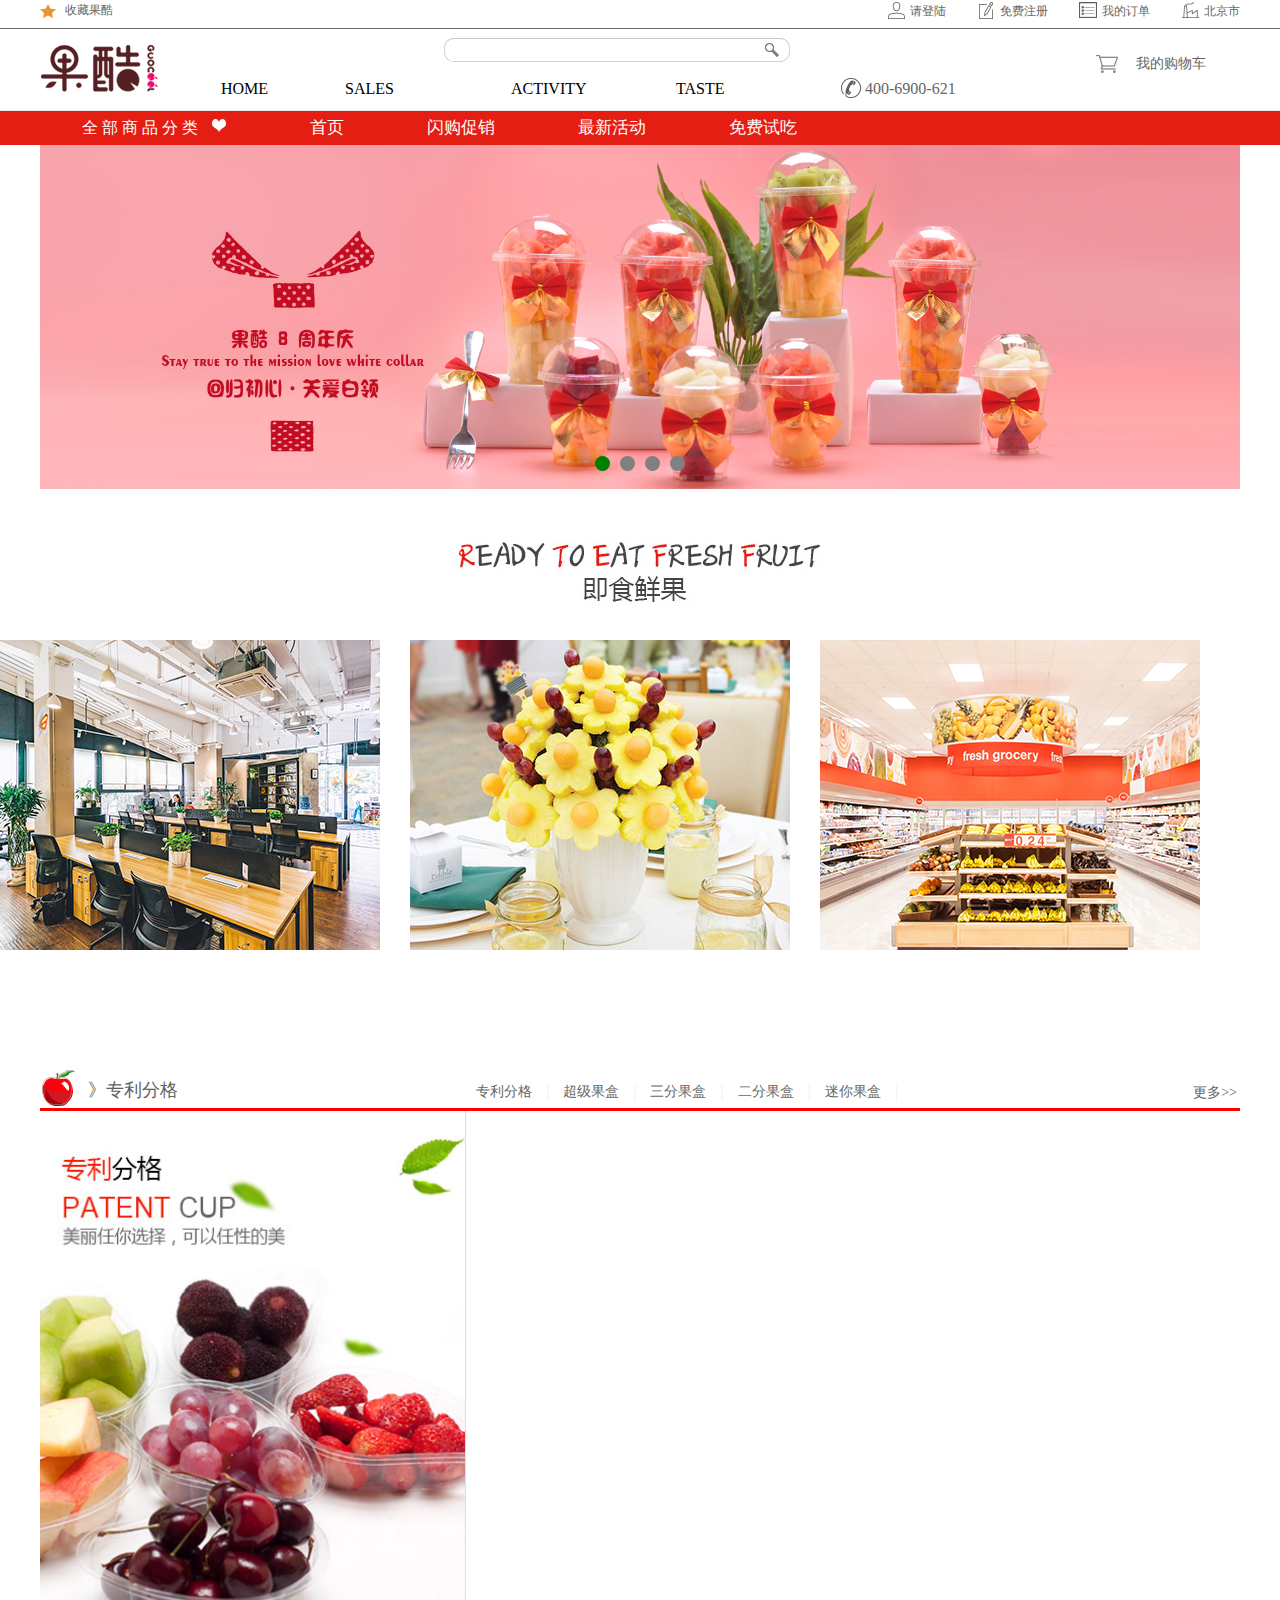
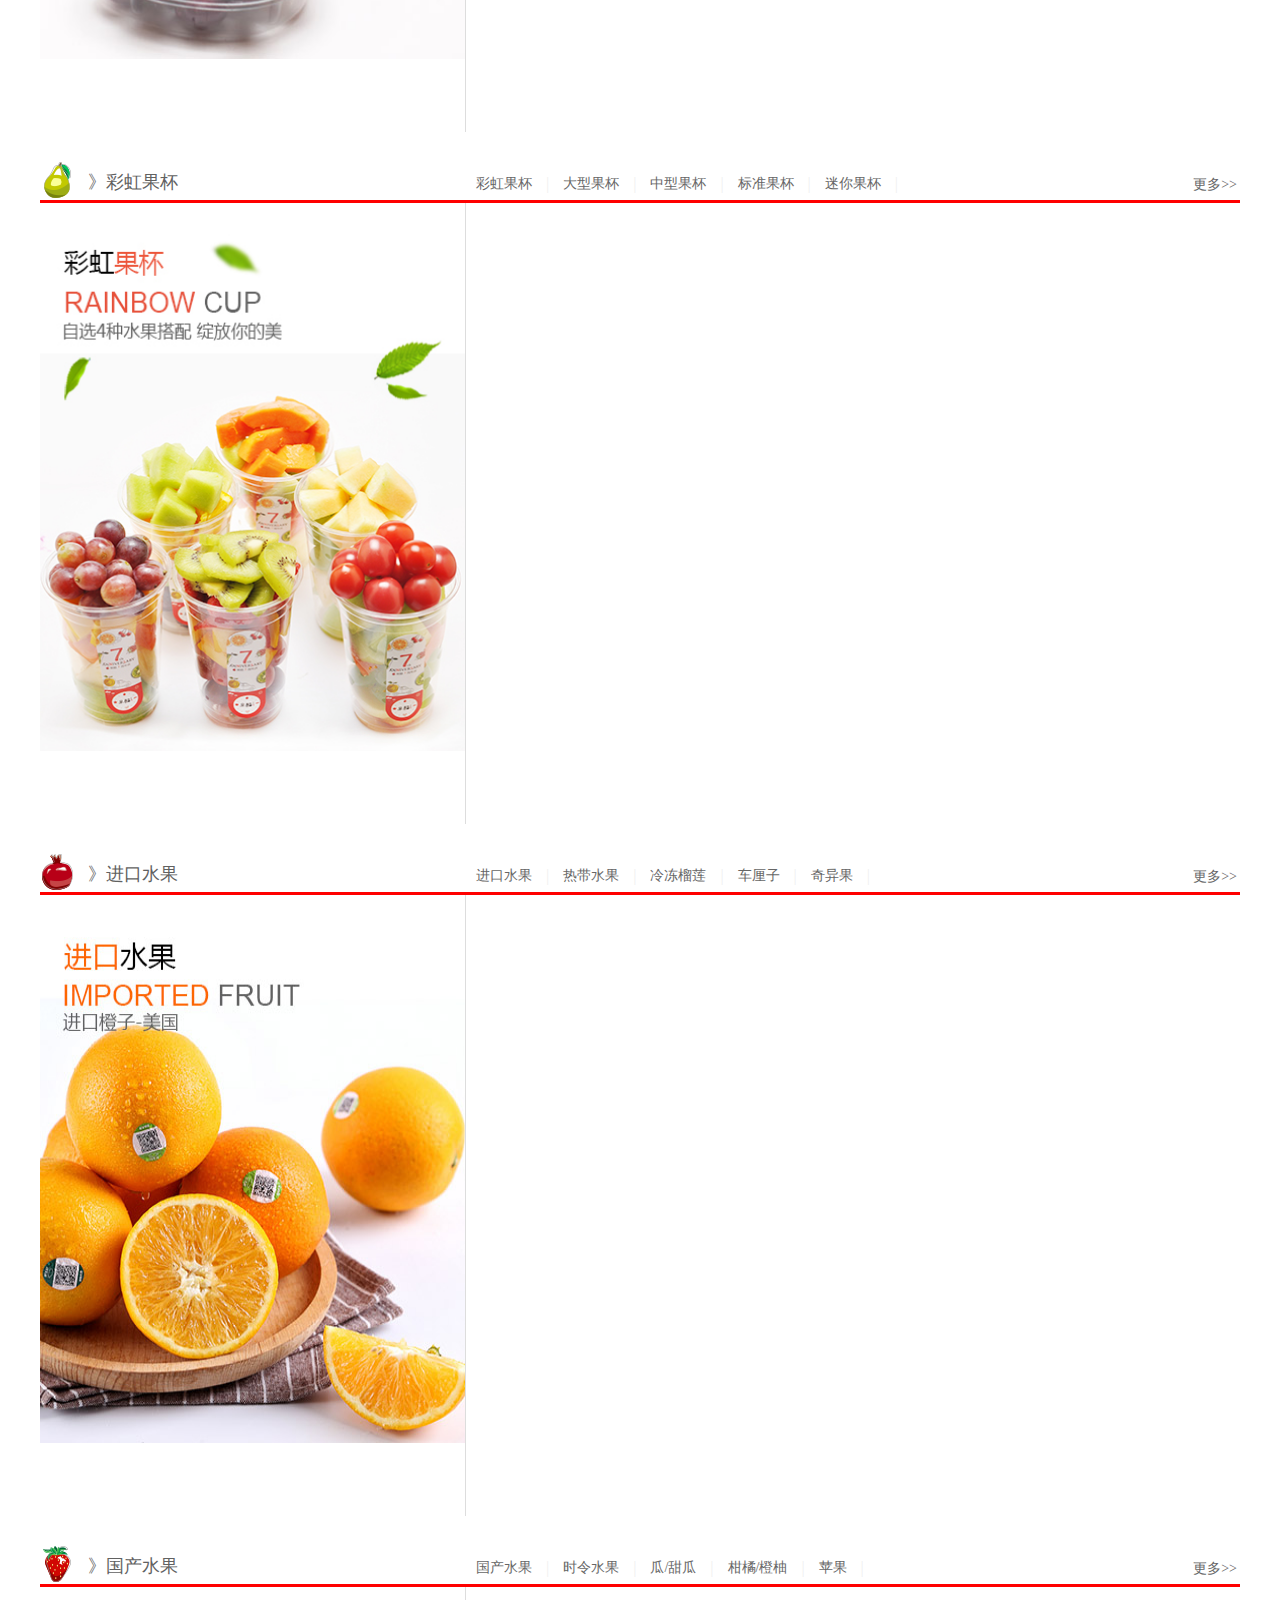
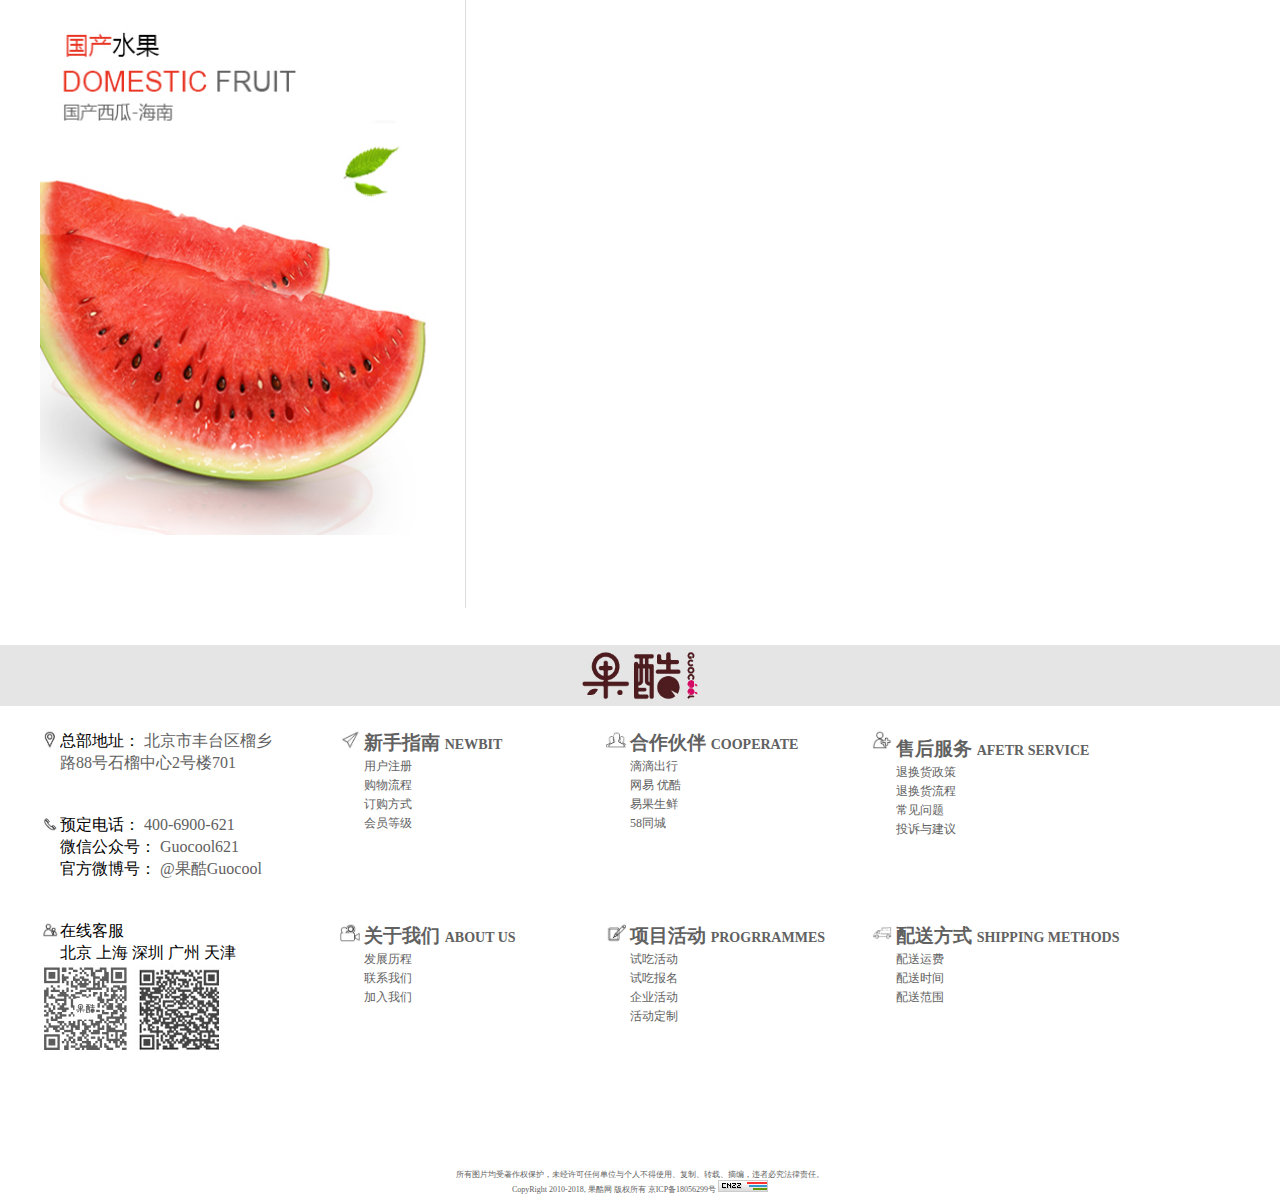
<file: public/index.html>
<!doctype html>
<html lang="en">
<head>
	<meta charset="UTF-8">
	<meta name="Generator" content="EditPlus®">
	<meta name="Author" content="">
	<meta name="Keywords" content="">
	<meta name="Description" content="">
	<title>Document</title>
	<link rel="stylesheet" href="css/index.css">
	<link rel="stylesheet" href="css/gk.login.css">
</head>
<body>	
  <header id="header"></header>
 <!--轮播 -->
	<main id="main">
		<div id="banner">
			<ul id="ul-img" style="width:6000px;margin-left:0;">
				<li>
					<a href="javascript:;"><img  src="img/1.banner.jpg" alt=""></a>
				</li>
				<li>
					<a href="javascript:;"><img  src="img/2.banner.jpg" alt=""></a>
				</li>
				<li>
					<a href="javascript:;"><img  src="img/3.banner.jpg" alt=""></a>
				</li>
				<li>
					<a href="javascript:;"><img  src="img/4.banner.jpg" alt=""></a>
				</li>
				<li>
					<a href="javascript:;"><img  src="img/1.banner.jpg" alt=""></a>
				</li>
			</ul>
			<ul id="ul-index">
				<li class="active"></li>
				<li></li>
				<li></li>
				<li></li>
			</ul>
		</div>
	</main>
<!-- 登录 -->
	<div id="login">
			<div id="login-tit">
				<a href="javascript:;">账号密码登录</a>
				<span>|</span>
				<a id="login-tit-a" href="javascript:;"></a>
				<a href="javascript:;">手机验证码登录</a>
			</div>
			<ul>
				<li id="login-tit-li">用户名</li>
				<li>
					<input class="input1" id="uname" type="text">
					<div class="vali_info">用户名不正确</div>
				</li>
				<li id="login-tit-li">密码</li>
		    <li>
					<input class="input2" id="upwd" type="passwords">
					<div class="vali_info">密码不正确</div>
				</li>
				<li>
					<a id="a1" href="javascript:;">忘记密码?</a>
					<a id="a2" href="reg.html">点击注册</a>
				</li>
				<li>
					<input id="login-input" type="button" value="登&nbsp;&nbsp;陆" onclick="login()">
				</li>
			</ul>
	</div>
    <!-- 		图片 -->
	<div style="text-align:center;">
			<img src="img/index_ad.jpg" alt="">
	</div>
    <!-- 		广告 -->
	<div style="width:100%;height:400px;">
		<ul id="guang">
			<li>
				<a href="">
						<img id="guang1-in1"  src="img/index_ad1.jpg" alt="">
						<p>
							<b>企业日配福利</b><br>
							提供高性价比水果及下午茶配送服务<br>
							<span style="color:#666;">
									Provide cost-effective fruit and afternoon tea delivery service
							</span>
						</p>
				</a>
			</li>
			<li>
				<a href="">
					<img id="guang1-in2"  src="img/index_ad2.jpg" alt="">
					<p>
						<b>茶歇活动礼品</b><br>
						活动摆台，会议茶歇，节日礼品一站式服务<br>
						<span style="color:#666;">
										Activity setting, conference tea break, holiday gift one-stop service
						</span>
					</p>
				</a>
			</li>
			<li>
				<a href="javascript:;">
					<img id="guang1-in3"  src="img/index_ad3.jpg" alt="">
					<p>
						<b>新零售合作</b><br>
						提供即食鲜果类完整产品解决方案<br>
						<span style="color:#666;">
										Provide complete product solutions for the most professional and available fresh fruits
						</span>
					</p>
				</a>
			</li>
		</ul>
	</div>
    <!--主内容部分content1 -->
  <div id="all">
		<div id="all-lis1" class="tabs">
			<div class="top clear">
				<span class="s-pic">
					<img src="img/icon_goods_1.png" alt="">
				</span>
				<span class="s-txt">》专利分格</span>
				<ul class="t-ul clear" id="tab">
					<li id="zlfg"><a class="get-ul-a" href="javascript:;" data-toggle="tab" data-target="content1">专利分格</a></li>
					<li>|</li>
					<li id="sper"><a class="get-ul-a" href="javascript:;" data-toggle="tab" data-target="content2">超级果盒</a></li>
					<li>|</li>
					<li id="three"><a class="get-ul-a" href="javascript:;" data-toggle="tab" data-target="content3">三分果盒</a></li>
					<li>|</li>
					<li id="two"><a class="get-ul-a" href="javascript:;" data-toggle="tab" data-target="content4">二分果盒</a></li>
					<li>|</li>
					<li id="mini"><a class="get-ul-a" href="javascript:;" data-toggle="tab" data-target="content5">迷你果盒</a></li>
					<li>|</li>
					<li class="li-more"><a href="">更多>></a></li>
				</ul>
			</div>
			<div class="bottom clear" id="container">
				<div class="b-left">
					<img src="img/recommend_img1.jpg" alt="">
					<div class="hid">
						<div class="hid-top">
						</div>
						<a href="gk.products.html">查看详情</a> 
					</div>
				</div>
				<div class="b-right" id="content1">
					<div>
						<div>
							<ul class="gt-ul clear" id="ul1">
								<!-- <div class="produ-box">
									<div class="produ-box-content">
										<a class="produ-img" href="#">
											<img src="img/sg4.jpg" alt="">
											<div></div>
										</a>
										<span class="produ-info">二分果盒：特级精选</span>
										<span class="produ-price-info">￥19.00</span>
										<span class="produ-buy-now"></span>
											<div>
												<p>
													<a class="buy-now-button" href="#">立即查询</a>
												</p>
											</div>
									</div>
								</div>
								<div class="produ-box">
									<div class="produ-box-content">
										<a class="produ-img" href="">
											<img src="img/sg4.jpg" alt="">
											<div></div>
										</a>
										<span class="produ-info">二分果盒：特级精选</span>
										<span class="produ-price-info">￥19.00</span>
										<span class="produ-buy-now"></span>
											<div>
												<p>
													<a class="buy-now-button" href="">立即查询</a>
												</p>
											</div>
									</div>
								</div>
								<div class="produ-box">
									<div class="produ-box-content">
										<a class="produ-img" href="#">
											<img src="img/sg4.jpg" alt="">
											<div></div>
										</a>
										<span class="produ-info">二分果盒：特级精选</span>
										<span class="produ-price-info">￥19.00</span>
										<span class="produ-buy-now"></span>
											<div>
												<p>
													<a class="buy-now-button" href="#">立即查询</a>
												</p>
											</div>
									</div>
								</div>
								<div class="produ-box">
									<div class="produ-box-content">
										<a class="produ-img" href="#">
											<img src="img/sg4.jpg" alt="">
												<div></div>
										</a>
										<span class="produ-info">二分果盒：特级精选</span>
										<span class="produ-price-info">￥19.00</span>
										<span class="produ-buy-now"></span>
											<div>
												<p>
												    <a class="buy-now-button" href="#">立即查询</a>
												</p>
											</div>
									</div>
								</div>
								<div class="produ-box">
									<div class="produ-box-content">
										<a class="produ-img" href="#">
											<img src="img/sg4.jpg" alt="">
											<div></div>
										</a>
										<span class="produ-info">二分果盒：特级精选</span>
										<span class="produ-price-info">￥19.00</span>
										<span class="produ-buy-now"></span>
											<div>
												<p>
													<a class="buy-now-button" href="#">立即查询</a>
												</p>
											</div>
									</div>
								</div>
								<div class="produ-box">
									<div class="produ-box-content">
										<a class="produ-img" href="#">
											<img src="img/sg4.jpg" alt="">
											<div></div>
										</a>
										<span class="produ-info">二分果盒：特级精选</span>
										<span class="produ-price-info">￥19.00</span>
										<span class="produ-buy-now"></span>
								            <div>
										        <p>
												    <a class="buy-now-button" href="#">立即查询</a>
												</p>
											</div>
									</div>
								</div> -->
							</ul>
						</div>
					</div>
				</div>
				<div class="b-right" id="content2">
					<div>
						<div>
							<ul class="gt-ul clear" id=ul2>
								<!-- <div class="produ-box">
									<div class="produ-box-content">
										<a class="produ-img" href="#">
											<img src="img/sg4.jpg" alt="">
											<div></div>
										</a>
										<span class="produ-info">二分果盒：特级精选</span>
										<span class="produ-price-info">￥29.00</span>
										<span class="produ-buy-now"></span>
											<div>
												<p>
													<a class="buy-now-button" href="#">立即查询</a>
												</p>
											</div>
									</div>
								</div>
								<div class="produ-box">
									<div class="produ-box-content">
										<a class="produ-img" href="#">
											<img src="img/sg4.jpg" alt="">
											<div></div>
										</a>
										<span class="produ-info">二分果盒：特级精选</span>
										<span class="produ-price-info">￥29.00</span>
										<span class="produ-buy-now"></span>
											<div>
												<p>
													<a class="buy-now-button" href="#">立即查询</a>
												</p>
											</div>
									</div>
								</div>
								<div class="produ-box">
									<div class="produ-box-content">
										<a class="produ-img" href="#">
											<img src="img/sg4.jpg" alt="">
											<div></div>
										</a>
										<span class="produ-info">二分果盒：特级精选</span>
										<span class="produ-price-info">￥29.00</span>
										<span class="produ-buy-now"></span>
											<div>
												<p>
													<a class="buy-now-button" href="#">立即查询</a>
												</p>
											</div>
									</div>
								</div>
								<div class="produ-box">
									<div class="produ-box-content">
										<a class="produ-img" href="#">
											<img src="img/sg4.jpg" alt="">
											<div></div>
										</a>
									    <span class="produ-info">二分果盒：特级精选</span>
										<span class="produ-price-info">￥29.00</span>
										<span class="produ-buy-now"></span>
											<div>
												<p>
													<a class="buy-now-button" href="#">立即查询</a>
												</p>
											</div>
									</div>
								</div>
								<div class="produ-box">
									<div class="produ-box-content">
										<a class="produ-img" href="#">
											<img src="img/sg4.jpg" alt="">
											<div></div>
										</a>
										<span class="produ-info">二分果盒：特级精选</span>
										<span class="produ-price-info">￥29.00</span>
										<span class="produ-buy-now"></span>
											<div>
												<p>
													<a class="buy-now-button" href="#">立即查询</a>
												</p>
											</div>
									</div>
								</div>
							    <div class="produ-box">
									<div class="produ-box-content">
                                        <a class="produ-img" href="#">
											<img src="img/sg4.jpg" alt="">
											<div></div>
										</a>
										<span class="produ-info">二分果盒：特级精选</span>
										<span class="produ-price-info">￥29.00</span>
										<span class="produ-buy-now"></span>
								            <div>
											    <p>
													<a class="buy-now-button" href="#">立即查询</a>
												</p>
											</div>
									</div>
								</div> -->
							</ul>
						</div>
					</div>
				</div>
				<div class="b-right" id="content3">
					<div>
						<div>
							<ul class="gt-ul clear" id="ul3">
								<!-- <div class="produ-box">
									<div class="produ-box-content">
										<a class="produ-img" href="#">
											<img src="img/sg4.jpg" alt="">
											<div></div>
										</a>
										<span class="produ-info">二分果盒：特级精选</span>
										<span class="produ-price-info">￥19.00</span>
										<span class="produ-buy-now"></span>
											<div>
												<p>
													<a class="buy-now-button" href="#">立即查询</a>
												</p>
											</div>
									</div>
								</div>
								<div class="produ-box">
									<div class="produ-box-content">
										<a class="produ-img" href="#">
											<img src="img/sg4.jpg" alt="">
											<div></div>
										</a>
										<span class="produ-info">二分果盒：特级精选</span>
										<span class="produ-price-info">￥19.00</span>
										<span class="produ-buy-now"></span>
									        <div>
											    <p>
												    <a class="buy-now-button" href="#">立即查询</a>
												</p>
											</div>
									</div>
								</div>
								<div class="produ-box">
									<div class="produ-box-content">
										<a class="produ-img" href="#">
											<img src="img/sg4.jpg" alt="">
											<div></div>
										</a>
									    <span class="produ-info">二分果盒：特级精选</span>
										<span class="produ-price-info">￥19.00</span>
										<span class="produ-buy-now"></span>
											<div>
												<p>
													<a class="buy-now-button" href="#">立即查询</a>
												</p>
											</div>
									</div>
								</div>
								<div class="produ-box">
									<div class="produ-box-content">
										<a class="produ-img" href="#">
											<img src="img/sg4.jpg" alt="">
											<div></div>
										</a>
										<span class="produ-info">二分果盒：特级精选</span>
										<span class="produ-price-info">￥19.00</span>
										<span class="produ-buy-now"></span>
											<div>
												<p>
													<a class="buy-now-button" href="#">立即查询</a>
												</p>
											</div>
									</div>
							    </div>
								<div class="produ-box">
									<div class="produ-box-content">
										<a class="produ-img" href="#">
											<img src="img/sg4.jpg" alt="">
									        <div></div>
										</a>
										<span class="produ-info">二分果盒：特级精选</span>
										<span class="produ-price-info">￥19.00</span>
										<span class="produ-buy-now"></span>
											<div>
												<p>
													<a class="buy-now-button" href="#">立即查询</a>
												</p>
											</div>
									</div>
								</div>
								<div class="produ-box">
									<div class="produ-box-content">
										<a class="produ-img" href="#">
											<img src="img/sg4.jpg" alt="">
											<div></div>
										</a>
                                        <span class="produ-info">二分果盒：特级精选</span>
										<span class="produ-price-info">￥19.00</span>
										<span class="produ-buy-now"></span>
											<div>
												<p>
													<a class="buy-now-button" href="#">立即查询</a>
												</p>
											</div>
									</div>
								</div> -->
							</ul>
						</div>
					</div>
				</div>
				<div class="b-right" id="content4">
				  <div>
						<div>
							<ul class="gt-ul clear" id="ul4">
								<!-- <div class="produ-box">
									<div class="produ-box-content">
										<a class="produ-img" href="#">
											<img src="img/sg4.jpg" alt="">
											<div></div>
										</a>
										<span class="produ-info">二分果盒：特级精选</span>
										<span class="produ-price-info">￥19.00</span>
										<span class="produ-buy-now"></span>
											<div>
												<p>
													<a class="buy-now-button" href="#">立即查询</a>
												</p>
											</div>
									</div>
								</div>
								<div class="produ-box">
									<div class="produ-box-content">
										<a class="produ-img" href="#">
											<img src="img/sg4.jpg" alt="">
											<div></div>
										</a>
										<span class="produ-info">二分果盒：特级精选</span>
										<span class="produ-price-info">￥19.00</span>
										<span class="produ-buy-now"></span>
								            <div>
												<p>
													<a class="buy-now-button" href="#">立即查询</a>
												</p>
											</div>
									</div>
								</div>
                                <div class="produ-box">
									<div class="produ-box-content">
										<a class="produ-img" href="#">
											<img src="img/sg4.jpg" alt="">
											<div></div>
										</a>
										<span class="produ-info">二分果盒：特级精选</span>
										<span class="produ-price-info">￥19.00</span>
										<span class="produ-buy-now"></span>
											<div>
												<p>
													<a class="buy-now-button" href="#">立即查询</a>
												</p>
											</div>
									</div>
								</div>
								<div class="produ-box">
									<div class="produ-box-content">
										<a class="produ-img" href="#">
											<img src="img/sg4.jpg" alt="">
											<div></div>
										</a>
										<span class="produ-info">二分果盒：特级精选</span>
										<span class="produ-price-info">￥19.00</span>
										<span class="produ-buy-now"></span>
									        <div>
												<p>
													<a class="buy-now-button" href="#">立即查询</a>
												</p>
											</div>
									</div>
								</div>
								<div class="produ-box">
									<div class="produ-box-content">
										<a class="produ-img" href="#">
											<img src="img/sg4.jpg" alt="">
											<div></div>
									    </a>
										<span class="produ-info">二分果盒：特级精选</span>
										<span class="produ-price-info">￥19.00</span>
										<span class="produ-buy-now"></span>
											<div>
												<p>
													<a class="buy-now-button" href="#">立即查询</a>
												</p>
											</div>
									</div>
								</div>
								<div class="produ-box">
									<div class="produ-box-content">
										<a class="produ-img" href="#">
											<img src="img/sg4.jpg" alt="">
											<div></div>
										</a>
										<span class="produ-info">二分果盒：特级精选</span>
										<span class="produ-price-info">￥19.00</span>
										<span class="produ-buy-now"></span>
											<div>
												<p>
													<a class="buy-now-button" href="#">立即查询</a>
												</p>
											</div>
									</div>
								</div> -->
							</ul>
						</div>
					</div>
				</div>
				<div class="b-right" id="content5">
					<div>
						<div>
							<ul class="gt-ul clear" id="ul5">
								<!-- <div class="produ-box">
									<div class="produ-box-content">
										<a class="produ-img" href="#">
											<img src="img/sg4.jpg" alt="">
											<div></div>
										</a>
										<span class="produ-info">二分果盒：特级精选</span>
										<span class="produ-price-info">￥19.00</span>
										<span class="produ-buy-now"></span>
									        <div>
										        <p>
											        <a class="buy-now-button" href="#">立即查询</a>
										        </p>
									        </div>
								    </div>
						        </div>
								<div class="produ-box">
									<div class="produ-box-content">
										<a class="produ-img" href="#">
											<img src="img/sg4.jpg" alt="">
											<div></div>
										</a>
										<span class="produ-info">二分果盒：特级精选</span>
										<span class="produ-price-info">￥19.00</span>
										<span class="produ-buy-now"></span>
											<div>
												<p>
													<a class="buy-now-button" href="#">立即查询</a>
												</p>
											</div>
									</div>
								</div>
								<div class="produ-box">
									<div class="produ-box-content">
										<a class="produ-img" href="#">
											<img src="img/sg4.jpg" alt="">
											<div></div>
										</a>
										<span class="produ-info">二分果盒：特级精选</span>
										<span class="produ-price-info">￥19.00</span>
										<span class="produ-buy-now"></span>
											<div>
												<p>
													<a class="buy-now-button" href="#">立即查询</a>
												</p>
											</div>
									</div>
								</div>
								<div class="produ-box">
									<div class="produ-box-content">
									    <a class="produ-img" href="#">
											<img src="img/sg4.jpg" alt="">
											<div></div>
										</a>
										<span class="produ-info">二分果盒：特级精选</span>
										<span class="produ-price-info">￥19.00</span>
										<span class="produ-buy-now"></span>
									        <div>
											    <p>
													<a class="buy-now-button" href="#">立即查询</a>
												</p>
											</div>
									</div>
							    </div>
								<div class="produ-box">
									<div class="produ-box-content">
										<a class="produ-img" href="#">
											<img src="img/sg4.jpg" alt="">
											<div></div>
										</a>
										<span class="produ-info">二分果盒：特级精选</span>
										<span class="produ-price-info">￥19.00</span>
										<span class="produ-buy-now"></span>
											<div>
												<p>
													<a class="buy-now-button" href="#">立即查询</a>
												</p>
											</div>
									</div>
							    </div>
								<div class="produ-box">
									<div class="produ-box-content">
										<a class="produ-img" href="#">
											<img src="img/sg4.jpg" alt="">
											<div></div>
										</a>
										<span class="produ-info">二分果盒：特级精选</span>
										<span class="produ-price-info">￥19.00</span>
										<span class="produ-buy-now"></span>
											<div>
												<p>
													<a class="buy-now-button" href="#">立即查询</a>
												</p>
											</div>
									</div>
								</div> -->
							</ul>
						</div>
					</div>
				</div>
			</div>
		</div>
	</div>
    <!-- 主内容部分content2 -->
  <div id="all">
		<div id="all-lis1" class="tabs">
			<div class="top clear">
				<span class="s-pic">
					<img src="img/icon_goods_2.png" alt="">
				</span>
				<span class="s-txt">》彩虹果杯</span>
				<ul class="t-ul clear" id="tab1">
					<li id="zlfg"><a class="get-ul-a" href="javascript:;" data-toggle="tab1" data-target="content6">彩虹果杯</a></li>
					<li>|</li>
					<li id="sper"><a class="get-ul-a" href="javascript:;" data-toggle="tab1" data-target="content7">大型果杯</a></li>
					<li>|</li>
					<li id="three"><a class="get-ul-a" href="javascript:;" data-toggle="tab1" data-target="content8">中型果杯</a></li>
					<li>|</li>
					<li id="two"><a class="get-ul-a" href="javascript:;" data-toggle="tab1" data-target="content9">标准果杯</a></li>
					<li>|</li>
					<li id="mini"><a class="get-ul-a" href="javascript:;" data-toggle="tab1" data-target="content10">迷你果杯</a></li>
					<li>|</li>
					<li class="li-more"><a href="">更多>></a></li>
				</ul>
			</div>
			<div class="bottom clear" id="container">
				<div class="b-left">
					<img src="img/recommend_img2.jpg" alt="">
					<div class="hid">
						<div class="hid-top">
						</div>
						<a href="gk.products.html">查看详情</a> 
					</div>
				</div>
				<div class="b-right" id="content6">
					<div>
						<div>
							<ul class="gt-ul clear" id="ul6">
								<!-- <div class="produ-box">
									<div class="produ-box-content">
										<a class="produ-img" href="#">
											<img src="img/sg4.jpg" alt="">
											<div></div>
										</a>
										<span class="produ-info">二分果盒：特级精选</span>
										<span class="produ-price-info">￥19.00</span>
										<span class="produ-buy-now"></span>
											<div>
												<p>
													<a class="buy-now-button" href="#">立即查询</a>
												</p>
											</div>
									</div>
								</div>
								<div class="produ-box">
									<div class="produ-box-content">
										<a class="produ-img" href="#">
											<img src="img/sg4.jpg" alt="">
											<div></div>
										</a>
										<span class="produ-info">二分果盒：特级精选</span>
										<span class="produ-price-info">￥19.00</span>
										<span class="produ-buy-now"></span>
											<div>
												<p>
													<a class="buy-now-button" href="#">立即查询</a>
												</p>
											</div>
									</div>
								</div>
								<div class="produ-box">
									<div class="produ-box-content">
										<a class="produ-img" href="#">
											<img src="img/sg4.jpg" alt="">
											<div></div>
										</a>
										<span class="produ-info">二分果盒：特级精选</span>
										<span class="produ-price-info">￥19.00</span>
										<span class="produ-buy-now"></span>
											<div>
												<p>
													<a class="buy-now-button" href="#">立即查询</a>
												</p>
											</div>
									</div>
								</div>
								<div class="produ-box">
									<div class="produ-box-content">
										<a class="produ-img" href="#">
											<img src="img/sg4.jpg" alt="">
												<div></div>
										</a>
										<span class="produ-info">二分果盒：特级精选</span>
										<span class="produ-price-info">￥19.00</span>
										<span class="produ-buy-now"></span>
											<div>
												<p>
												    <a class="buy-now-button" href="#">立即查询</a>
												</p>
											</div>
									</div>
								</div>
								<div class="produ-box">
									<div class="produ-box-content">
										<a class="produ-img" href="#">
											<img src="img/sg4.jpg" alt="">
											<div></div>
										</a>
										<span class="produ-info">二分果盒：特级精选</span>
										<span class="produ-price-info">￥19.00</span>
										<span class="produ-buy-now"></span>
											<div>
												<p>
													<a class="buy-now-button" href="#">立即查询</a>
												</p>
											</div>
									</div>
								</div>
								<div class="produ-box">
									<div class="produ-box-content">
										<a class="produ-img" href="#">
											<img src="img/sg4.jpg" alt="">
											<div></div>
										</a>
										<span class="produ-info">二分果盒：特级精选</span>
										<span class="produ-price-info">￥19.00</span>
										<span class="produ-buy-now"></span>
								            <div>
										        <p>
												    <a class="buy-now-button" href="#">立即查询</a>
												</p>
											</div>
									</div>
								</div> -->
							</ul>
						</div>
					</div>
				</div>
				<div class="b-right"  id="content7">
					<div>
						<div>
							<ul class="gt-ul clear" id="ul7">
								<!-- <div class="produ-box">
									<div class="produ-box-content">
										<a class="produ-img" href="#">
											<img src="img/sg4.jpg" alt="">
											<div></div>
										</a>
										<span class="produ-info">二分果盒：特级精选</span>
										<span class="produ-price-info">￥29.00</span>
										<span class="produ-buy-now"></span>
											<div>
												<p>
													<a class="buy-now-button" href="#">立即查询</a>
												</p>
											</div>
									</div>
								</div>
								<div class="produ-box">
									<div class="produ-box-content">
										<a class="produ-img" href="#">
											<img src="img/sg4.jpg" alt="">
											<div></div>
										</a>
										<span class="produ-info">二分果盒：特级精选</span>
										<span class="produ-price-info">￥29.00</span>
										<span class="produ-buy-now"></span>
											<div>
												<p>
													<a class="buy-now-button" href="#">立即查询</a>
												</p>
											</div>
									</div>
								</div>
								<div class="produ-box">
									<div class="produ-box-content">
										<a class="produ-img" href="#">
											<img src="img/sg4.jpg" alt="">
											<div></div>
										</a>
										<span class="produ-info">二分果盒：特级精选</span>
										<span class="produ-price-info">￥29.00</span>
										<span class="produ-buy-now"></span>
											<div>
												<p>
													<a class="buy-now-button" href="#">立即查询</a>
												</p>
											</div>
									</div>
								</div>
								<div class="produ-box">
									<div class="produ-box-content">
										<a class="produ-img" href="#">
											<img src="img/sg4.jpg" alt="">
											<div></div>
										</a>
									    <span class="produ-info">二分果盒：特级精选</span>
										<span class="produ-price-info">￥29.00</span>
										<span class="produ-buy-now"></span>
											<div>
												<p>
													<a class="buy-now-button" href="#">立即查询</a>
												</p>
											</div>
									</div>
								</div>
								<div class="produ-box">
									<div class="produ-box-content">
										<a class="produ-img" href="#">
											<img src="img/sg4.jpg" alt="">
											<div></div>
										</a>
										<span class="produ-info">二分果盒：特级精选</span>
										<span class="produ-price-info">￥29.00</span>
										<span class="produ-buy-now"></span>
											<div>
												<p>
													<a class="buy-now-button" href="#">立即查询</a>
												</p>
											</div>
									</div>
								</div>
							    <div class="produ-box">
									<div class="produ-box-content">
                                        <a class="produ-img" href="#">
											<img src="img/sg4.jpg" alt="">
											<div></div>
										</a>
										<span class="produ-info">二分果盒：特级精选</span>
										<span class="produ-price-info">￥29.00</span>
										<span class="produ-buy-now"></span>
								            <div>
											    <p>
													<a class="buy-now-button" href="#">立即查询</a>
												</p>
											</div>
									</div>
								</div> -->
							</ul>
						</div>
					</div>
				</div>
				<div class="b-right"  id="content8">
					<div>
						<div>
							<ul class="gt-ul clear" id="ul8">
								<!-- <div class="produ-box">
									<div class="produ-box-content">
										<a class="produ-img" href="#">
											<img src="img/sg4.jpg" alt="">
											<div></div>
										</a>
										<span class="produ-info">二分果盒：特级精选</span>
										<span class="produ-price-info">￥19.00</span>
										<span class="produ-buy-now"></span>
											<div>
												<p>
													<a class="buy-now-button" href="#">立即查询</a>
												</p>
											</div>
									</div>
								</div>
								<div class="produ-box">
									<div class="produ-box-content">
										<a class="produ-img" href="#">
											<img src="img/sg4.jpg" alt="">
											<div></div>
										</a>
										<span class="produ-info">二分果盒：特级精选</span>
										<span class="produ-price-info">￥19.00</span>
										<span class="produ-buy-now"></span>
									        <div>
											    <p>
												    <a class="buy-now-button" href="#">立即查询</a>
												</p>
											</div>
									</div>
								</div>
								<div class="produ-box">
									<div class="produ-box-content">
										<a class="produ-img" href="#">
											<img src="img/sg4.jpg" alt="">
											<div></div>
										</a>
									    <span class="produ-info">二分果盒：特级精选</span>
										<span class="produ-price-info">￥19.00</span>
										<span class="produ-buy-now"></span>
											<div>
												<p>
													<a class="buy-now-button" href="#">立即查询</a>
												</p>
											</div>
									</div>
								</div>
								<div class="produ-box">
									<div class="produ-box-content">
										<a class="produ-img" href="#">
											<img src="img/sg4.jpg" alt="">
											<div></div>
										</a>
										<span class="produ-info">二分果盒：特级精选</span>
										<span class="produ-price-info">￥19.00</span>
										<span class="produ-buy-now"></span>
											<div>
												<p>
													<a class="buy-now-button" href="#">立即查询</a>
												</p>
											</div>
									</div>
							    </div>
								<div class="produ-box">
									<div class="produ-box-content">
										<a class="produ-img" href="#">
											<img src="img/sg4.jpg" alt="">
									        <div></div>
										</a>
										<span class="produ-info">二分果盒：特级精选</span>
										<span class="produ-price-info">￥19.00</span>
										<span class="produ-buy-now"></span>
											<div>
												<p>
													<a class="buy-now-button" href="#">立即查询</a>
												</p>
											</div>
									</div>
								</div>
								<div class="produ-box">
									<div class="produ-box-content">
										<a class="produ-img" href="#">
											<img src="img/sg4.jpg" alt="">
											<div></div>
										</a>
                                        <span class="produ-info">二分果盒：特级精选</span>
										<span class="produ-price-info">￥19.00</span>
										<span class="produ-buy-now"></span>
											<div>
												<p>
													<a class="buy-now-button" href="#">立即查询</a>
												</p>
											</div>
									</div>
								</div> -->
							</ul>
						</div>
					</div>
				</div>
				<div class="b-right"  id="content9">
				    <div>
						<div>
							<ul class="gt-ul clear" id="ul9">
								<!-- <div class="produ-box">
									<div class="produ-box-content">
										<a class="produ-img" href="#">
											<img src="img/sg4.jpg" alt="">
											<div></div>
										</a>
										<span class="produ-info">二分果盒：特级精选</span>
										<span class="produ-price-info">￥19.00</span>
										<span class="produ-buy-now"></span>
											<div>
												<p>
													<a class="buy-now-button" href="#">立即查询</a>
												</p>
											</div>
									</div>
								</div>
								<div class="produ-box">
									<div class="produ-box-content">
										<a class="produ-img" href="#">
											<img src="img/sg4.jpg" alt="">
											<div></div>
										</a>
										<span class="produ-info">二分果盒：特级精选</span>
										<span class="produ-price-info">￥19.00</span>
										<span class="produ-buy-now"></span>
								            <div>
												<p>
													<a class="buy-now-button" href="#">立即查询</a>
												</p>
											</div>
									</div>
								</div>
                                <div class="produ-box">
									<div class="produ-box-content">
										<a class="produ-img" href="#">
											<img src="img/sg4.jpg" alt="">
											<div></div>
										</a>
										<span class="produ-info">二分果盒：特级精选</span>
										<span class="produ-price-info">￥19.00</span>
										<span class="produ-buy-now"></span>
											<div>
												<p>
													<a class="buy-now-button" href="#">立即查询</a>
												</p>
											</div>
									</div>
								</div>
								<div class="produ-box">
									<div class="produ-box-content">
										<a class="produ-img" href="#">
											<img src="img/sg4.jpg" alt="">
											<div></div>
										</a>
										<span class="produ-info">二分果盒：特级精选</span>
										<span class="produ-price-info">￥19.00</span>
										<span class="produ-buy-now"></span>
									        <div>
												<p>
													<a class="buy-now-button" href="#">立即查询</a>
												</p>
											</div>
									</div>
								</div>
								<div class="produ-box">
									<div class="produ-box-content">
										<a class="produ-img" href="#">
											<img src="img/sg4.jpg" alt="">
											<div></div>
									    </a>
										<span class="produ-info">二分果盒：特级精选</span>
										<span class="produ-price-info">￥19.00</span>
										<span class="produ-buy-now"></span>
											<div>
												<p>
													<a class="buy-now-button" href="#">立即查询</a>
												</p>
											</div>
									</div>
								</div>
								<div class="produ-box">
									<div class="produ-box-content">
										<a class="produ-img" href="#">
											<img src="img/sg4.jpg" alt="">
											<div></div>
										</a>
										<span class="produ-info">二分果盒：特级精选</span>
										<span class="produ-price-info">￥19.00</span>
										<span class="produ-buy-now"></span>
											<div>
												<p>
													<a class="buy-now-button" href="#">立即查询</a>
												</p>
											</div>
									</div>
								</div> -->
							</ul>
						</div>
					</div>
				</div>
				<div class="b-right"  id="content10">
					<div>
						<div>
							<ul class="gt-ul clear" id="ul10">
								<!-- <div class="produ-box">
									<div class="produ-box-content">
										<a class="produ-img" href="#">
											<img src="img/sg4.jpg" alt="">
											<div></div>
										</a>
										<span class="produ-info">二分果盒：特级精选</span>
										<span class="produ-price-info">￥19.00</span>
										<span class="produ-buy-now"></span>
									        <div>
										        <p>
											        <a class="buy-now-button" href="#">立即查询</a>
										        </p>
									        </div>
								    </div>
						        </div>
								<div class="produ-box">
									<div class="produ-box-content">
										<a class="produ-img" href="#">
											<img src="img/sg4.jpg" alt="">
											<div></div>
										</a>
										<span class="produ-info">二分果盒：特级精选</span>
										<span class="produ-price-info">￥19.00</span>
										<span class="produ-buy-now"></span>
											<div>
												<p>
													<a class="buy-now-button" href="#">立即查询</a>
												</p>
											</div>
									</div>
								</div>
								<div class="produ-box">
									<div class="produ-box-content">
										<a class="produ-img" href="#">
											<img src="img/sg4.jpg" alt="">
											<div></div>
										</a>
										<span class="produ-info">二分果盒：特级精选</span>
										<span class="produ-price-info">￥19.00</span>
										<span class="produ-buy-now"></span>
											<div>
												<p>
													<a class="buy-now-button" href="#">立即查询</a>
												</p>
											</div>
									</div>
								</div>
								<div class="produ-box">
									<div class="produ-box-content">
									    <a class="produ-img" href="#">
											<img src="img/sg4.jpg" alt="">
											<div></div>
										</a>
										<span class="produ-info">二分果盒：特级精选</span>
										<span class="produ-price-info">￥19.00</span>
										<span class="produ-buy-now"></span>
									        <div>
											    <p>
													<a class="buy-now-button" href="#">立即查询</a>
												</p>
											</div>
									</div>
							    </div>
								<div class="produ-box">
									<div class="produ-box-content">
										<a class="produ-img" href="#">
											<img src="img/sg4.jpg" alt="">
											<div></div>
										</a>
										<span class="produ-info">二分果盒：特级精选</span>
										<span class="produ-price-info">￥19.00</span>
										<span class="produ-buy-now"></span>
											<div>
												<p>
													<a class="buy-now-button" href="#">立即查询</a>
												</p>
											</div>
									</div>
							    </div>
								<div class="produ-box">
									<div class="produ-box-content">
										<a class="produ-img" href="#">
											<img src="img/sg4.jpg" alt="">
											<div></div>
										</a>
										<span class="produ-info">二分果盒：特级精选</span>
										<span class="produ-price-info">￥19.00</span>
										<span class="produ-buy-now"></span>
											<div>
												<p>
													<a class="buy-now-button" href="#">立即查询</a>
												</p>
											</div>
									</div>
								</div> -->
							</ul>
						</div>
					</div>
				</div>
			</div>
		</div>
	</div>
    <!-- 主内容部分content3 -->
  <div id="all">
		<div id="all-lis1" class="tabs">
			<div class="top clear">
				<span class="s-pic">
					<img src="img/icon_goods_6.png" alt="">
				</span>
				<span class="s-txt">》进口水果</span>
				<ul class="t-ul clear" id="tab2">
					<li id="zlfg"><a class="get-ul-a" href="javascript:;" data-toggle="tab2" data-target="content11">进口水果</a></li>
					<li>|</li>
					<li id="sper"><a class="get-ul-a" href="javascript:;" data-toggle="tab2" data-target="content12">热带水果</a></li>
					<li>|</li>
					<li id="three"><a class="get-ul-a" href="javascript:;" data-toggle="tab2" data-target="content13">冷冻榴莲</a></li>
					<li>|</li>
					<li id="two"><a class="get-ul-a" href="javascript:;" data-toggle="tab2" data-target="content14">车厘子</a></li>
					<li>|</li>
					<li id="mini"><a class="get-ul-a" href="javascript:;" data-toggle="tab2" data-target="content15">奇异果</a></li>
					<li>|</li>
					<li class="li-more"><a href="">更多>></a></li>
				</ul>
			</div>
			<div class="bottom clear" id="container">
				<div class="b-left">
					<img src="img/recommend_img6.jpg" alt="">
					<div class="hid">
						<div class="hid-top">
						</div>
						<a href="gk.products.html">查看详情</a> 
					</div>
				</div>
				<div class="b-right" id="content11">
					<div>
						<div>
							<ul class="gt-ul clear" id="ul11">
								<!-- <div class="produ-box">
									<div class="produ-box-content">
										<a class="produ-img" href="#">
											<img src="img/sg4.jpg" alt="">
											<div></div>
										</a>
										<span class="produ-info">二分果盒：特级精选</span>
										<span class="produ-price-info">￥19.00</span>
										<span class="produ-buy-now"></span>
											<div>
												<p>
													<a class="buy-now-button" href="#">立即查询</a>
												</p>
											</div>
									</div>
								</div>
								<div class="produ-box">
									<div class="produ-box-content">
										<a class="produ-img" href="#">
											<img src="img/sg4.jpg" alt="">
											<div></div>
										</a>
										<span class="produ-info">二分果盒：特级精选</span>
										<span class="produ-price-info">￥19.00</span>
										<span class="produ-buy-now"></span>
											<div>
												<p>
													<a class="buy-now-button" href="#">立即查询</a>
												</p>
											</div>
									</div>
								</div>
								<div class="produ-box">
									<div class="produ-box-content">
										<a class="produ-img" href="#">
											<img src="img/sg4.jpg" alt="">
											<div></div>
										</a>
										<span class="produ-info">二分果盒：特级精选</span>
										<span class="produ-price-info">￥19.00</span>
										<span class="produ-buy-now"></span>
											<div>
												<p>
													<a class="buy-now-button" href="#">立即查询</a>
												</p>
											</div>
									</div>
								</div>
								<div class="produ-box">
									<div class="produ-box-content">
										<a class="produ-img" href="#">
											<img src="img/sg4.jpg" alt="">
												<div></div>
										</a>
										<span class="produ-info">二分果盒：特级精选</span>
										<span class="produ-price-info">￥19.00</span>
										<span class="produ-buy-now"></span>
											<div>
												<p>
												    <a class="buy-now-button" href="#">立即查询</a>
												</p>
											</div>
									</div>
								</div>
								<div class="produ-box">
									<div class="produ-box-content">
										<a class="produ-img" href="#">
											<img src="img/sg4.jpg" alt="">
											<div></div>
										</a>
										<span class="produ-info">二分果盒：特级精选</span>
										<span class="produ-price-info">￥19.00</span>
										<span class="produ-buy-now"></span>
											<div>
												<p>
													<a class="buy-now-button" href="#">立即查询</a>
												</p>
											</div>
									</div>
								</div>
								<div class="produ-box">
									<div class="produ-box-content">
										<a class="produ-img" href="#">
											<img src="img/sg4.jpg" alt="">
											<div></div>
										</a>
										<span class="produ-info">二分果盒：特级精选</span>
										<span class="produ-price-info">￥19.00</span>
										<span class="produ-buy-now"></span>
								            <div>
										        <p>
												    <a class="buy-now-button" href="#">立即查询</a>
												</p>
											</div>
									</div>
								</div> -->
							</ul>
						</div>
					</div>
				</div>
				<div class="b-right"  id="content12">
					<div>
						<div>
							<ul class="gt-ul clear" id="ul12">
								<!-- <div class="produ-box">
									<div class="produ-box-content">
										<a class="produ-img" href="#">
											<img src="img/sg4.jpg" alt="">
											<div></div>
										</a>
										<span class="produ-info">二分果盒：特级精选</span>
										<span class="produ-price-info">￥29.00</span>
										<span class="produ-buy-now"></span>
											<div>
												<p>
													<a class="buy-now-button" href="#">立即查询</a>
												</p>
											</div>
									</div>
								</div>
								<div class="produ-box">
									<div class="produ-box-content">
										<a class="produ-img" href="#">
											<img src="img/sg4.jpg" alt="">
											<div></div>
										</a>
										<span class="produ-info">二分果盒：特级精选</span>
										<span class="produ-price-info">￥29.00</span>
										<span class="produ-buy-now"></span>
											<div>
												<p>
													<a class="buy-now-button" href="#">立即查询</a>
												</p>
											</div>
									</div>
								</div>
								<div class="produ-box">
									<div class="produ-box-content">
										<a class="produ-img" href="#">
											<img src="img/sg4.jpg" alt="">
											<div></div>
										</a>
										<span class="produ-info">二分果盒：特级精选</span>
										<span class="produ-price-info">￥29.00</span>
										<span class="produ-buy-now"></span>
											<div>
												<p>
													<a class="buy-now-button" href="#">立即查询</a>
												</p>
											</div>
									</div>
								</div>
								<div class="produ-box">
									<div class="produ-box-content">
										<a class="produ-img" href="#">
											<img src="img/sg4.jpg" alt="">
											<div></div>
										</a>
									    <span class="produ-info">二分果盒：特级精选</span>
										<span class="produ-price-info">￥29.00</span>
										<span class="produ-buy-now"></span>
											<div>
												<p>
													<a class="buy-now-button" href="#">立即查询</a>
												</p>
											</div>
									</div>
								</div>
								<div class="produ-box">
									<div class="produ-box-content">
										<a class="produ-img" href="#">
											<img src="img/sg4.jpg" alt="">
											<div></div>
										</a>
										<span class="produ-info">二分果盒：特级精选</span>
										<span class="produ-price-info">￥29.00</span>
										<span class="produ-buy-now"></span>
											<div>
												<p>
													<a class="buy-now-button" href="#">立即查询</a>
												</p>
											</div>
									</div>
								</div>
							    <div class="produ-box">
									<div class="produ-box-content">
                                        <a class="produ-img" href="#">
											<img src="img/sg4.jpg" alt="">
											<div></div>
										</a>
										<span class="produ-info">二分果盒：特级精选</span>
										<span class="produ-price-info">￥29.00</span>
										<span class="produ-buy-now"></span>
								            <div>
											    <p>
													<a class="buy-now-button" href="#">立即查询</a>
												</p>
											</div>
									</div>
								</div> -->
							</ul>
						</div>
					</div>
				</div>
				<div class="b-right"  id="content13">
					<div>
						<div>
							<ul class="gt-ul clear" id="ul13">
								<!-- <div class="produ-box">
									<div class="produ-box-content">
										<a class="produ-img" href="#">
											<img src="img/sg4.jpg" alt="">
											<div></div>
										</a>
										<span class="produ-info">二分果盒：特级精选</span>
										<span class="produ-price-info">￥19.00</span>
										<span class="produ-buy-now"></span>
											<div>
												<p>
													<a class="buy-now-button" href="#">立即查询</a>
												</p>
											</div>
									</div>
								</div>
								<div class="produ-box">
									<div class="produ-box-content">
										<a class="produ-img" href="#">
											<img src="img/sg4.jpg" alt="">
											<div></div>
										</a>
										<span class="produ-info">二分果盒：特级精选</span>
										<span class="produ-price-info">￥19.00</span>
										<span class="produ-buy-now"></span>
									        <div>
											    <p>
												    <a class="buy-now-button" href="#">立即查询</a>
												</p>
											</div>
									</div>
								</div>
								<div class="produ-box">
									<div class="produ-box-content">
										<a class="produ-img" href="#">
											<img src="img/sg4.jpg" alt="">
											<div></div>
										</a>
									    <span class="produ-info">二分果盒：特级精选</span>
										<span class="produ-price-info">￥19.00</span>
										<span class="produ-buy-now"></span>
											<div>
												<p>
													<a class="buy-now-button" href="#">立即查询</a>
												</p>
											</div>
									</div>
								</div>
								<div class="produ-box">
									<div class="produ-box-content">
										<a class="produ-img" href="#">
											<img src="img/sg4.jpg" alt="">
											<div></div>
										</a>
										<span class="produ-info">二分果盒：特级精选</span>
										<span class="produ-price-info">￥19.00</span>
										<span class="produ-buy-now"></span>
											<div>
												<p>
													<a class="buy-now-button" href="#">立即查询</a>
												</p>
											</div>
									</div>
							    </div>
								<div class="produ-box">
									<div class="produ-box-content">
										<a class="produ-img" href="#">
											<img src="img/sg4.jpg" alt="">
									        <div></div>
										</a>
										<span class="produ-info">二分果盒：特级精选</span>
										<span class="produ-price-info">￥19.00</span>
										<span class="produ-buy-now"></span>
											<div>
												<p>
													<a class="buy-now-button" href="#">立即查询</a>
												</p>
											</div>
									</div>
								</div>
								<div class="produ-box">
									<div class="produ-box-content">
										<a class="produ-img" href="#">
											<img src="img/sg4.jpg" alt="">
											<div></div>
										</a>
                                        <span class="produ-info">二分果盒：特级精选</span>
										<span class="produ-price-info">￥19.00</span>
										<span class="produ-buy-now"></span>
											<div>
												<p>
													<a class="buy-now-button" href="#">立即查询</a>
												</p>
											</div>
									</div>
								</div> -->
							</ul>
						</div>
					</div>
				</div>
				<div class="b-right"  id="content14">
				    <div>
						<div>
							<ul class="gt-ul clear" id="ul14">
								<!-- <div class="produ-box">
									<div class="produ-box-content">
										<a class="produ-img" href="#">
											<img src="img/sg4.jpg" alt="">
											<div></div>
										</a>
										<span class="produ-info">二分果盒：特级精选</span>
										<span class="produ-price-info">￥19.00</span>
										<span class="produ-buy-now"></span>
											<div>
												<p>
													<a class="buy-now-button" href="#">立即查询</a>
												</p>
											</div>
									</div>
								</div>
								<div class="produ-box">
									<div class="produ-box-content">
										<a class="produ-img" href="#">
											<img src="img/sg4.jpg" alt="">
											<div></div>
										</a>
										<span class="produ-info">二分果盒：特级精选</span>
										<span class="produ-price-info">￥19.00</span>
										<span class="produ-buy-now"></span>
								            <div>
												<p>
													<a class="buy-now-button" href="#">立即查询</a>
												</p>
											</div>
									</div>
								</div>
                                <div class="produ-box">
									<div class="produ-box-content">
										<a class="produ-img" href="#">
											<img src="img/sg4.jpg" alt="">
											<div></div>
										</a>
										<span class="produ-info">二分果盒：特级精选</span>
										<span class="produ-price-info">￥19.00</span>
										<span class="produ-buy-now"></span>
											<div>
												<p>
													<a class="buy-now-button" href="#">立即查询</a>
												</p>
											</div>
									</div>
								</div>
								<div class="produ-box">
									<div class="produ-box-content">
										<a class="produ-img" href="#">
											<img src="img/sg4.jpg" alt="">
											<div></div>
										</a>
										<span class="produ-info">二分果盒：特级精选</span>
										<span class="produ-price-info">￥19.00</span>
										<span class="produ-buy-now"></span>
									        <div>
												<p>
													<a class="buy-now-button" href="#">立即查询</a>
												</p>
											</div>
									</div>
								</div>
								<div class="produ-box">
									<div class="produ-box-content">
										<a class="produ-img" href="#">
											<img src="img/sg4.jpg" alt="">
											<div></div>
									    </a>
										<span class="produ-info">二分果盒：特级精选</span>
										<span class="produ-price-info">￥19.00</span>
										<span class="produ-buy-now"></span>
											<div>
												<p>
													<a class="buy-now-button" href="#">立即查询</a>
												</p>
											</div>
									</div>
								</div>
								<div class="produ-box">
									<div class="produ-box-content">
										<a class="produ-img" href="#">
											<img src="img/sg4.jpg" alt="">
											<div></div>
										</a>
										<span class="produ-info">二分果盒：特级精选</span>
										<span class="produ-price-info">￥19.00</span>
										<span class="produ-buy-now"></span>
											<div>
												<p>
													<a class="buy-now-button" href="#">立即查询</a>
												</p>
											</div>
									</div>
								</div> -->
							</ul>
						</div>
					</div>
				</div>
				<div class="b-right"  id="content15">
					<div>
						<div>
							<ul class="gt-ul clear" id="ul15">
								<!-- <div class="produ-box">
									<div class="produ-box-content">
										<a class="produ-img" href="#">
											<img src="img/sg4.jpg" alt="">
											<div></div>
										</a>
										<span class="produ-info">二分果盒：特级精选</span>
										<span class="produ-price-info">￥19.00</span>
										<span class="produ-buy-now"></span>
									        <div>
										        <p>
											        <a class="buy-now-button" href="#">立即查询</a>
										        </p>
									        </div>
								    </div>
						        </div>
								<div class="produ-box">
									<div class="produ-box-content">
										<a class="produ-img" href="#">
											<img src="img/sg4.jpg" alt="">
											<div></div>
										</a>
										<span class="produ-info">二分果盒：特级精选</span>
										<span class="produ-price-info">￥19.00</span>
										<span class="produ-buy-now"></span>
											<div>
												<p>
													<a class="buy-now-button" href="#">立即查询</a>
												</p>
											</div>
									</div>
								</div>
								<div class="produ-box">
									<div class="produ-box-content">
										<a class="produ-img" href="#">
											<img src="img/sg4.jpg" alt="">
											<div></div>
										</a>
										<span class="produ-info">二分果盒：特级精选</span>
										<span class="produ-price-info">￥19.00</span>
										<span class="produ-buy-now"></span>
											<div>
												<p>
													<a class="buy-now-button" href="#">立即查询</a>
												</p>
											</div>
									</div>
								</div>
								<div class="produ-box">
									<div class="produ-box-content">
									    <a class="produ-img" href="#">
											<img src="img/sg4.jpg" alt="">
											<div></div>
										</a>
										<span class="produ-info">二分果盒：特级精选</span>
										<span class="produ-price-info">￥19.00</span>
										<span class="produ-buy-now"></span>
									        <div>
											    <p>
													<a class="buy-now-button" href="#">立即查询</a>
												</p>
											</div>
									</div>
							    </div>
								<div class="produ-box">
									<div class="produ-box-content">
										<a class="produ-img" href="#">
											<img src="img/sg4.jpg" alt="">
											<div></div>
										</a>
										<span class="produ-info">二分果盒：特级精选</span>
										<span class="produ-price-info">￥19.00</span>
										<span class="produ-buy-now"></span>
											<div>
												<p>
													<a class="buy-now-button" href="#">立即查询</a>
												</p>
											</div>
									</div>
							    </div>
								<div class="produ-box">
									<div class="produ-box-content">
										<a class="produ-img" href="#">
											<img src="img/sg4.jpg" alt="">
											<div></div>
										</a>
										<span class="produ-info">二分果盒：特级精选</span>
										<span class="produ-price-info">￥19.00</span>
										<span class="produ-buy-now"></span>
											<div>
												<p>
													<a class="buy-now-button" href="#">立即查询</a>
												</p>
											</div>
									</div>
								</div> -->
							</ul>
						</div>
					</div>
				</div>
			</div>
		</div>
	</div>
    <!-- 主内容部分content4 -->
  <div id="all">
		<div id="all-lis1" class="tabs">
			<div class="top clear">
				<span class="s-pic">
					<img src="img/icon_goods_7.png" alt="">
				</span>
				<span class="s-txt">》国产水果</span>
				<ul class="t-ul clear" id="tab3">
					<li id="zlfg"><a class="get-ul-a" href="javascript:;" data-toggle="tab3" data-target="content16">国产水果</a></li>
					<li>|</li>
					<li id="sper"><a class="get-ul-a" href="javascript:;" data-toggle="tab3" data-target="content17">时令水果</a></li>
					<li>|</li>
					<li id="three"><a class="get-ul-a" href="javascript:;" data-toggle="tab3" data-target="content18">瓜/甜瓜</a></li>
					<li>|</li>
					<li id="two"><a class="get-ul-a" href="javascript:;"data-toggle="tab3" data-target="content19">柑橘/橙柚</a></li>
					<li>|</li>
					<li id="mini"><a class="get-ul-a" href="javascript:;" data-toggle="tab3" data-target="content20">苹果</a></li>
					<li>|</li>
					<li class="li-more"><a href="">更多>></a></li>
				</ul>
			</div>
			<div class="bottom clear" id="container">
				<div class="b-left">
					<img src="img/recommend_img7.jpg" alt="">
					<div class="hid">
						<div class="hid-top">
						</div>
						<a href="gk.products.html">查看详情</a> 
					</div>
				</div>
				<div class="b-right" id="content16">
					<div>
						<div>
							<ul class="gt-ul clear" id="ul16">
								<!-- <div class="produ-box">
									<div class="produ-box-content">
										<a class="produ-img" href="#">
											<img src="img/sg4.jpg" alt="">
											<div></div>
										</a>
										<span class="produ-info">二分果盒：特级精选</span>
										<span class="produ-price-info">￥19.00</span>
										<span class="produ-buy-now"></span>
											<div>
												<p>
													<a class="buy-now-button" href="#">立即查询</a>
												</p>
											</div>
									</div>
								</div>
								<div class="produ-box">
									<div class="produ-box-content">
										<a class="produ-img" href="#">
											<img src="img/sg4.jpg" alt="">
											<div></div>
										</a>
										<span class="produ-info">二分果盒：特级精选</span>
										<span class="produ-price-info">￥19.00</span>
										<span class="produ-buy-now"></span>
											<div>
												<p>
													<a class="buy-now-button" href="#">立即查询</a>
												</p>
											</div>
									</div>
								</div>
								<div class="produ-box">
									<div class="produ-box-content">
										<a class="produ-img" href="#">
											<img src="img/sg4.jpg" alt="">
											<div></div>
										</a>
										<span class="produ-info">二分果盒：特级精选</span>
										<span class="produ-price-info">￥19.00</span>
										<span class="produ-buy-now"></span>
											<div>
												<p>
													<a class="buy-now-button" href="#">立即查询</a>
												</p>
											</div>
									</div>
								</div>
								<div class="produ-box">
									<div class="produ-box-content">
										<a class="produ-img" href="#">
											<img src="img/sg4.jpg" alt="">
												<div></div>
										</a>
										<span class="produ-info">二分果盒：特级精选</span>
										<span class="produ-price-info">￥19.00</span>
										<span class="produ-buy-now"></span>
											<div>
												<p>
												    <a class="buy-now-button" href="#">立即查询</a>
												</p>
											</div>
									</div>
								</div>
								<div class="produ-box">
									<div class="produ-box-content">
										<a class="produ-img" href="#">
											<img src="img/sg4.jpg" alt="">
											<div></div>
										</a>
										<span class="produ-info">二分果盒：特级精选</span>
										<span class="produ-price-info">￥19.00</span>
										<span class="produ-buy-now"></span>
											<div>
												<p>
													<a class="buy-now-button" href="#">立即查询</a>
												</p>
											</div>
									</div>
								</div>
								<div class="produ-box">
									<div class="produ-box-content">
										<a class="produ-img" href="#">
											<img src="img/sg4.jpg" alt="">
											<div></div>
										</a>
										<span class="produ-info">二分果盒：特级精选</span>
										<span class="produ-price-info">￥19.00</span>
										<span class="produ-buy-now"></span>
								            <div>
										        <p>
												    <a class="buy-now-button" href="#">立即查询</a>
												</p>
											</div>
									</div>
								</div> -->
							</ul>
						</div>
					</div>
				</div>
				<div class="b-right"  id="content17">
					<div>
						<div>
							<ul class="gt-ul clear" id="ul17">
								<!-- <div class="produ-box">
									<div class="produ-box-content">
										<a class="produ-img" href="#">
											<img src="img/sg4.jpg" alt="">
											<div></div>
										</a>
										<span class="produ-info">二分果盒：特级精选</span>
										<span class="produ-price-info">￥29.00</span>
										<span class="produ-buy-now"></span>
											<div>
												<p>
													<a class="buy-now-button" href="#">立即查询</a>
												</p>
											</div>
									</div>
								</div>
								<div class="produ-box">
									<div class="produ-box-content">
										<a class="produ-img" href="#">
											<img src="img/sg4.jpg" alt="">
											<div></div>
										</a>
										<span class="produ-info">二分果盒：特级精选</span>
										<span class="produ-price-info">￥29.00</span>
										<span class="produ-buy-now"></span>
											<div>
												<p>
													<a class="buy-now-button" href="#">立即查询</a>
												</p>
											</div>
									</div>
								</div>
								<div class="produ-box">
									<div class="produ-box-content">
										<a class="produ-img" href="#">
											<img src="img/sg4.jpg" alt="">
											<div></div>
										</a>
										<span class="produ-info">二分果盒：特级精选</span>
										<span class="produ-price-info">￥29.00</span>
										<span class="produ-buy-now"></span>
											<div>
												<p>
													<a class="buy-now-button" href="#">立即查询</a>
												</p>
											</div>
									</div>
								</div>
								<div class="produ-box">
									<div class="produ-box-content">
										<a class="produ-img" href="#">
											<img src="img/sg4.jpg" alt="">
											<div></div>
										</a>
									    <span class="produ-info">二分果盒：特级精选</span>
										<span class="produ-price-info">￥29.00</span>
										<span class="produ-buy-now"></span>
											<div>
												<p>
													<a class="buy-now-button" href="#">立即查询</a>
												</p>
											</div>
									</div>
								</div>
								<div class="produ-box">
									<div class="produ-box-content">
										<a class="produ-img" href="#">
											<img src="img/sg4.jpg" alt="">
											<div></div>
										</a>
										<span class="produ-info">二分果盒：特级精选</span>
										<span class="produ-price-info">￥29.00</span>
										<span class="produ-buy-now"></span>
											<div>
												<p>
													<a class="buy-now-button" href="#">立即查询</a>
												</p>
											</div>
									</div>
								</div>
							    <div class="produ-box">
									<div class="produ-box-content">
                                        <a class="produ-img" href="#">
											<img src="img/sg4.jpg" alt="">
											<div></div>
										</a>
										<span class="produ-info">二分果盒：特级精选</span>
										<span class="produ-price-info">￥29.00</span>
										<span class="produ-buy-now"></span>
								            <div>
											    <p>
													<a class="buy-now-button" href="#">立即查询</a>
												</p>
											</div>
									</div>
								</div> -->
							</ul>
						</div>
					</div>
				</div>
				<div class="b-right"  id="content18">
					<div>
						<div>
							<ul class="gt-ul clear" id="ul18">
								<!-- <div class="produ-box">
									<div class="produ-box-content">
										<a class="produ-img" href="#">
											<img src="img/sg4.jpg" alt="">
											<div></div>
										</a>
										<span class="produ-info">二分果盒：特级精选</span>
										<span class="produ-price-info">￥19.00</span>
										<span class="produ-buy-now"></span>
											<div>
												<p>
													<a class="buy-now-button" href="#">立即查询</a>
												</p>
											</div>
									</div>
								</div>
								<div class="produ-box">
									<div class="produ-box-content">
										<a class="produ-img" href="#">
											<img src="img/sg4.jpg" alt="">
											<div></div>
										</a>
										<span class="produ-info">二分果盒：特级精选</span>
										<span class="produ-price-info">￥19.00</span>
										<span class="produ-buy-now"></span>
									        <div>
											    <p>
												    <a class="buy-now-button" href="#">立即查询</a>
												</p>
											</div>
									</div>
								</div>
								<div class="produ-box">
									<div class="produ-box-content">
										<a class="produ-img" href="#">
											<img src="img/sg4.jpg" alt="">
											<div></div>
										</a>
									    <span class="produ-info">二分果盒：特级精选</span>
										<span class="produ-price-info">￥19.00</span>
										<span class="produ-buy-now"></span>
											<div>
												<p>
													<a class="buy-now-button" href="#">立即查询</a>
												</p>
											</div>
									</div>
								</div>
								<div class="produ-box">
									<div class="produ-box-content">
										<a class="produ-img" href="#">
											<img src="img/sg4.jpg" alt="">
											<div></div>
										</a>
										<span class="produ-info">二分果盒：特级精选</span>
										<span class="produ-price-info">￥19.00</span>
										<span class="produ-buy-now"></span>
											<div>
												<p>
													<a class="buy-now-button" href="#">立即查询</a>
												</p>
											</div>
									</div>
							    </div>
								<div class="produ-box">
									<div class="produ-box-content">
										<a class="produ-img" href="#">
											<img src="img/sg4.jpg" alt="">
									        <div></div>
										</a>
										<span class="produ-info">二分果盒：特级精选</span>
										<span class="produ-price-info">￥19.00</span>
										<span class="produ-buy-now"></span>
											<div>
												<p>
													<a class="buy-now-button" href="#">立即查询</a>
												</p>
											</div>
									</div>
								</div>
								<div class="produ-box">
									<div class="produ-box-content">
										<a class="produ-img" href="#">
											<img src="img/sg4.jpg" alt="">
											<div></div>
										</a>
                                        <span class="produ-info">二分果盒：特级精选</span>
										<span class="produ-price-info">￥19.00</span>
										<span class="produ-buy-now"></span>
											<div>
												<p>
													<a class="buy-now-button" href="#">立即查询</a>
												</p>
											</div>
									</div>
								</div> -->
							</ul>
						</div>
					</div>
				</div>
				<div class="b-right"  id="content19">
				    <div>
						<div>
							<ul class="gt-ul clear" id="ul19">
								<!-- <div class="produ-box">
									<div class="produ-box-content">
										<a class="produ-img" href="#">
											<img src="img/sg4.jpg" alt="">
											<div></div>
										</a>
										<span class="produ-info">二分果盒：特级精选</span>
										<span class="produ-price-info">￥19.00</span>
										<span class="produ-buy-now"></span>
											<div>
												<p>
													<a class="buy-now-button" href="#">立即查询</a>
												</p>
											</div>
									</div>
								</div>
								<div class="produ-box">
									<div class="produ-box-content">
										<a class="produ-img" href="#">
											<img src="img/sg4.jpg" alt="">
											<div></div>
										</a>
										<span class="produ-info">二分果盒：特级精选</span>
										<span class="produ-price-info">￥19.00</span>
										<span class="produ-buy-now"></span>
								            <div>
												<p>
													<a class="buy-now-button" href="#">立即查询</a>
												</p>
											</div>
									</div>
								</div>
                                <div class="produ-box">
									<div class="produ-box-content">
										<a class="produ-img" href="#">
											<img src="img/sg4.jpg" alt="">
											<div></div>
										</a>
										<span class="produ-info">二分果盒：特级精选</span>
										<span class="produ-price-info">￥19.00</span>
										<span class="produ-buy-now"></span>
											<div>
												<p>
													<a class="buy-now-button" href="#">立即查询</a>
												</p>
											</div>
									</div>
								</div>
								<div class="produ-box">
									<div class="produ-box-content">
										<a class="produ-img" href="#">
											<img src="img/sg4.jpg" alt="">
											<div></div>
										</a>
										<span class="produ-info">二分果盒：特级精选</span>
										<span class="produ-price-info">￥19.00</span>
										<span class="produ-buy-now"></span>
									        <div>
												<p>
													<a class="buy-now-button" href="#">立即查询</a>
												</p>
											</div>
									</div>
								</div>
								<div class="produ-box">
									<div class="produ-box-content">
										<a class="produ-img" href="#">
											<img src="img/sg4.jpg" alt="">
											<div></div>
									    </a>
										<span class="produ-info">二分果盒：特级精选</span>
										<span class="produ-price-info">￥19.00</span>
										<span class="produ-buy-now"></span>
											<div>
												<p>
													<a class="buy-now-button" href="#">立即查询</a>
												</p>
											</div>
									</div>
								</div>
								<div class="produ-box">
									<div class="produ-box-content">
										<a class="produ-img" href="#">
											<img src="img/sg4.jpg" alt="">
											<div></div>
										</a>
										<span class="produ-info">二分果盒：特级精选</span>
										<span class="produ-price-info">￥19.00</span>
										<span class="produ-buy-now"></span>
											<div>
												<p>
													<a class="buy-now-button" href="#">立即查询</a>
												</p>
											</div>
									</div>
								</div> -->
							</ul>
						</div>
					</div>
				</div>
				<div class="b-right"  id="content20">
					<div>
						<div>
							<ul class="gt-ul clear" id="ul20">
								<!-- <div class="produ-box">
									<div class="produ-box-content">
										<a class="produ-img" href="#">
											<img src="img/sg4.jpg" alt="">
											<div></div>
										</a>
										<span class="produ-info">二分果盒：特级精选</span>
										<span class="produ-price-info">￥19.00</span>
										<span class="produ-buy-now"></span>
									        <div>
										        <p>
											        <a class="buy-now-button" href="#">立即查询</a>
										        </p>
									        </div>
								    </div>
						        </div>
								<div class="produ-box">
									<div class="produ-box-content">
										<a class="produ-img" href="#">
											<img src="img/sg4.jpg" alt="">
											<div></div>
										</a>
										<span class="produ-info">二分果盒：特级精选</span>
										<span class="produ-price-info">￥19.00</span>
										<span class="produ-buy-now"></span>
											<div>
												<p>
													<a class="buy-now-button" href="#">立即查询</a>
												</p>
											</div>
									</div>
								</div>
								<div class="produ-box">
									<div class="produ-box-content">
										<a class="produ-img" href="#">
											<img src="img/sg4.jpg" alt="">
											<div></div>
										</a>
										<span class="produ-info">二分果盒：特级精选</span>
										<span class="produ-price-info">￥19.00</span>
										<span class="produ-buy-now"></span>
											<div>
												<p>
													<a class="buy-now-button" href="#">立即查询</a>
												</p>
											</div>
									</div>
								</div>
								<div class="produ-box">
									<div class="produ-box-content">
									    <a class="produ-img" href="#">
											<img src="img/sg4.jpg" alt="">
											<div></div>
										</a>
										<span class="produ-info">二分果盒：特级精选</span>
										<span class="produ-price-info">￥19.00</span>
										<span class="produ-buy-now"></span>
									        <div>
											    <p>
													<a class="buy-now-button" href="#">立即查询</a>
												</p>
											</div>
									</div>
							    </div>
								<div class="produ-box">
									<div class="produ-box-content">
										<a class="produ-img" href="#">
											<img src="img/sg4.jpg" alt="">
											<div></div>
										</a>
										<span class="produ-info">二分果盒：特级精选</span>
										<span class="produ-price-info">￥19.00</span>
										<span class="produ-buy-now"></span>
											<div>
												<p>
													<a class="buy-now-button" href="#">立即查询</a>
												</p>
											</div>
									</div>
							    </div>
								<div class="produ-box">
									<div class="produ-box-content">
										<a class="produ-img" href="#">
											<img src="img/sg4.jpg" alt="">
											<div></div>
										</a>
										<span class="produ-info">二分果盒：特级精选</span>
										<span class="produ-price-info">￥19.00</span>
										<span class="produ-buy-now"></span>
											<div>
												<p>
													<a class="buy-now-button" href="#">立即查询</a>
												</p>
											</div>
									</div>
								</div> -->
							</ul>
						</div>
					</div>
				</div>
			</div>
		</div>
	</div>
	<footer id="footer"></footer>
	<!-- 遮盖层 -->
	<div id="maskk"></div>
	<script src="js/ajax.js"></script>
	<script src="js/jquery-1.11.3.js"></script>
	<script src="js/header.js"></script>
	<script src="js/banner.js"></script>
	<script src="js/ajaxlogin.js"></script>
	<script src="js/index.js"></script>
	<script src="js/footer.js"></script>
</body>
</html>
</file>
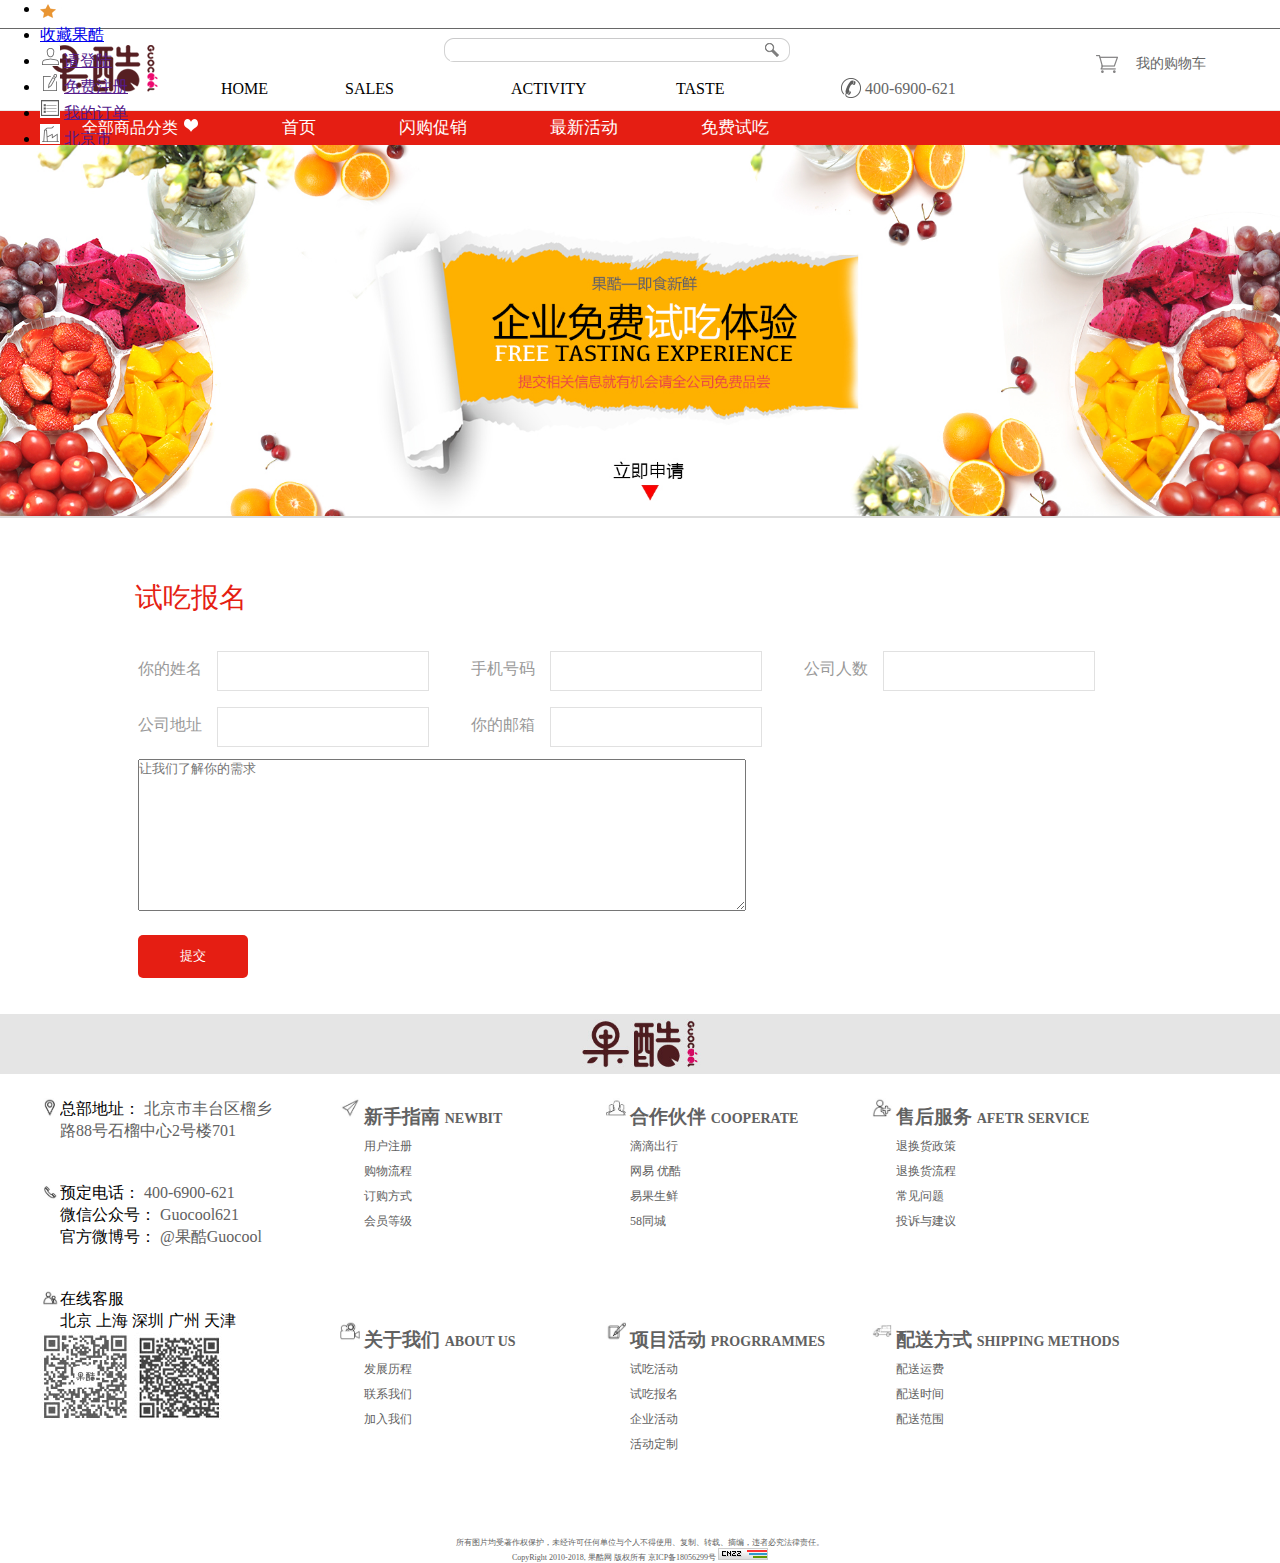
<file: public/free.taste.html>
<!doctype html>
<html lang="en">
 <head>
  <meta charset="UTF-8">
  <meta name="Generator" content="EditPlus®">
  <meta name="Author" content="">
  <meta name="Keywords" content="">
  <meta name="Description" content="">
  <title>Document</title>
		<style>
			/*内容注释*/
			.divzong{position:relative;float:left;}
			.divzong p{float:left;line-height:44px;color:#999;margin-right:10px;}
			.divzong .in1{width:210px;height:38px;border:1px solid #e1e1e1;font-size:16px;margin:4px 42px 12px 5px;}
			/*脚部分注释*/
			#footer{width:100%;margin:auto;}
			#footer-child{width:1200px;height:320px;
			margin:0 auto;padding-top:20px;}
			#footer-left{float:left;width:300px;}
			#footer .img1{width:20px;height:20px;
			position:absolute;vertical-align:bottom;left:0;}
			#footer-left p{width:220px;font-size:13px;
			padding-left:20px;line-height:29px;}
			#footer-left p span{color:#616161;}
			#footer-right{float:right;width:900px;}
			#footer-right ul{list-style:none;float:left;width:266px;position:relative;}
			#footer-right li{margin-left:24px;padding-bottom:6px;}
			#footer-right ul a{text-decoration:none;color:#616161;
			font-size:12px;}
			#footer-right span{font-size:14px;color:#000000;}
		</style>
	<link rel="stylesheet" href="css/header.css">
	<link rel="stylesheet" href="css/footer.css">
	<link rel="stylesheet" href="css/two.css">
 	</head>
 	<body>
		<div id="header">
      <div id="header-one">
        <div id="header-one1">
          <ul id="ul1">
            <li id="xingxing"></li>
              <li>
                <a href="#">收藏果酷</a>
              </li>
          </ul>
          <ul id="ul2">
            <li>
              <img src="img/login_icon.jpg" alt="">
              <a href="">请登陆</a>
            </li>
            <li>
              <img src="img/register_icon.jpg" alt="">
              <a href="">免费注册</a>
            </li>
            <li>
              <img src="img/order_icon.jpg" alt="">
              <a href="">我的订单</a>
            </li>
            <li>
              <img src="img/city_icon.jpg" alt="">
              <a href="">北京市</a>
            </li>
        	</ul>
        </div>
      </div>
      <div id="header-two">
        <ul>
          <li id="get-gkpic">
            <a href="#"></a>
          </li>
          <li id="get-blank">
    				<ul></ul>
          </li>
          <li id="get-input">
            <input type="text">
            <a href="javascript:;"></a>
          </li>
          <li id="get-gwc">
            <span id="get-gwcpic"></span>
            <span id="get-text">
          		<a href="#">我的购物车</a>
            </span>
          </li>
          <div id="dspan" style="width:438px;height:50px;margin:-8px -9px -17px -290px;display:inline-block;">
            <span id="get-home" onmouseover="mOver(this)" onmouseout="mOut(this)">HOME</span>
            <span id="get-sale" onmouseover="mOver1(this)" onmouseout="mOut1(this)">SALES</span>
            <span id="get-active" onmouseover="mOver2(this)" onmouseout="mOut2(this)">ACTIVITY</span>
            <span id="get-taste" onmouseover="mOver3(this)" onmouseout="mOut3(this)">TASTE</span>
            <span id="get-phone" onmouseover="mOver4(this)" onmouseout="mOut4(this)">
            	<img style=" vertical-align:bottom; " src="img/phone_icon.jpg " alt=" "> 400-6900-621
            </span>
          </div>
				</ul>
			</div>
		</div>
	<!-- nav3部分 -->
		<div class="nav3" style="width:100%;height:34px;background:#e51e13;margin:auto;">
			<div style="width:1200px;margin:auto;">
				<ul>
					<li>
						全部商品分类
						<img src="img/nav_all_classify.png" alt="">
							<div class="ban-v2">
								<ul class="cat">
									<li>
                    <span class="cat-tup" style="background-position:0px 0px;"></span>
                    <span class="cat-tit">
                      <a href="">专利分格</a>
                    </span>
                    <span class="cat-dayu">></span>
                    <div class="cat-d1">
                      <div><a style="color:#666;"  href="">超级果盒</a></div>
                      <div><a style="color:#666;" href="">三分果盒</a></div>
                      <div><a style="color:#666;" href="">二分果盒</a></div>
                      <div><a style="color:#666;" href="">迷你果盒</a></div>  
                    </div>
                  </li>
                  <li>
                    <span class="cat-tup" style="background-position:0px -25px;"></span>               
                  	<span class="cat-tit">
                      <a href="">彩虹果杯</a>
                    </span>
                    <span class="cat-dayu">></span>
                    <div class=" cat-d1 cat-d2">
                      <div><a style="color:#666;" href="">大型果杯</a></div>
                      <div><a style="color:#666;" href="">中型果杯</a></div>
                      <div><a style="color:#666;" href="">标准果杯</a></div>
                      <div><a style="color:#666;" href="">迷你果杯</a></div>  
                  	</div>
                  </li>
                  <li>
                    <span class="cat-tup" style="background-position:0px -141px;"></span>
                    <span class="cat-tit">
                      <a href="">进口水果</a>
                    </span>
                    <span class="cat-dayu">></span>
                    <div class="cat-d1 cat-d3">
                      <div><a style="color:#666;" href="">热带水果</a></div>
                      <div><a style="color:#666;" href="">冷冻榴莲</a></div>
                      <div><a style="color:#666;" href="">车厘子</a></div>
                      <div><a style="color:#666;" href="">奇异果</a></div>  
                    </div>
                  </li>
                  <li>
                    <span class="cat-tup" style="background-position:0px -170px;"></span>
                    <span class="cat-tit">
                      <a href="">国产水果</a>
                    </span>
                    <span class="cat-dayu">></span>
                    <div class="cat-d1 cat-d4">
                      <div><a style="color:#666;"href="">时令水果</a></div>
                      <div><a style="color:#666;" href="">瓜/甜瓜</a></div>
                      <div><a style="color:#666;" href="">柑橘橙柚</a></div>
                      <div><a style="color:#666;" href="">苹果</a></div>  
                    </div>
                  </li>
        				</ul>
              </div>
          </li>
					<li>
							<a href="gk.sy.html">首页</a>
					</li>
					<li>
							<a href="#">闪购促销</a>
					</li>
					<li>
							<a href="#">最新活动</a>
					</li>
					<li>
							<a href="free.taste.html">免费试吃</a>
					</li>
        </ul>
      </div>
    </div>
<!-- 	内容部分 -->
<!-- 图片部分 -->
		<div>
			<img style="width:100%;height:100%;border-bottom:2px solid #ddd;" src="img/cs.jpg" alt="">
		</div>
<!-- 		内容2部分 -->
		<div>
			<div style="width:1200px;margin:auto;padding:57px 0 62px;">
				<span style="color:#e51e13;font-size:28px;margin:0px 0px 0px 95px">试吃报名
				</span>
				<form action="" style="margin-top:30px;">
					<div style="margin:0 auto;width:1004px;">
						<div class="divzong">
							<p>你的姓名</p>
							<input class="in1"  type="text">
						</div>
						<div class="divzong">
							<p>手机号码</p>
							<input  class="in1" type="text">
						</div>
						<div class="divzong">
							<p>公司人数</p>
							<input  class="in1" type="text">
						</div>
						<div class="divzong">
							<p>公司地址</p>
							<input class="in1" type="text">
						</div>
						<div class="divzong">
							<p>你的邮箱</p>
							<input  class="in1"  type="text">
						</div>
						<div style="clear:both;">
							<div>
								<textarea style="width:606px;" placeholder="让我们了解你的需求" name="" id="" cols="30" rows="10"></textarea>
							</div>
							<div>
								<input style="width:110px;height:43px;color:#fff;border-radius:5px;border:0;float:left;background:#e51e13;margin-top:20px;" type="button" value="提交">
							</div>
						</div>
					</div>
				</form>
			</div>
		</div>
<!--灰色图片部分-->
		<div style="height:37px;"></div>
		<div style="width:100%;">
			<img style="width:100%;" src="img/foot_logo.jpg" alt="">
		</div>
	 <!--脚部分-->
		<div id="footer">
			<div id="footer-child">
				<div id="footer-left">
					<div id="footer-left-one">
						<img class="imgpic" src="img/address_icon.jpg" alt="">
						<p>
							总部地址：
							<span>北京市丰台区榴乡路88号石榴中心2号楼701</span>
						</p>
					</div>
					<div id="footer-left-two">
						<img class="imgpic" src="img/phoneF_icon (1).jpg" alt="">
						<p>
							预定电话：
							<span>400-6900-621</span>
						</p>
						<p>
							微信公众号：
							<span>Guocool621</span>
						</p>
						<p>
							官方微博号：
							<span>@果酷Guocool</span>
						</p>
					</div>
					<div id="footer-left-three">
						<img class="imgpic" src="img/serviceA_icon.jpg" alt="">
						<p>在线客服</p>
						<p>北京 上海 深圳 广州 天津</p>
						<img src="img/weixin_icon.jpg" alt="">
						<img src="img/sina_icon.jpg" alt="">
					</div>
				</div>
				<div id="footer-right">
					<ul>
						<li>
							<img style="left:0;" class="imgpic" src="img/guide_icon.jpg" alt="">
						</li>
						<li>
							<h3>
								新手指南
								<span>NEWBIT</span>
							</h3>
						</li>
						<li><a href="">用户注册</a></li>
						<li><a href="">购物流程</a></li>
						<li><a href="">订购方式</a></li>
						<li><a href="">会员等级</a></li>
					</ul>
					<ul>
						<li>
							<img style="left:0;" class="imgpic" src="img/partner_icon.jpg" alt="">
						</li>
						<li>
							<h3>
								合作伙伴
								<span>COOPERATE</span>
							</h3>
						</li>
						<li><a href="">滴滴出行</a></li>
						<li><a href="">网易 优酷</a></li>
						<li><a href="">易果生鲜</a></li>
						<li><a href="">58同城</a></li>
					</ul>
					<ul>
						<li style="padding-bottom:6px;">
							<img style="left:0;" class="imgpic" src="img/service_icon.jpg" alt="">
						</li>
						<li>
							<h3>
								售后服务
								<span>AFETR SERVICE</span>
							</h3>
						</li>
						<li><a href="">退换货政策</a></li>
						<li><a href="">退换货流程</a></li>
						<li><a href="">常见问题</a></li>
						<li><a href="">投诉与建议</a></li>
					</ul>
					<ul style="margin-top:85px;">
						<li>
							<img style="left:0;" class="imgpic" src="img/aboutus_icon.jpg" alt="">
						</li>
						<li>
							<h3>
								关于我们
								<span>ABOUT US</span>
							</h3>
						</li>
						<li> <a href="">发展历程</a></li>
						<li> <a href="">联系我们</a></li>
						<li><a href="">加入我们</a></li>
					</ul>
					<ul style="margin-top:85px;">
						<li>
							<img style="left:0;" class="imgpic" src="img/activity_icon.jpg" alt="">
						</li>
						<li>
							<h3>
								项目活动
								<span>PROGRRAMMES</span>
							</h3>
						</li>
						<li><a href="">试吃活动</a></li>
						<li><a href="">试吃报名</a></li>
						<li><a href="">企业活动</a></li>
						<li><a href="">活动定制</a></li>
					</ul>
					<ul style="margin-top:85px;">
						<li>
							<img style="left:0;" class="imgpic" src="img/delivery_icon.jpg" alt="">
						</li>
						<li>
							<h3>
								配送方式
								<span>SHIPPING METHODS</span>
							</h3>
						</li>
						<li><a href="">配送运费</a></li>
						<li><a href="">配送时间</a></li>
						<li><a href="">配送范围</a></li>
					</ul>
				</div>
			</div>
			<div style="color:#616161;font-size:8px;text-align:center;">
				<div style="margin-top:119px;">
					所有图片均受著作权保护，未经许可任何单位与个人不得使用、复制、转载、摘编，违者必究法律责任。
				</div>
				<div>
					CopyRight 2010-2018, 果酷网 版权所有 京ICP备18056299号
					<span><img src="img/pic.gif " alt=" "></span>
				</div>
			</div>
		</div>
	<script src="js/header.js "></script>
 </body>
</html>
</file>
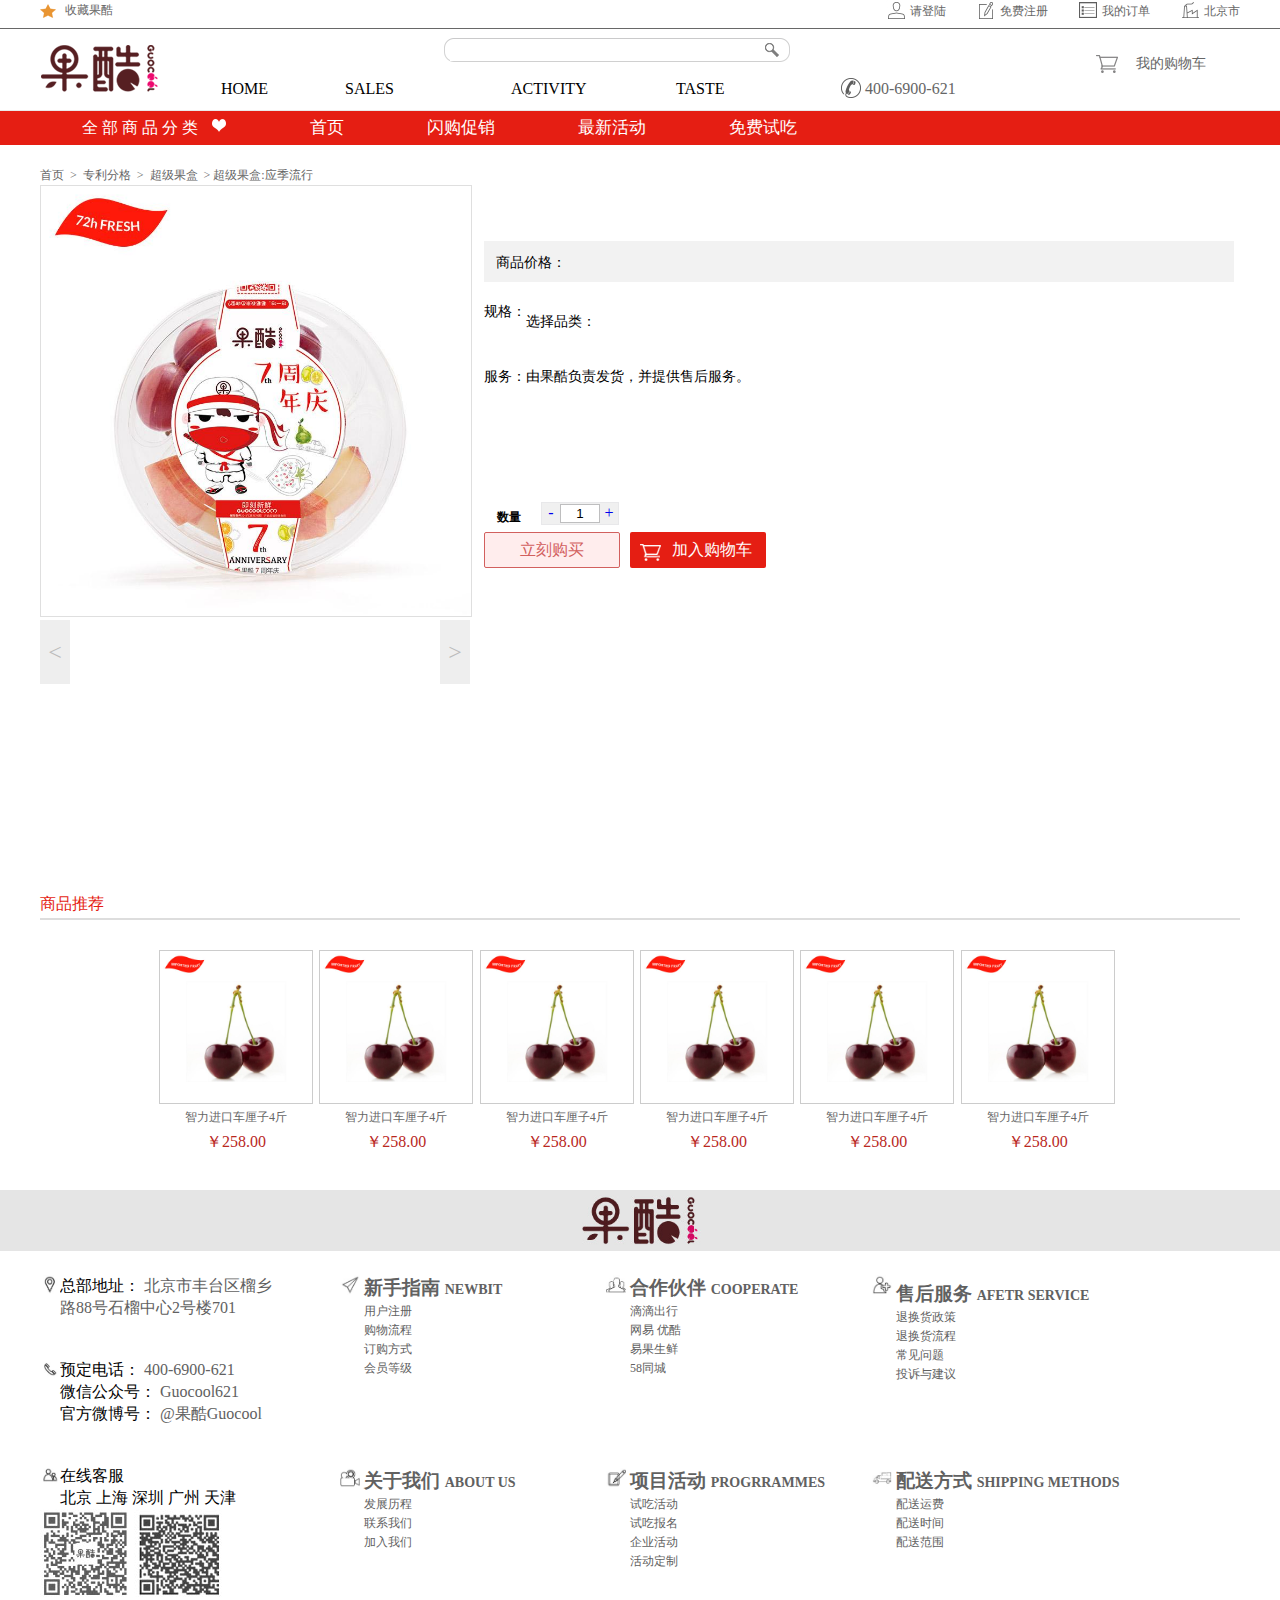
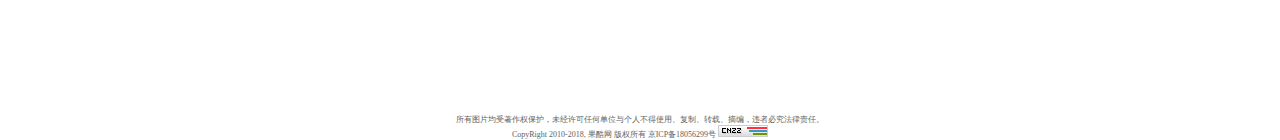
<file: public/gk.product.details.html>
<!DOCTYPE html>
<html lang="en">
<head>
	<meta charset="UTF-8">
	<meta name="viewport" content="width=device-width, initial-scale=1.0">
	<meta http-equiv="X-UA-Compatible" content="ie=edge">
	<title>Document</title>
	<link rel="stylesheet" href="css/gk.product.details.css">
	<link rel="stylesheet" href="css/gk.login.css">
</head>
<body>
	<header id="header"></header>
	<!-- 登录 -->
	<div id="login">
		<div id="login-tit">
			<a href="javascript:;">账号密码登录</a>
			<span>|</span>
			<a id="login-tit-a" href="javascript:;"></a>
			<a href="javascript:;">手机验证码登录</a>
		</div>
		<ul>
			<li id="login-tit-li">用户名</li>
			<li>
				<input class="input1" id="uname" type="text">
				<div class="vali_info">用户名不正确</div>
			</li>
			<li id="login-tit-li">密码</li>
			<li>
				<input class="input2" id="upwd" type="passwords">
				<div class="vali_info">密码不正确</div>
			</li>
			<li>
				<a id="a1" href="javascript:;">忘记密码?</a>
				<a id="a2" href="reg.html">点击注册</a>
			</li>
			<li>
				<input id="login-input" type="button" value="登&nbsp;&nbsp;陆" onclick="login()">
			</li>
		</ul>
</div>
	<div id="goods_detail">
		<div id="url_here">
			<a href="index.html">首页</a>
			&nbsp;>&nbsp;
			<a href="#">专利分格</a>
			&nbsp;>&nbsp;
			<a href="#">超级果盒</a>
			&nbsp;>&nbsp;超级果盒:应季流行
		</div>
		<div id="goods" class="clear">
			<div id="gd_imgs">
				<div id="preview">
						<img id="m-img" style="width:430px;height:430px;" src="img/41f9fe2dce5349bcb00ed309cb4a8aa1.jpg" alt="">
						<div id="mask" class="position-absolute d-none"></div>
						<div id="super-mask" class="position-absolute"></div>
						<div id="div-lg" class="position-absolute d-none"></div>
				</div>
				<div class="pre_scroll clear">
					<a class="prev disabled "><</a>
					<a class="next">></a>
					<div class="items">
						<ul id="ulImgs">
							<!-- <li><img src="img/41f9fe2dce5349bcb00ed309cb4a8aa1.jpg" alt=""></li>
							<li><img src="img/41f9fe2dce5349bcb00ed309cb4a8aa1.jpg" alt=""></li>
							<li><img src="img/41f9fe2dce5349bcb00ed309cb4a8aa1.jpg" alt=""></li>
							<li><img src="img/41f9fe2dce5349bcb00ed309cb4a8aa1.jpg" alt=""></li>
							<li><img src="img/41f9fe2dce5349bcb00ed309cb4a8aa1.jpg" alt=""></li> -->
						</ul>
					</div>
				</div>
			</div>
			<div id="gd_des">
				<div id="gd_des_name" class="ptitle">
					<!-- 超级果盒：应季流行 -->
				</div>
				<ul id="gd_des_price">
					<li>
						商品价格：
						<span class="pprice">  
							<!-- ￥25.00 -->
						</span>
					</li>
				</ul>
				<p class="goods_product_p">规格：</p>
				<ul id="gd_des_ser1">
					<!-- <li class="active1">
						<img src="img/41f9fe2dce5349bcb00ed309cb4a8aa1.jpg" alt="">
						<a href="#">应季流行</a>
					</li>
					<li>
						<img src="img/41f9fe2dce5349bcb00ed309cb4a8aa1.jpg" alt="">
						<a href="#">应季流行</a>
					</li>
					<li>
						<img src="img/41f9fe2dce5349bcb00ed309cb4a8aa1.jpg" alt="">
						<a href="#">应季流行</a>
					</li>
					<li>
						<img src="img/41f9fe2dce5349bcb00ed309cb4a8aa1.jpg" alt="">
						<a href="#">应季流行</a>
					</li>
					<li>
						<img src="img/41f9fe2dce5349bcb00ed309cb4a8aa1.jpg" alt="">
						<a href="#">应季流行</a>
					</li>
					<li>
						<img src="img/41f9fe2dce5349bcb00ed309cb4a8aa1.jpg" alt="">
						<a href="#">应季流行</a>
					</li> -->
				</ul>
				<p class="goods_product_p">选择品类：</p>
				<ul id="gd_des_ser_fruit">
					<!-- <li style="border-color:rgb(204,204,204);">
						<a>海南玉菇蜜瓜+海南黑美人西瓜+山东丰水梨+海南圣女果</a>
					</li>
					<li style="border-color:rgb(204,204,204);">
						<a>海南玉菇蜜瓜+海南黑美人西瓜+山东丰水梨+海南圣女果</a>
					</li>
					<li style="border-color:rgb(204,204,204);">
						<a>海南玉菇蜜瓜+海南黑美人西瓜+山东丰水梨+海南圣女果</a>
					</li>
					<li style="border-color:rgb(204,204,204);">
						<a>海南玉菇蜜瓜+海南黑美人西瓜+山东丰水梨+海南圣女果</a>
					</li>
					<li >
						<a class="active">海南玉菇蜜瓜+海南黑美人西瓜+山东丰水梨+海南圣女果</a>
					</li> -->
				</ul>
				<ul id="gd_des_ser">
					<li id="pweight">
						   <!-- 净重：350g/杯 -->
					</li>
					<li>服务：由果酷负责发货，并提供售后服务。</li>
				</ul>
				<ul  id="gd_des_num" class="clear" >
					<li id="gdn_num">数量</li>
					<li id="gdn_aia">
						<a class="gdn_a" href="javascript:;">-</a>
						<input id="gdn_inp"type="text" value="1">
						<a class="gdn_a" href="javascript:;">+</a>
					</li>
				</ul>
				<ul id="gd_des_opt" class="clear">
					<li>
						<a href="javascript:;" id="go_buy">立刻购买</a>
					</li>
					<li>
						<a href="javascript:;" id="go_car">
							<i></i>
							<span>加入购物车</span>
						</a>
					</li>
				</ul>
			</div>
		</div>
	</div>
	<div id="gods_deta">商品推荐</div>	
	<div id="gods_products">
		<div id="gods_productsA" class="clear">
			<div>
				<a href="#">
					<img src="img/fef5f555a314464a8a1da91350b7de15.jpg" alt="">
				</a>
				<p class="gp_p1">
					<a href="#">智力进口车厘子4斤</a>
				</p>	
				<p class="gp_p2">￥258.00</p>
			</div>
		  <div>
					<a href="#">
							<img src="img/fef5f555a314464a8a1da91350b7de15.jpg" alt="">
						</a>
						<p class="gp_p1">
							<a href="#">智力进口车厘子4斤</a>
						</p>	
						<p class="gp_p2">￥258.00</p>
			</div>
			<div>
					<a href="#">
							<img src="img/fef5f555a314464a8a1da91350b7de15.jpg" alt="">
						</a>
						<p class="gp_p1">
							<a href="#">智力进口车厘子4斤</a>
						</p>	
						<p class="gp_p2">￥258.00</p>
			</div>
			<div>
					<a href="#">
							<img src="img/fef5f555a314464a8a1da91350b7de15.jpg" alt="">
						</a>
						<p class="gp_p1">
							<a href="#">智力进口车厘子4斤</a>
						</p>	
						<p class="gp_p2">￥258.00</p>
			</div>
			<div>
					<a href="#">
							<img src="img/fef5f555a314464a8a1da91350b7de15.jpg" alt="">
						</a>
						<p class="gp_p1">
							<a href="#">智力进口车厘子4斤</a>
						</p>	
						<p class="gp_p2">￥258.00</p>
			</div>
			<div>
					<a href="#">
							<img src="img/fef5f555a314464a8a1da91350b7de15.jpg" alt="">
						</a>
						<p class="gp_p1">
							<a href="#">智力进口车厘子4斤</a>
						</p>	
						<p class="gp_p2">￥258.00</p>
			</div>
		</div>
	</div>
	<footer id="footer"></footer>
	<div id="maskk"></div>
	<script src="js/jquery-3.2.1.js"></script>
	<script src="js/gk.product.details.js"></script>
	<script src="js/header.js"></script>
	<script src="js/ajaxlogin.js"></script>
	<script src="js/details.js"></script>
  <script src="js/footer.js"></script>
</body>
</html>
</file>
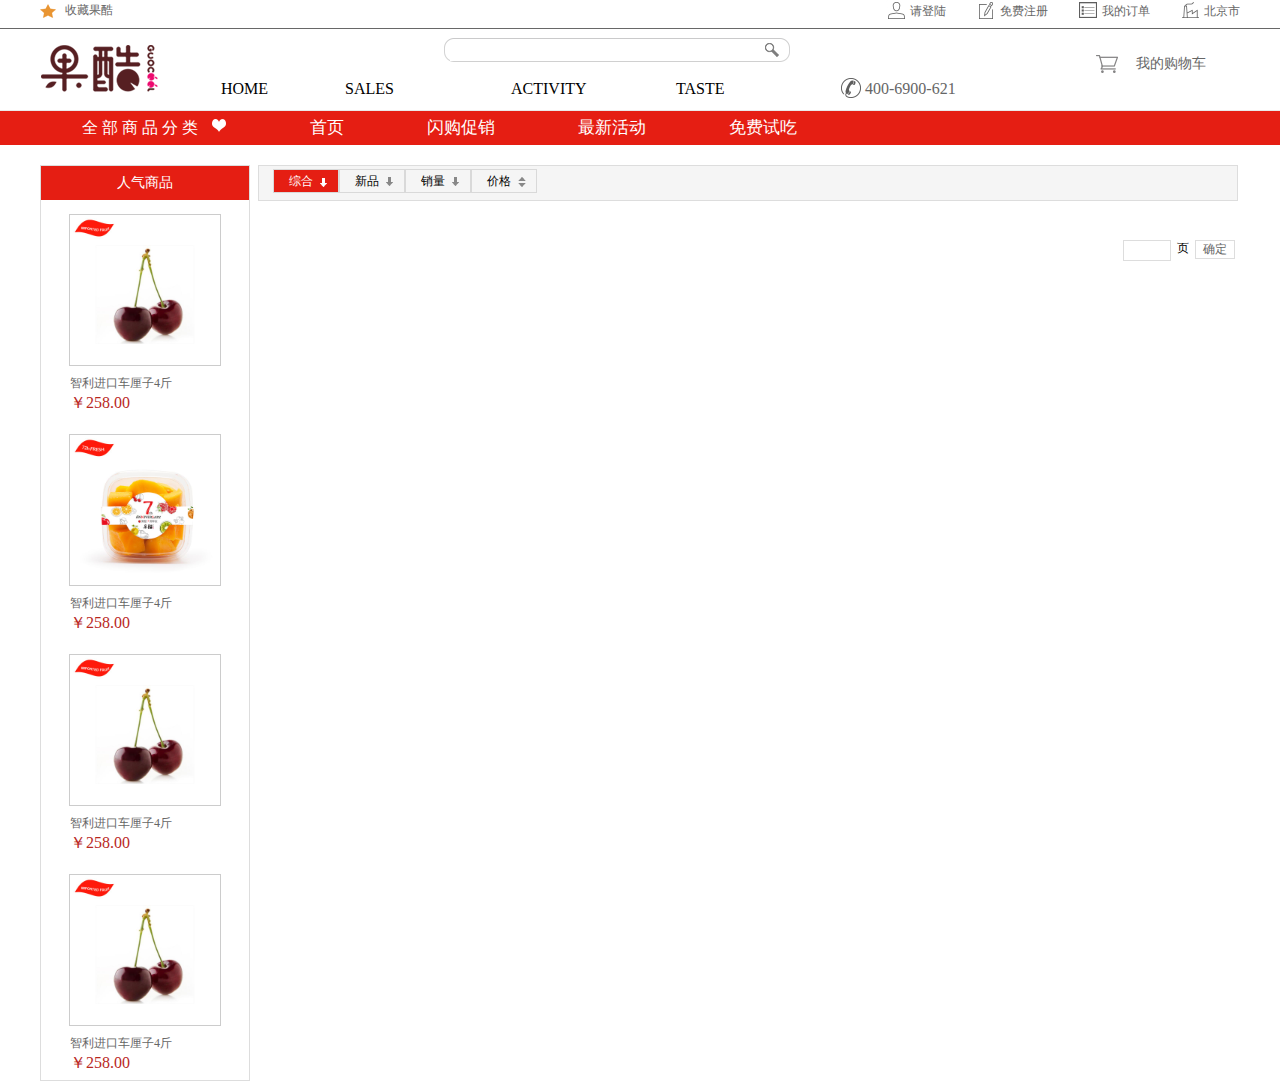
<file: public/gk.products.html>
<!doctype html>
<html lang="en">
<head>
	<meta charset="UTF-8">
	<meta name="Generator" content="EditPlus®">
	<meta name="Author" content="">
	<meta name="Keywords" content="">
	<meta name="Description" content="">
	<title>Document</title>
	<link rel="stylesheet" href="css/gk.products.css">
	<link rel="stylesheet" href="css/gk.login.css">
</head>
<body>
	<header id="header"></header>
	<!-- 登录 -->
	<div id="login">
		<div id="login-tit">
			<a href="javascript:;">账号密码登录</a>
			<span>|</span>
			<a id="login-tit-a" href="javascript:;"></a>
			<a href="javascript:;">手机验证码登录</a>
		</div>
		<ul>
			<li id="login-tit-li">用户名</li>
			<li>
				<input class="input1" id="uname" type="text">
				<div class="vali_info">用户名不正确</div>
			</li>
			<li id="login-tit-li">密码</li>
			<li>
				<input class="input2" id="upwd" type="passwords">
				<div class="vali_info">密码不正确</div>
			</li>
			<li>
				<a id="a1" href="javascript:;">忘记密码?</a>
				<a id="a2" href="reg.html">点击注册</a>
			</li>
			<li>
				<input id="login-input" type="button" value="登&nbsp;&nbsp;陆" onclick="login()">
			</li>
		</ul>
</div>
	<div id="all">
		<div id="all-left">
			<div id="all-left-tit">人气商品</div>
			<div id="all-left-godss">
				<div class="all-left-gods">
						<div class="all-left-gods-pic">
								<a href="#">
										<img src="img/fef5f555a314464a8a1da91350b7de15.jpg" alt="">
								</a>
						</div>
						<div class="all-left-gods-tit">
								<a class="clicka" href="#">智利进口车厘子4斤</a>
						</div>
						<div class="all-left-gods-pric">
								<span>￥258.00</span>
						</div>
				</div>
				<div class="all-left-gods">
						<div class="all-left-gods-pic">
								<a href="#">
										<img src="img/54e86e4c99ed4d21be5741b697fc73fc.jpg" alt="">
								</a>
						</div>
						<div class="all-left-gods-tit">
								<a class="clicka" href="#">智利进口车厘子4斤</a>
						</div>
						<div class="all-left-gods-pric">
								<span>￥258.00</span>
						</div>
				</div>
				<div class="all-left-gods">
						<div class="all-left-gods-pic">
								<a href="#">
										<img src="img/fef5f555a314464a8a1da91350b7de15.jpg" alt="">
								</a>
						</div>
						<div class="all-left-gods-tit">
								<a class="clicka" href="#">智利进口车厘子4斤</a>
						</div>
						<div class="all-left-gods-pric">
								<span>￥258.00</span>
						</div>
				</div>
				<div class="all-left-gods">
						<div class="all-left-gods-pic">
								<a href="#">
										<img src="img/fef5f555a314464a8a1da91350b7de15.jpg" alt="">
								</a>
						</div>
						<div class="all-left-gods-tit">
								<a class="clicka" href="#">智利进口车厘子4斤</a>
						</div>
						<div class="all-left-gods-pric">
								<span>￥258.00</span>
						</div>
				</div>
			</div>
		</div>
		<div id="all-right">
			<div id="all-right-top">
					<ul id="all-right-top-ul">
							<li id="all-right-top-l1">综合</li>
							<li id="all-right-top-l2">新品</li>
							<li id="all-right-top-l3">销量</li>
							<li id="all-right-top-l4">价格</li>
					</ul>
			</div>
			<div id="all-right-bottom">
				<div id="all-right-bottom2" class="clear">
			<!--<div class="artb-al">
			<div class="artb-al-img">
				<a href="#">
					<img src="img/175f17cbbd6846638aedb784e0af27ad.jpg" alt="">
				</a>
			</div>
			<div class="artb-al-pric">
				<span>￥39.00</span>
				<a href="javascript:;"></a>
			</div>
			<div class="artb-al-text">
				<a class="clicka" href="#">超级果盒：特别推荐</a>
				<div class="artb-al-pic">规格：500g/盒</div>
			</div>
			<div class="artb-al-count">
				<ul class="clear">
					<li>
						<a class="artb-al-count-a" href="javascript:;">-</a>
						<input type="text" value="1">
						<a class="artb-al-count-a"
							href="javascript:;">+</a>
					</li>
					<li class="count-li">
						<a class="count-li-a1" href="javascript:;"></a>
						<a class="count-li-a2"  href="">加入购物车</a>
					</li>
				</ul>	
									</div>
			<div class="artb-al-no"></div>
		</div>
		<div class="artb-al">
				<div class="artb-al-img">
					<a href="#">
						<img src="img/175f17cbbd6846638aedb784e0af27ad.jpg" alt="">
					</a>
				</div>
				<div class="artb-al-pric">
					<span>￥39.00</span>
					<a href="javascript:;"></a>
				</div>
				<div class="artb-al-text">
					<a class="clicka" href="#">超级果盒：特别推荐</a>
					<div class="artb-al-pic">规格：500g/盒</div>
				</div>
				<div class="artb-al-count">
					<ul class="clear">
						<li>
							<a class="artb-al-count-a" href="javascript:;">-</a>
							<input type="text" value="1">
							<a class="artb-al-count-a"
								href="javascript:;">+</a>
						</li>
						<li class="count-li">
							<a class="count-li-a1" href="javascript:;"></a>
							<a class="count-li-a2"  href="">加入购物车</a>
						</li>
					</ul>	
				</div>
				<div class="artb-al-no"></div>
		</div>
		<div class="artb-al">
				<div class="artb-al-img">
					<a href="#">
						<img src="img/175f17cbbd6846638aedb784e0af27ad.jpg" alt="">
					</a>
				</div>
				<div class="artb-al-pric">
					<span>￥39.00</span>
					<a href="javascript:;"></a>
				</div>
				<div class="artb-al-text">
					<a class="clicka" href="#">超级果盒：特别推荐</a>
					<div class="artb-al-pic">规格：500g/盒</div>
				</div>
				<div class="artb-al-count">
					<ul class="clear">
						<li>
							<a class="artb-al-count-a" href="javascript:;">-</a>
							<input type="text" value="1">
							<a class="artb-al-count-a"
								href="javascript:;">+</a>
						</li>
						<li class="count-li">
							<a class="count-li-a1" href="javascript:;"></a>
							<a class="count-li-a2"  href="">加入购物车</a>
						</li>
					</ul>	
				</div>
				<div class="artb-al-no"></div>
		</div>
		<div class="artb-al">
				<div class="artb-al-img">
					<a href="#">
						<img src="img/175f17cbbd6846638aedb784e0af27ad.jpg" alt="">
					</a>
				</div>
				<div class="artb-al-pric">
					<span>￥39.00</span>
					<a href="javascript:;"></a>
				</div>
				<div class="artb-al-text">
					<a class="clicka" href="#">超级果盒：特别推荐</a>
					<div class="artb-al-pic">规格：500g/盒</div>
				</div>
				<div class="artb-al-count">
					<ul class="clear">
						<li>
							<a class="artb-al-count-a" href="javascript:;">-</a>
							<input type="text" value="1">
							<a class="artb-al-count-a"
								href="javascript:;">+</a>
						</li>
						<li class="count-li">
							<a class="count-li-a1" href="javascript:;"></a>
							<a class="count-li-a2"  href="">加入购物车</a>
						</li>
					</ul>	
				</div>
				<div class="artb-al-no"></div>
		</div>
		<div class="artb-al">
				<div class="artb-al-img">
					<a href="#">
						<img src="img/175f17cbbd6846638aedb784e0af27ad.jpg" alt="">
					</a>
				</div>
				<div class="artb-al-pric">
					<span>￥39.00</span>
					<a href="javascript:;"></a>
				</div>
				<div class="artb-al-text">
					<a class="clicka" href="#">超级果盒：特别推荐</a>
					<div class="artb-al-pic">规格：500g/盒</div>
				</div>
				<div class="artb-al-count">
					<ul class="clear">
						<li>
							<a class="artb-al-count-a" href="javascript:;">-</a>
							<input type="text" value="1">
							<a class="artb-al-count-a"
								href="javascript:;">+</a>
						</li>
						<li class="count-li">
							<a class="count-li-a1" href="javascript:;"></a>
							<a class="count-li-a2"  href="">加入购物车</a>
						</li>
					</ul>	
				</div>
				<div class="artb-al-no"></div>
		</div>
		<div class="artb-al">
				<div class="artb-al-img">
					<a href="#">
						<img src="img/175f17cbbd6846638aedb784e0af27ad.jpg" alt="">
					</a>
				</div>
				<div class="artb-al-pric">
					<span>￥39.00</span>
					<a href="javascript:;"></a>
				</div>
				<div class="artb-al-text">
					<a class="clicka" href="#">超级果盒：特别推荐</a>
					<div class="artb-al-pic">规格：500g/盒</div>
				</div>
				<div class="artb-al-count">
					<ul class="clear">
						<li>
							<a class="artb-al-count-a" href="javascript:;">-</a>
							<input type="text" value="1">
							<a class="artb-al-count-a"
								href="javascript:;">+</a>
						</li>
						<li class="count-li">
							<a class="count-li-a1" href="javascript:;"></a>
							<a class="count-li-a2"  href="">加入购物车</a>
						</li>
					</ul>	
				</div>
				<div class="artb-al-no"></div>
		</div>-->

				</div>
			</div>
				<!-- 页部分 -->
			<div id="pn-div">
				<ul class="clear">
						<!-- <li>共一页</li> -->
						<li id="some"></li>
						<li><input type="text"> </li>
						<li>页</li>
						<li><a href="javascript:;" id="pno">确定</a></li>
				</ul>
			</div>
		</div>
	</div>
		<footer id="footer"></footer>
		<div id="maskk"></div>
    <script src="js/jquery-1.11.3.js"></script>
		<script src="js/ajax.js"></script>
		<script src="js/header.js"></script>
		<script src="js/ajaxlogin.js"></script>
		<script src="js/product.js"></script>
		<script src="js/footer.js"></script>
</body>
</html>
</file>
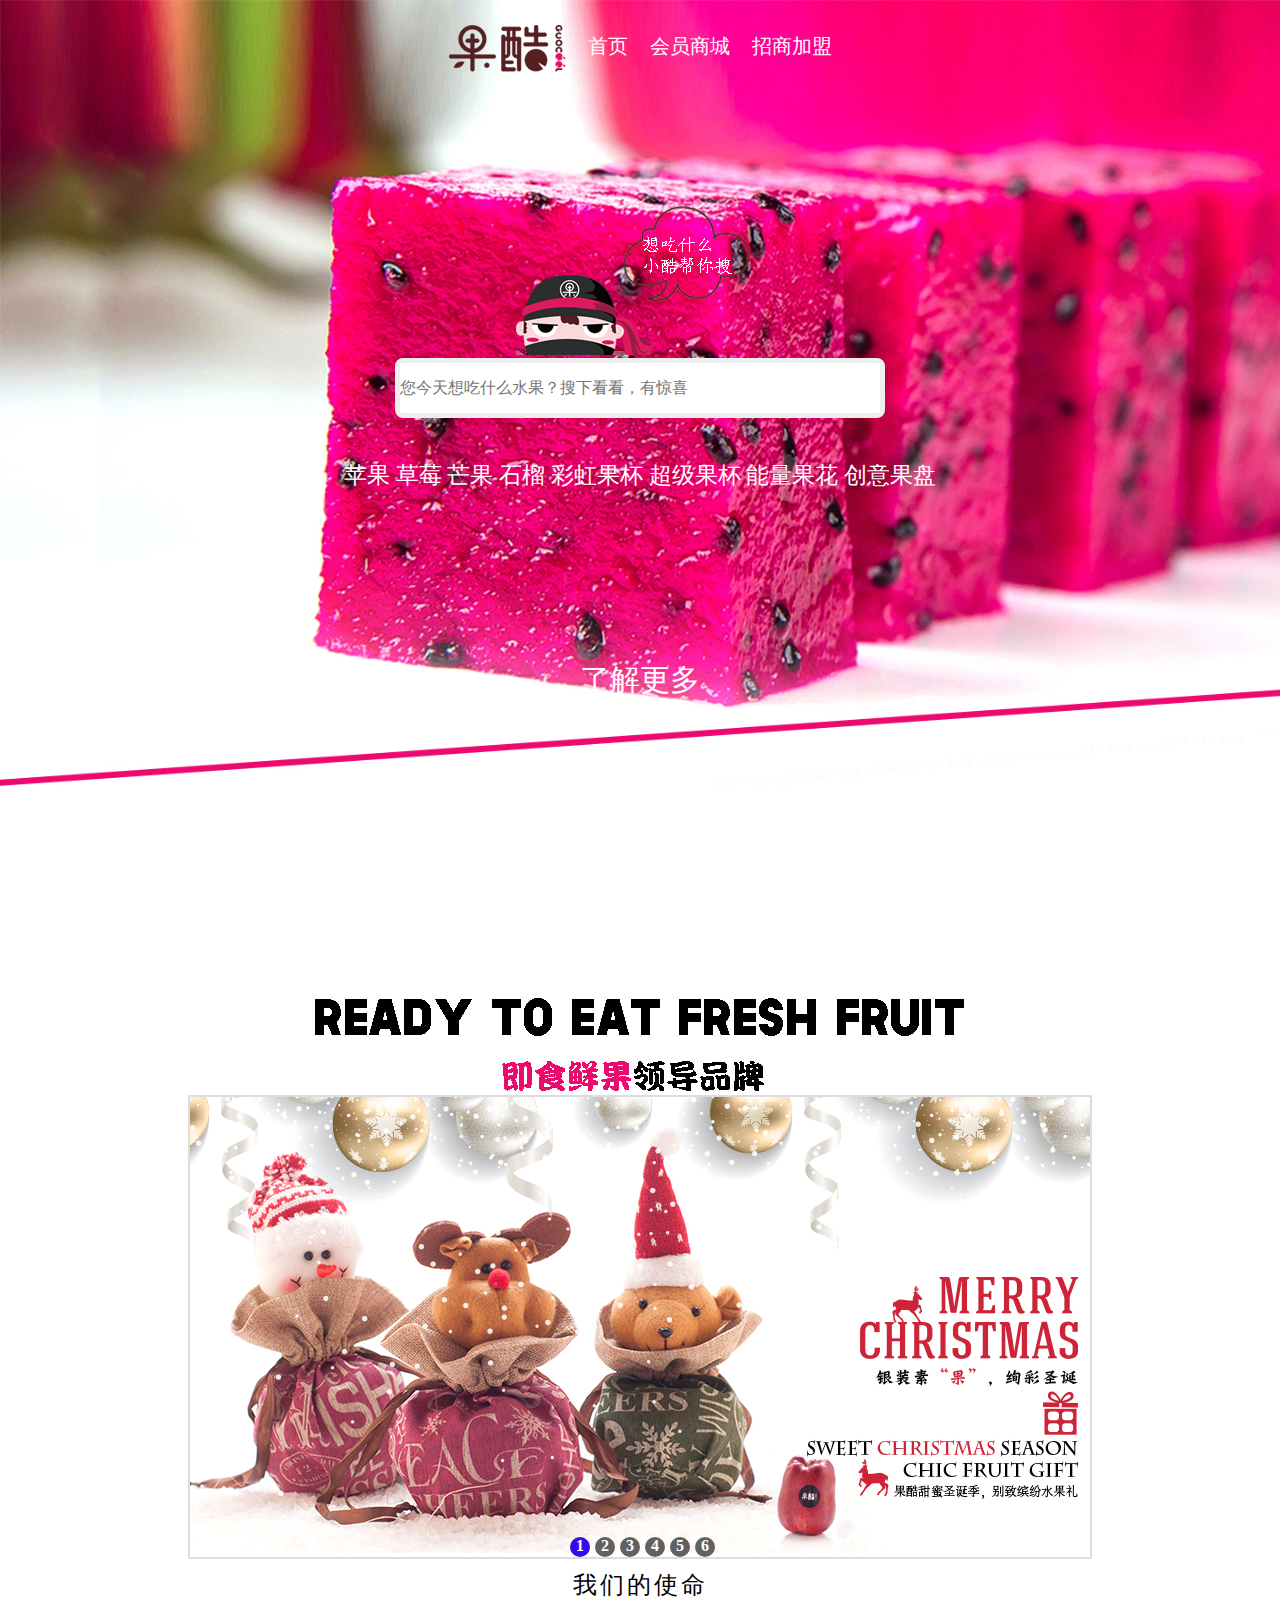
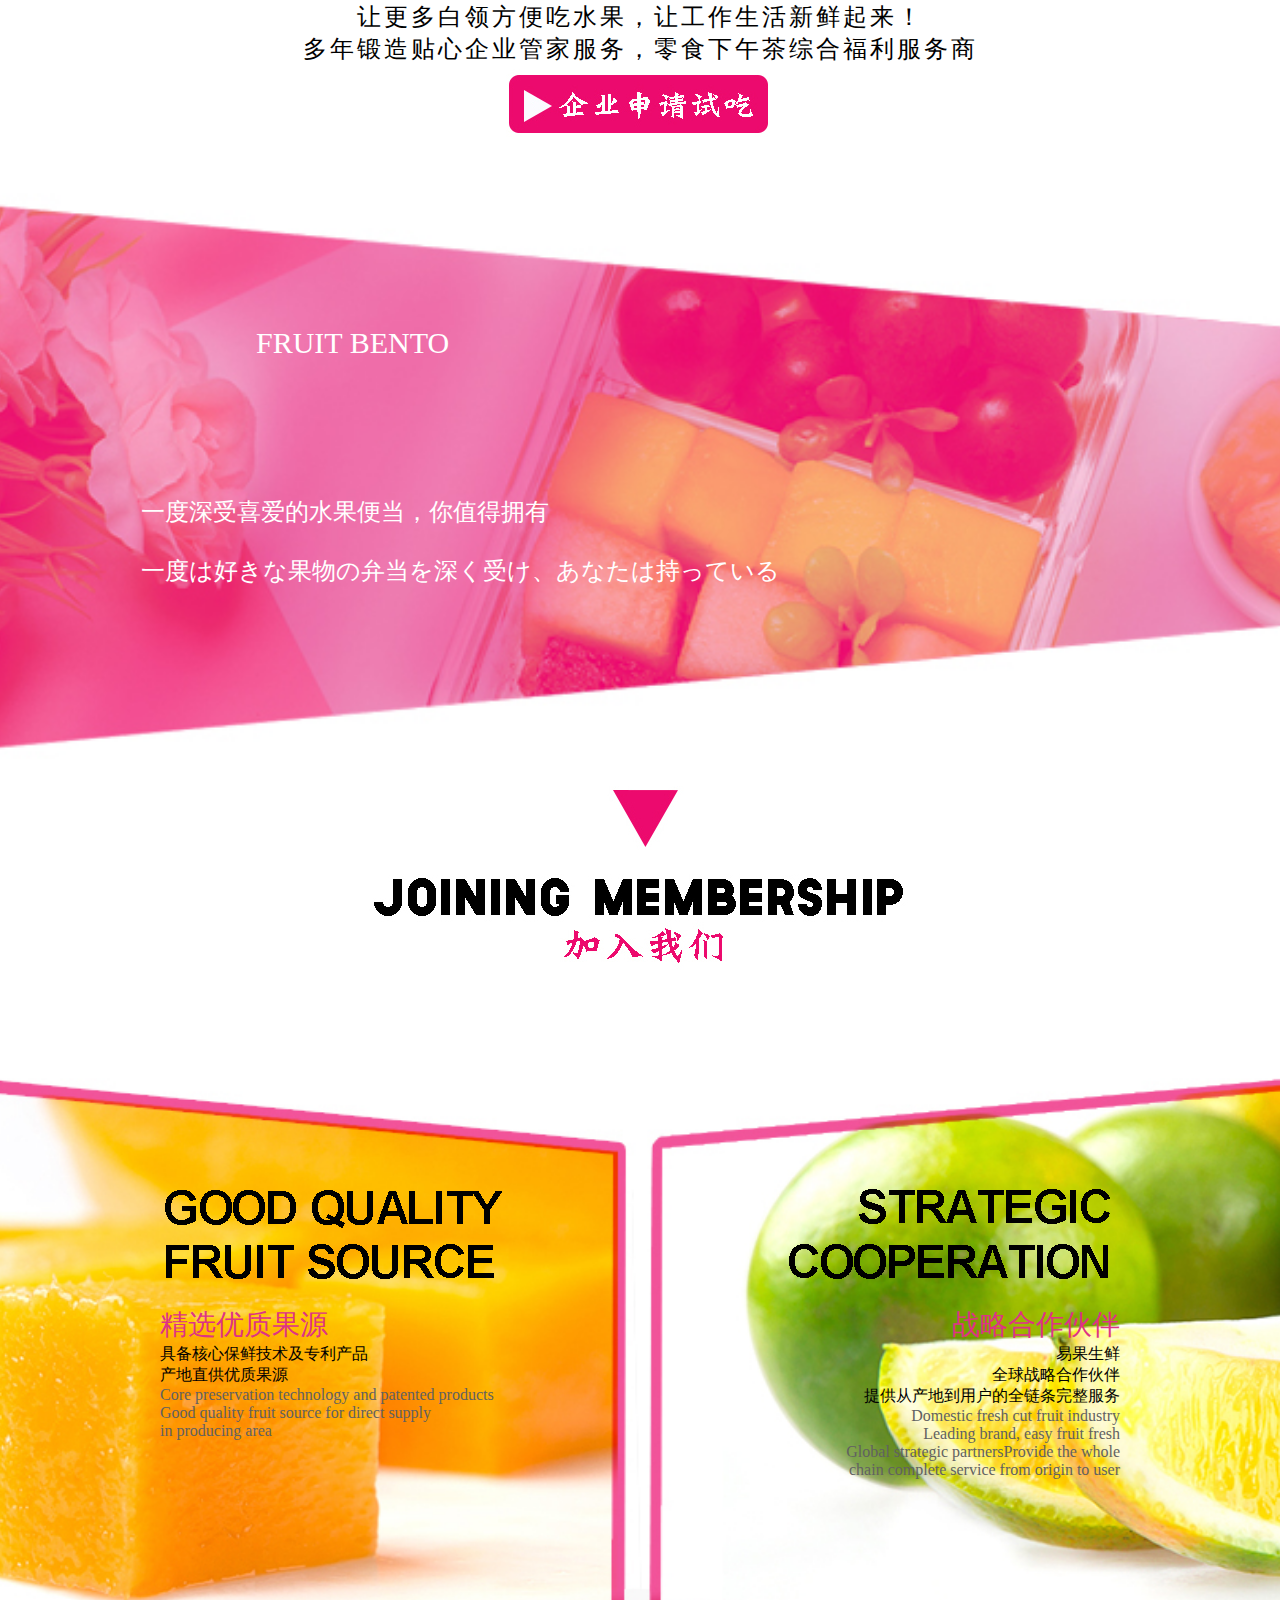
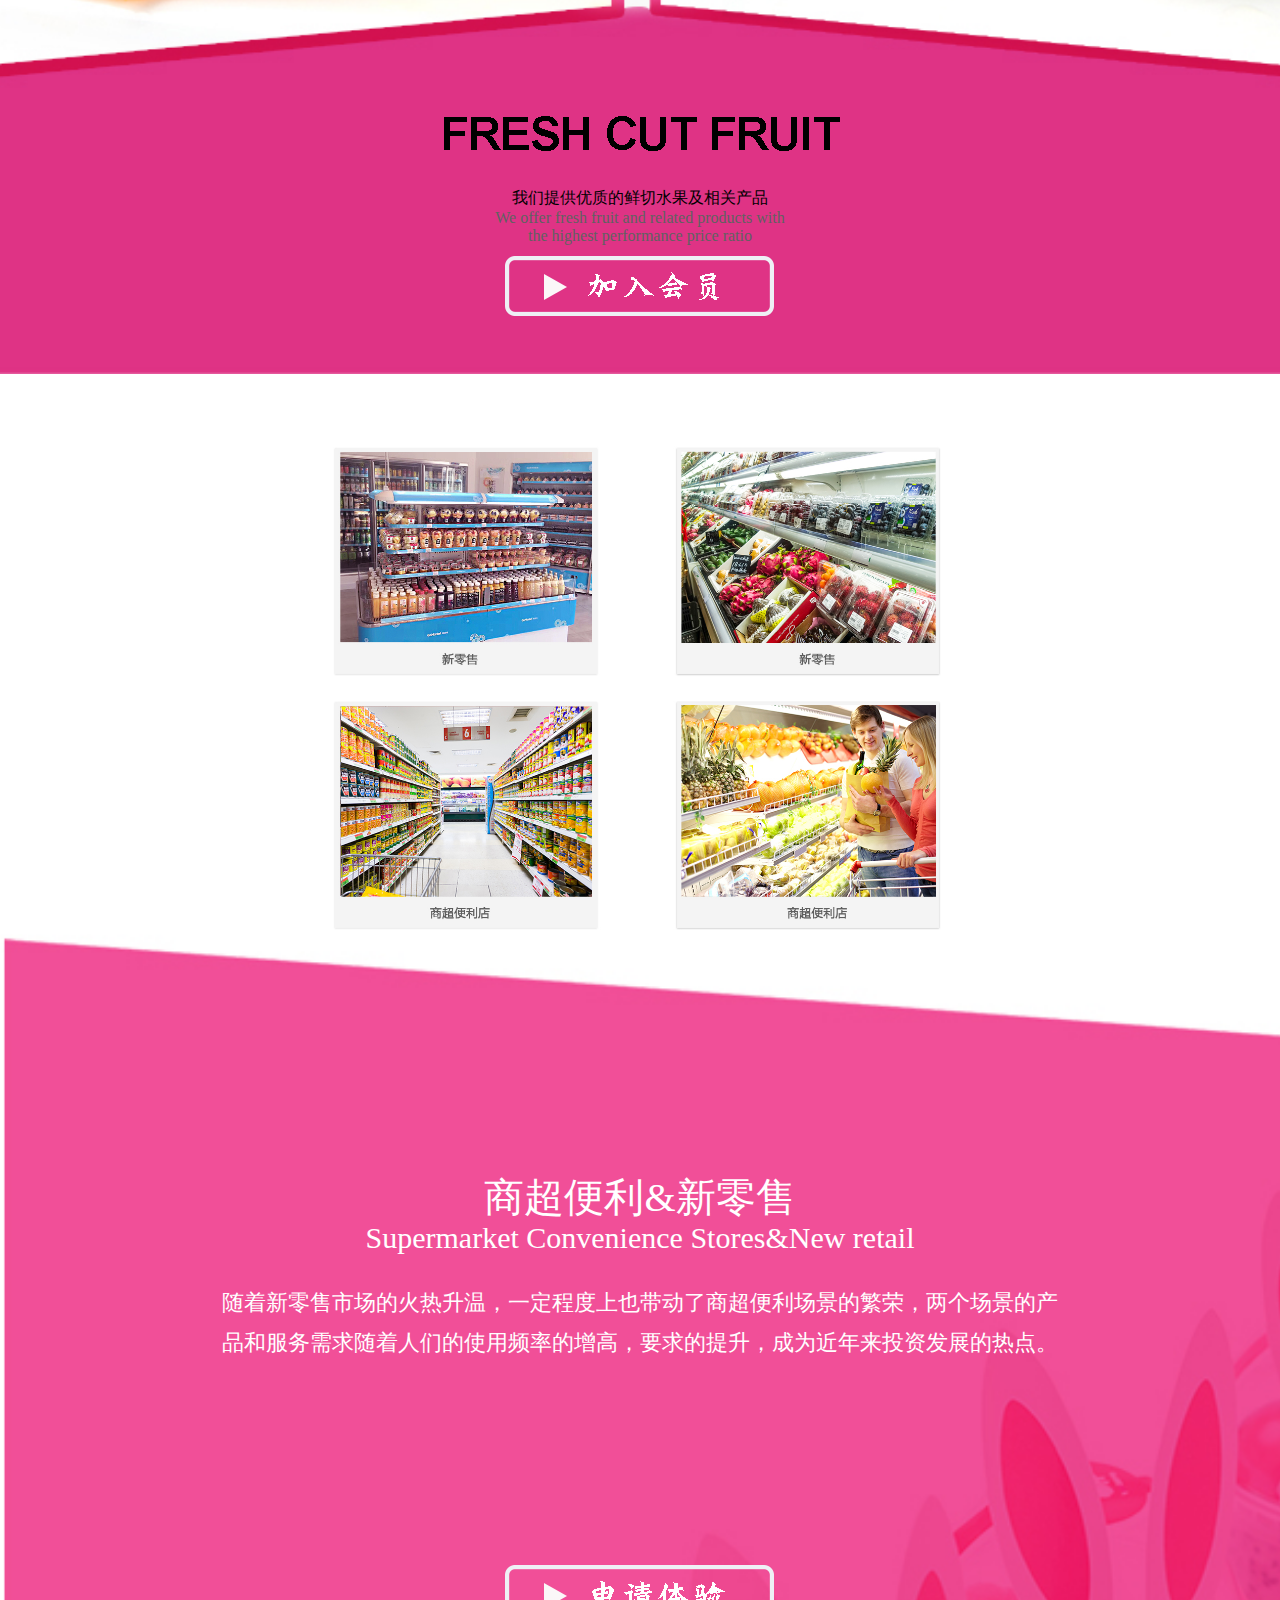
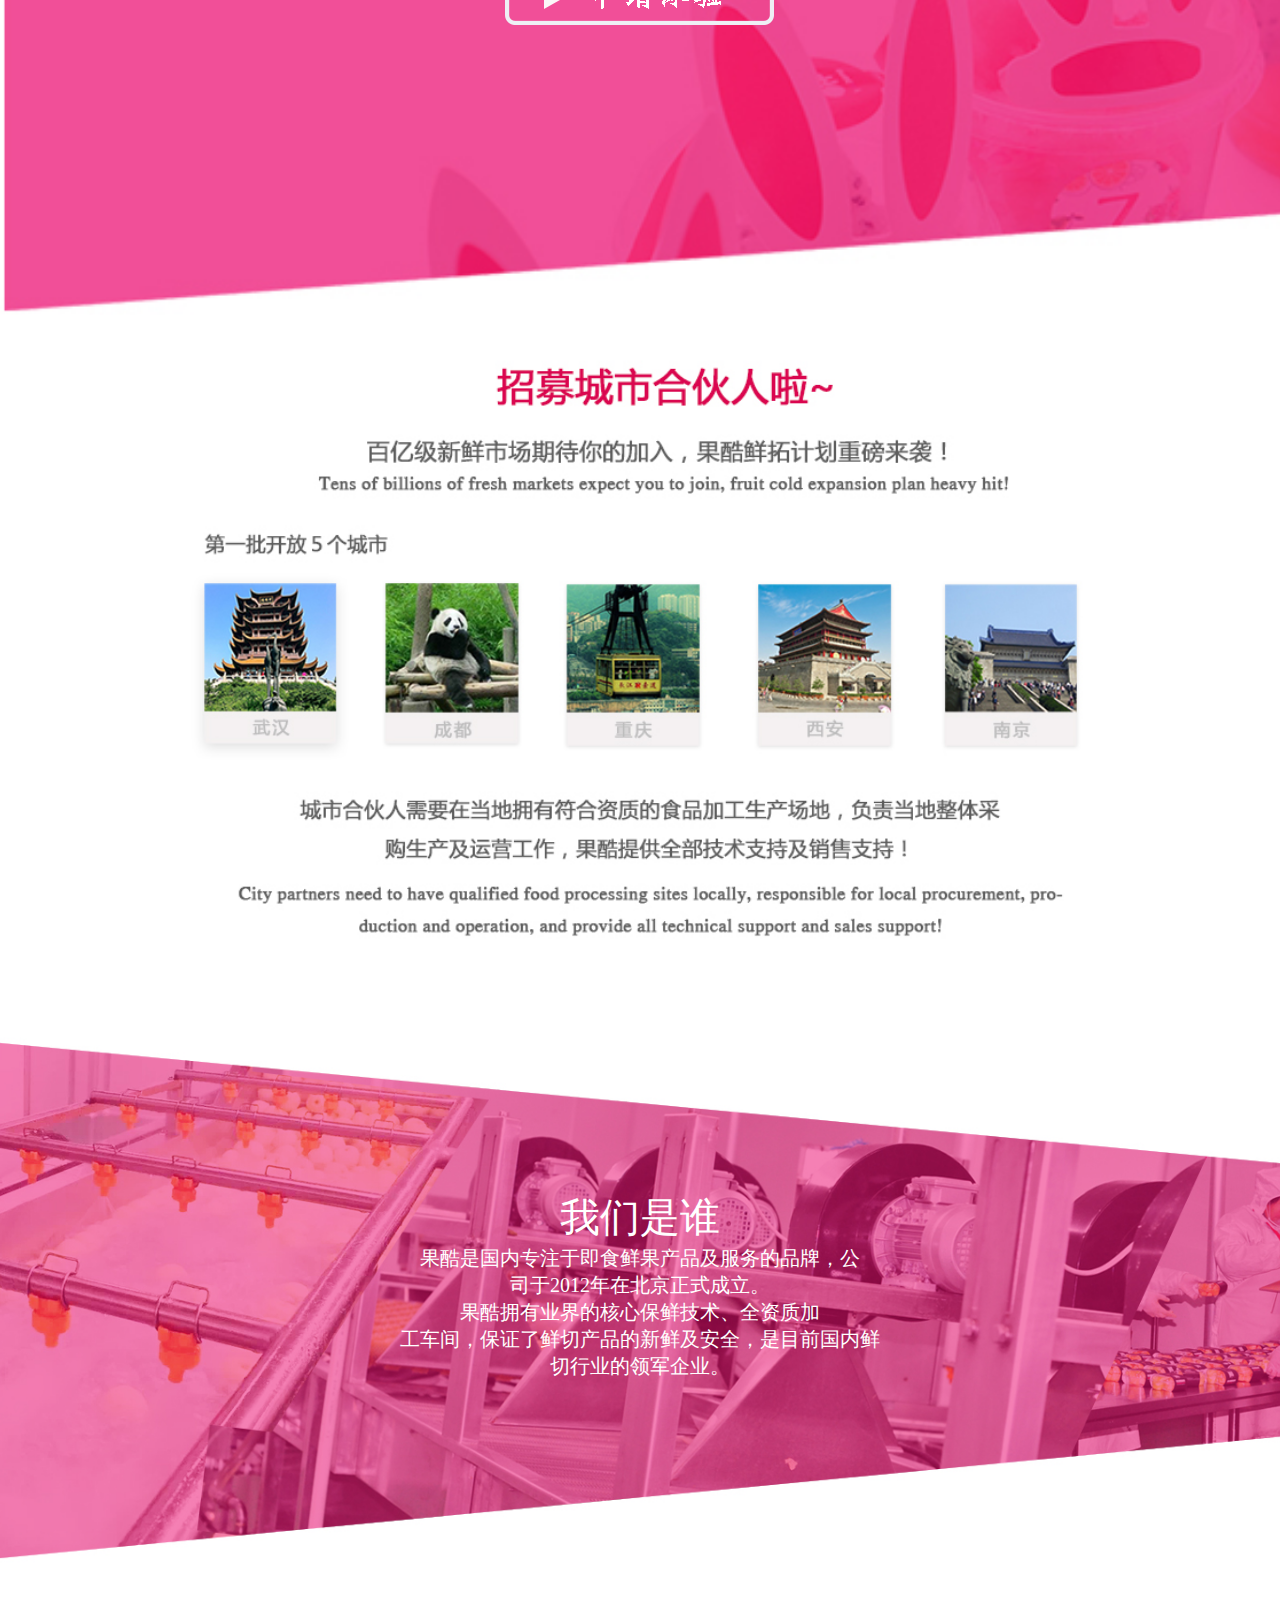
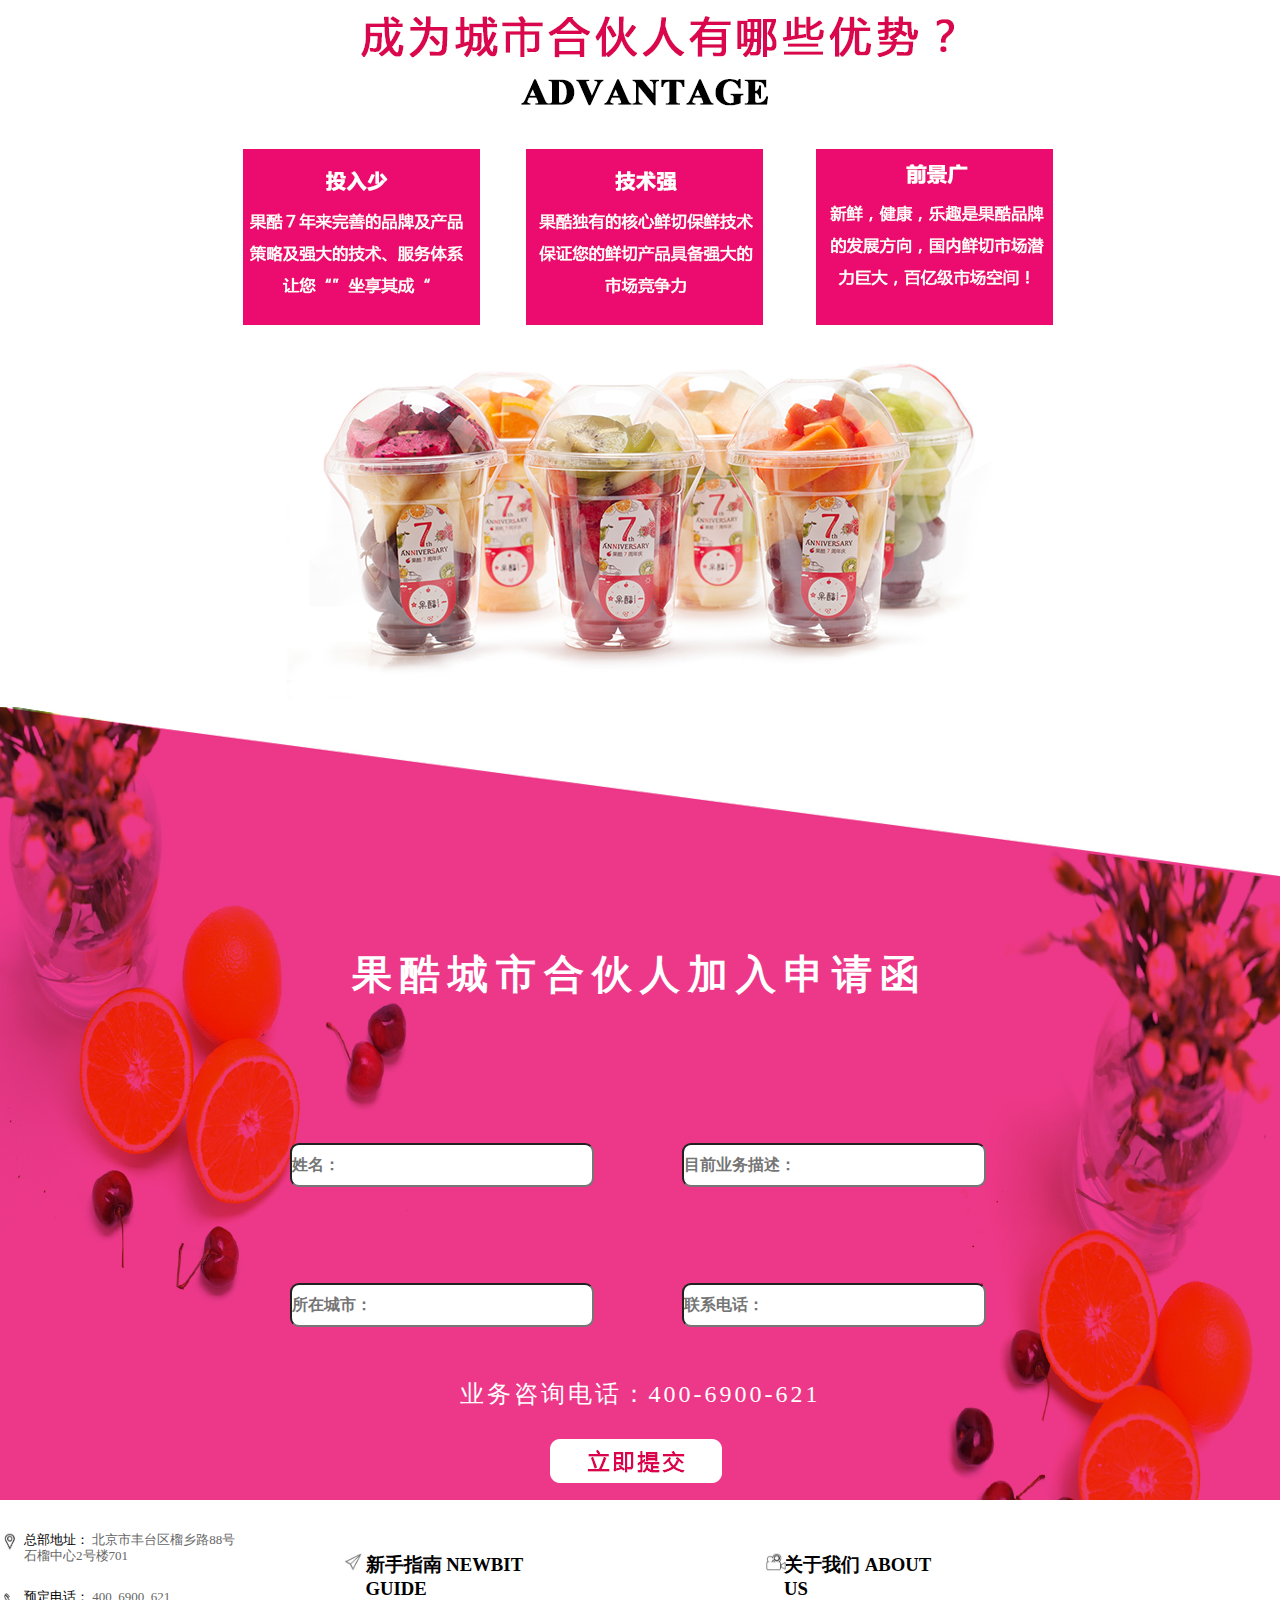
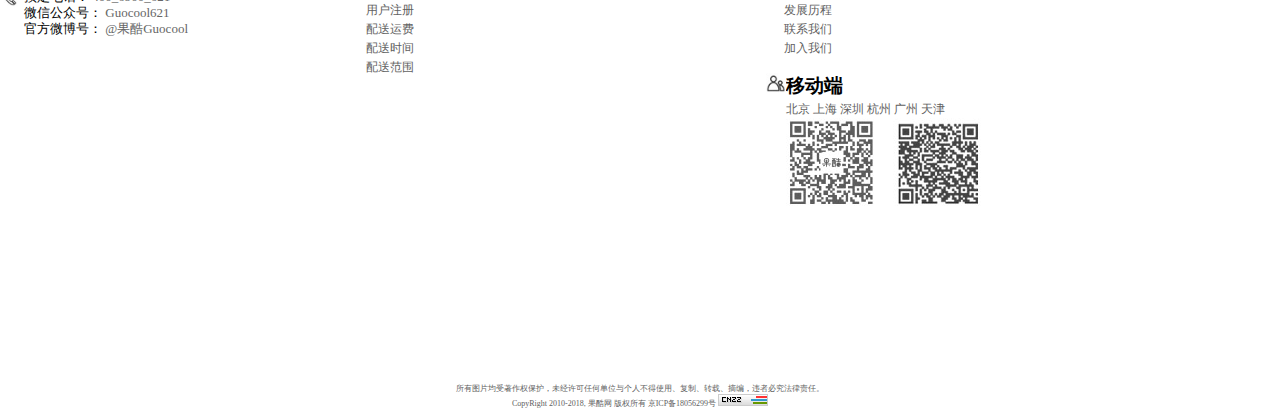
<file: public/gk.sy.html>
<!doctype html>
<html lang="en">
 <head>
  <meta charset="UTF-8">
  <meta name="Generator" content="EditPlus®">
  <meta name="Author" content="">
  <meta name="Keywords" content="">
  <meta name="Description" content="">
  <title>Document</title>
  <link rel="stylesheet" href="css/gk.sy.css">
 </head>
 <body>
		<div class="header">
			<div class="header-top">
				<ul>
					<li>
						<a href="">
							<img style="vertical-align:middle;" src="img/s_03.png" alt="">
						</a>
					</li>
					<li>
						<a href="gk.sy.html">首页</a>
					</li>
					<li>
						<a href="index.html">会员商城</a>
					</li>
					<li>
						<a href="">招商加盟</a>
					</li>
				</ul>
			</div>
			<div class="header-bottom">
				<div style="text-align:center;">
					<img id="logo1" src="img/s_066.png" alt="">
					<img id="logo2" src="img/s_0666.png" alt="">
				</div>
				<div style="margin:0px 25%;">
					<input id="sousou-text" type="text" placeholder="您今天想吃什么水果？搜下看看，有惊喜">
					<a style="color:#666;cursor:pointer;text-decoration:none;" href=""></a>
				</div>
				<div id="shuiguofeilei" style="text-align:center;padding:45px;
				font-size:23px;">
					<a href="">苹果</a>
					<a href="">草莓</a>
					<a href="">芒果</a>
					<a href="">石榴</a>
					<a href="">彩虹果杯</a>
					<a href="">超级果杯</a>
					<a href="">能量果花</a>
					<a href="">创意果盘</a>
				</div>
				<div style="height:250px;text-align:center;">
					<a href=""></a>
					<br>
					<a style="text-decoration:none;color:#fff;display:block;margin-top:106px;font-size:30px;" href="">了解更多</a>
				</div>
			</div>
		</div>
		<div></div>
		<div style="margin-top:200px;" class="header-one">
			<div style="text-align:center;">
				<img style="vertical-align:bottom;" src="img/home1_03.jpg" alt="">
			</div>
			<div id="slide">
				<div id="banner">
					<div id="btn-left"><</div>
					<ul id="ul-imgs" style="width:6300px;">
						<li><a href="javascript:;"><img src="img/home1_lunbo_01.jpg" alt=""></a></li>
						<li><a href="javascript:;"><img src="img/home1_lunbo_02.jpg" alt=""></a></li>
						<li><a href="javascript:;"><img src="img/home1_lunbo_03.jpg" alt=""></a></li>
						<li><a href="javascript:;"><img src="img/home1_lunbo_04.jpg" alt=""></a></li>
						<li><a href="javascript:;"><img src="img/home1_lunbo_01.jpg" alt=""></a></li>
						<li><a href="javascript:;"><img src="img/home1_lunbo_02.jpg" alt=""></a></li>
						<li><a href="javascript:;"><img src="img/home1_lunbo_01.jpg" alt=""></a></li>	
					</ul>
					<ul id="ul-index">
						<li class="active">1</li>
						<li>2</li>
						<li>3</li>
						<li>4</li>
						<li>5</li>
						<li>6</li>
					</ul>
					<div id="btn-right">></div>
				</div>
			</div>
			<div style="text-align:center;font-size:24px;letter-spacing:3px;">
				<p>
				我们的使命
				<br>
				让更多白领方便吃水果，让工作生活新鲜起来！
				<br>
				多年锻造贴心企业管家服务，零食下午茶综合福利服务商
				</p>
			</div>
			<div style="text-align:center;">
				<a style="cursor:pointer;" href="">
					<img style="border:0 none;vertical-align:bottom;" src="img/home1_05.jpg" alt="">
				</a>
			</div>
			</div>
			<div class="header-two">
				<div style="background:url(img/home1_06.jpg) no-repeat;background-size:cover;background-position:center;height:602px;margin-top:30px;">
					<div style="font-size:30px;color:#fff;
					padding-top:150px;margin-left:20%;float:left;">
						FRUIT BENTO
					</div>
					<div style="font-size:24px;color:#fff;
							width:50%;margin-left:11%;padding-top:320px;">
						一度深受喜爱的水果便当，你值得拥有
							<br>
							<br>
							
							一度は好きな果物の弁当を深く受け、あなたは持っている
					</div>
					<div style="float:right;margin-right:80pxp;">
					</div>
				</div>
				<div style="text-align:center;margin-bottom:60px;">
					<img style="vertical-align:bottom;" src="img/home1_07.jpg" alt="">
				</div>
			</div>
			<div class="header-three">
				<div style="height:500px;padding-top:140px;text-align:center;" id="header-three-one">
					<div style="float:left;text-align:center;width:50%;" id="header-three-one-left">
						<div style="width:75%;float:right;text-align:left;">
							<img style="vertical-align:bottom;" src="img/home1_08_1.png" alt="">
							<br>
							<br>
							<span style="color:#de3385;font-size:28px;">精选优质果源</span>
							<p>具备核心保鲜技术及专利产品
							<br>
							产地直供优质果源
							<br>

							</p>
							<p style="color:#616161;">
							Core preservation technology and patented products
							<br>
							Good quality fruit source for direct supply
							<br>
							in producing area
							</p>
						</div>
					</div>
					<div style="float:right;text-align:center;width:50%;" id="header-three-one-right">
						<div style="width:75%;float:left;text-align:right;">
							<img style="vertical-align:bottom;" src="img/home1_08_2.png" alt="">
							<br>
							<br>
							<span style="color:#de3385;font-size:28px;">战略合作伙伴</span>
							<p>
							易果生鲜
							<br>
							全球战略合作伙伴
							<br>
							提供从产地到用户的全链条完整服务
							</p>
							<p style="color:#616161;">
							Domestic fresh cut fruit industry
							<br>
							Leading brand, easy fruit fresh
							<br>
							Global strategic partnersProvide the whole
							<br>
							chain complete service from origin to user
							</p>
						</div>
					</div>
				</div>
				<div style="text-align:center;">
					<img style="vertical-align:bottom;" src="img/home1_08_3.png" alt="">
					<br>
					我们提供优质的鲜切水果及相关产品
					<p style="color:#616161;">We offer fresh fruit and related products with
					<br>
					the highest performance price ratio
					</p>
				</div>
				<div style="text-align:center;">
					<a style="color:#666;cursor:pointer;
					text-decoration:none;" href="">
						<img style="vertical-align:bottom;" src="img/home1_09.png" alt="">
					</a>
				</div>
			</div>
			<div style="text-align:center;" class="header-four">
				<img style="width:75%;margin-top:64px;" src="img/home1_10.jpg" alt="">
			</div>
			<div  style="text-align:center;" class="header-five">
				<div style="height:340px;text-align:center;padding-top:23px;color:#fff;">
					<p style="font-size:40px;line-height:40px;padding-top:221px;">商超便利&新零售</p>
					<p style="font-size:30px;line-height:40px;padding-top:-30px;">Supermarket Convenience Stores&amp;New retail</p>
					<p style="font-size:22px;line-height:40px;padding-top:25px;">
					随着新零售市场的火热升温，一定程度上也带动了商超便利场景的繁荣，两个场景的产
					<br>
					品和服务需求随着人们的使用频率的增高，要求的提升，成为近年来投资发展的热点。
						<br>
						<br>
					</p>		
				</div>
				<a style="cursor:pointer;" href="">
					<img style="vertical-align:bottom;margin-top:257px;" src="img/home1_12.png" alt="">
				</a>
			</div>
			<div style="text-align:center;" class="header-six">
				<img style="height:700px;vertical-align:bottom;" src="img/home1_13.jpg" alt="">
			</div>
			<div style="text-align:center;background:url(img/home1_14.jpg) no-repeat;background-size:cover;background-position:center;" class="header-seven">
				<div style="height:400px;text-align:center;padding-top:175px;color:#fff;">
					<p style="font-size:40px;">我们是谁</p>
					<p style="font-size:20px;">
					果酷是国内专注于即食鲜果产品及服务的品牌，公
					<br>
					司于2012年在北京正式成立。
					<br>
					果酷拥有业界的核心保鲜技术、全资质加
					<br>
					工车间，保证了鲜切产品的新鲜及安全，是目前国内鲜
					<br>
					切行业的领军企业。
					</p>
				</div>
			</div>
			<div style="text-align:center;" class="header-eight">
				<img style="vertical-align:bottom;" src="img/home1_15.jpg" alt="">
			</div>
			<div class="header-last">
				<div style="height:240px;"></div>
				<div style="color:#fff;font-size:40px;letter-spacing:8px;font-weight:900;">果酷城市合伙人加入申请函</div>
				<div style="margin-top:90px;">
					<input style="width:300px;height:40px;margin:51px 40px;border-radius:9px;font-size:16px;font-weight:650;" type="text" placeholder="姓名：">
					<input style="width:300px;height:40px;margin:9px 44px;border-radius:9px;font-size:16px;font-weight:650;" type="text" placeholder="目前业务描述：">
				</div>
				<div style="margin-top:-6px;">
					<input style="width:300px;height:40px;margin:51px 40px;border-radius:9px;font-size:16px;font-weight:650;" type="text" placeholder="所在城市：">
					<input style="width:300px;height:40px;margin:9px 44px;border-radius:9px;font-size:16px;font-weight:650;" type="text" placeholder="联系电话：">
				</div>
				<div style="color:#fff;font-size:24px;letter-spacing:3px;">业务咨询电话：400-6900-621</div>
				<div style="text-align:center;">
					<a href="">
						<img src="img/home1_17.png" alt="">
					</a>
				</div>
			</div>
			<div style="width:100%;height:320px;padding-top:44px;margin:0 auto;" id="footer">
				<div style="width:100%;margin:auto;" id="footer-child">
					<div id="footer-left">
						<div id="footer-left-one">
							<img style="width:20px;height:20px;position:absolute;vertical-align:bottom;" src="img/address_icon.jpg" alt="">
							<p style="width:220px;font-size:13px;line-height:16px;padding-left:24px;">总部地址：
								<span style="color:#666;">北京市丰台区榴乡路88号石榴中心2号楼701</span>
							</p>
						</div>
						<div id="footer-left-two">
							<img style="width:20px;height:20px;position:absolute;vertical-align:bottom;" src="img/phoneF_icon.jpg" alt="">
							<p style="width:220px;font-size:13px;line-height:16px;padding-left:24px;">预定电话：
								<span style="color:#666;">400_6900_621</span>
							</p>
							<p style="width:220px;font-size:13px;line-height:16px;padding-left:24px;">微信公众号：
								<span style="color:#666;">Guocool621</span>
							</p>
							<p style="width:220px;font-size:13px;line-height:16px;padding-left:24px;">官方微博号：
								<span style="color:#666;">@果酷Guocool</span>
							</p>
						</div>
					</div>
					<div id="footer-right">
						<ul style="position:relative;">
							<li>
								<img style="width:20px;height:20px;position:absolute;left:0px;" src="img/guide_icon.jpg" alt="">
							</li>
							<li>
								<h3>
								新手指南 
								<span>NEWBIT GUIDE</span>
								</h3>
							</li>
							<li><a href="">用户注册</a></li>
							<li><a href="">配送运费</a></li>
							<li><a href="">配送时间</a></li>
							<li><a href="">配送范围</a></li>
						</ul>	
						<ul style="position:relative;">
							<li>
								<img style="width:20px;height:20px;position:absolute;left:0px;" src="img/aboutus_icon.jpg" alt="">
							</li>
							<li>
								<h3>
							关于我们 
								<span>ABOUT US</span>
								</h3>
							</li>
							<li><a href="">发展历程</a></li>
							<li><a href="">联系我们</a></li>
							<li><a href="">加入我们</a></li>
						</ul>
						<ul style="position:relative;">
							<li>
								<img style="width:20px;height:20px;position:absolute;left:0px;" src="img/icon_server.jpg" alt="">
							</li>
							<li>
								<h3>移动端</h3>
							</li>
							<li><a href="">北京 上海 深圳 杭州 广州 天津</a></li>
							<li><a  href=""><img src="img/weixin_icon.jpg" alt=""></a></li>
							<li><a href=""><img style="float:left;margin-left:107px;margin-top:-94px;" src="img/sina_icon.jpg" alt=""></a></li>
						</ul>	
					</div>
				</div>
			</div>
			<div style="color:#616161;font-size:8px;text-align:center;">
				<div style="margin-top:119px;">
					所有图片均受著作权保护，未经许可任何单位与个人不得使用、复制、转载、摘编，违者必究法律责任。
				</div>
				<div>
					CopyRight 2010-2018, 果酷网 版权所有 京ICP备18056299号
					<span><img src="img/pic.gif " alt=" "></span>
				</div>
			</div>
		</div>
	<script src="js/gk.sy.js"></script>
</body>
</html>
</file>
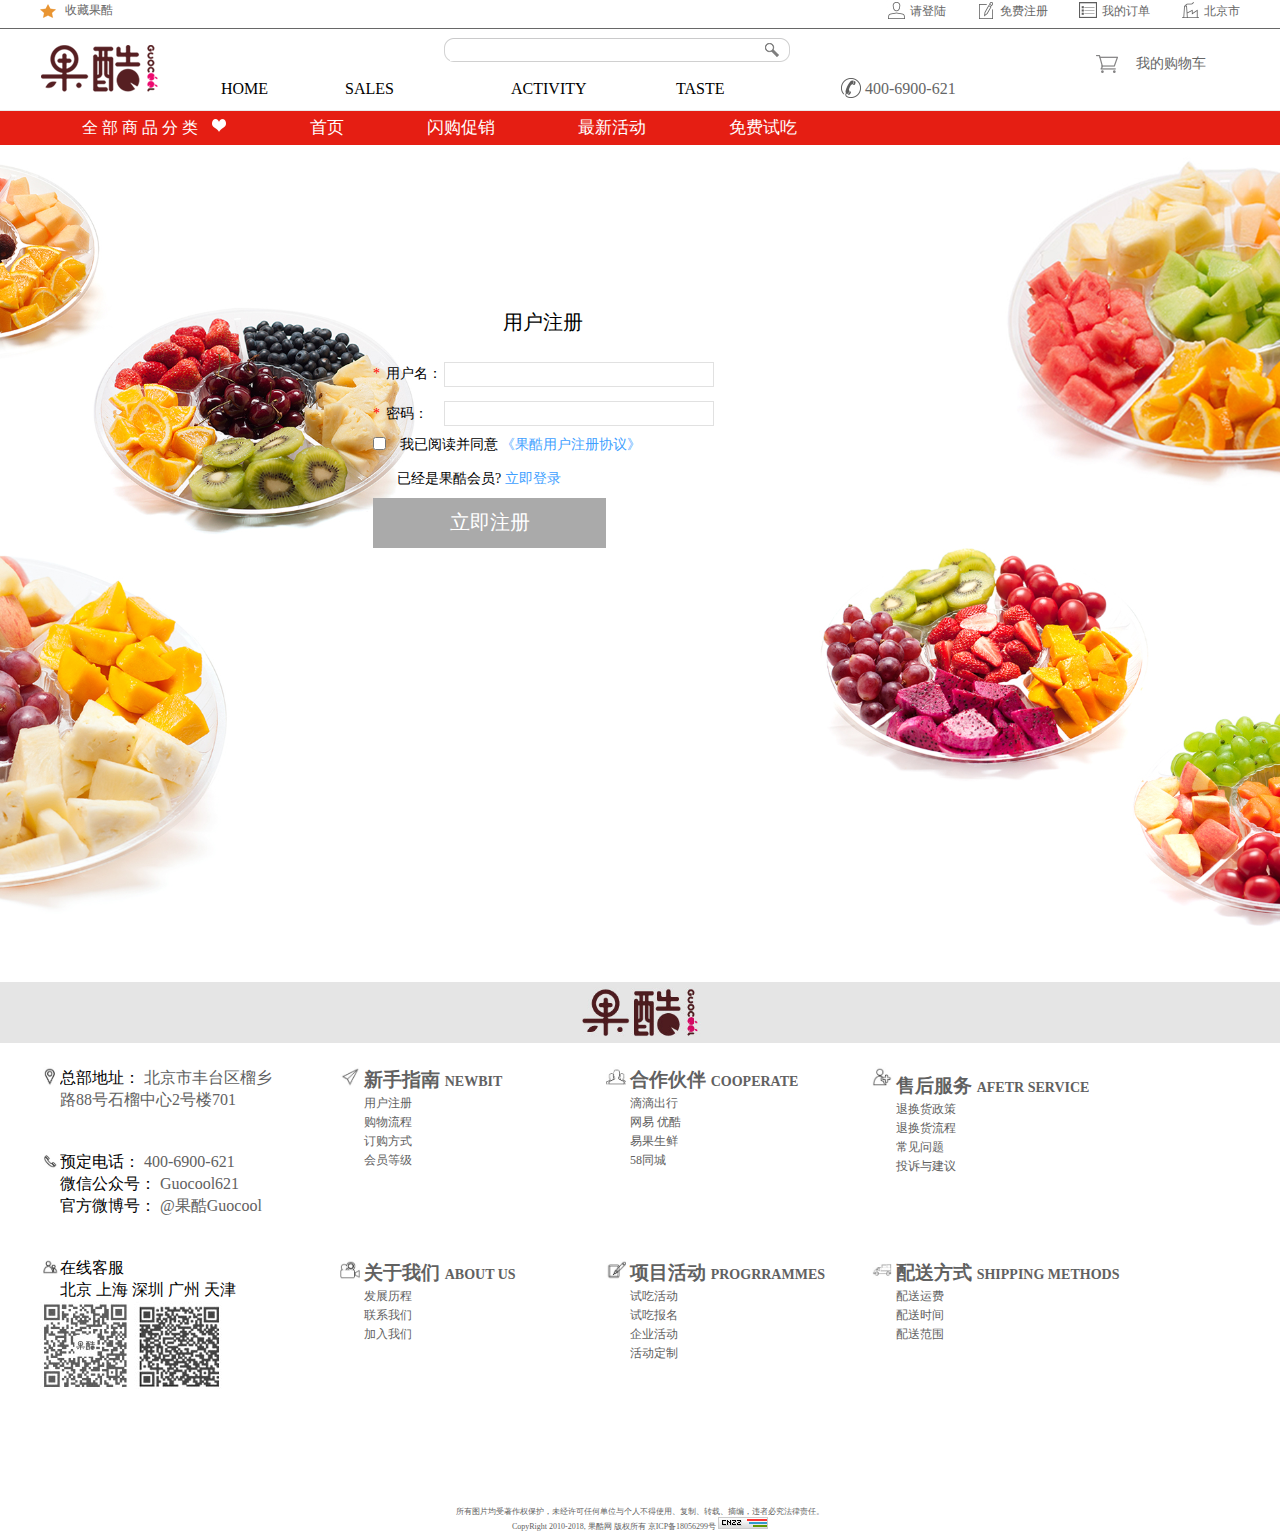
<file: public/reg.html>
<!doctype html>
<html lang="en">
<head>
    <meta charset="UTF-8">
    <meta name="Generator" content="EditPlus®">
    <meta name="Author" content="">
    <meta name="Keywords" content="">
    <meta name="Description" content="">
    <title>Document</title>
    <link rel="stylesheet" href="css/gk.reg.css">
</head>
<body>
    <header id="header"></header>
    <div id="bj">
        <ul>
            <li>
                <form action="">
                    <table>
                        <tbody>
                            <tr style="text-align:center;font-size:20px;height:50px;">
                                <td colspan="2">用户注册</td>
                            </tr>
                            <tr style="height:50px;">
                                <td style="font-size:14px;">
                                    <span style="color:red;margin-right:2px;">*</span> 用户名：
                                </td>
                                <td style="position:relative;">
                                    <input style="width:245px;font-size:10px;
										border:1px solid #e1e1e1;padding:6px 18px 6px 5px;" type="text" id="uname">
                                    <span class="infor">请输入正确的用户名</span>
                                </td>
                            </tr>
                            <tr>
                                <td style="font-size:14px;">
                                    <span style="color:red;margin-right:2px;">*</span> 密码：
                                </td>
                                <td>
                                    <input style="width:245px;font-size:10px;
										border:1px solid #e1e1e1;padding:6px 18px 6px 5px;" type="text" id="upwd">
                                    <span class="infor">请输入正确的密码</span>
                                </td>
                            </tr>
                            <tr>
                                <td colspan="2">
                                    <p style="font-size:14px;line-height:34px;">
                                        <input style="position:relative;
											top:1px;margin-right:10px;" type="checkbox" id="chb"> 我已阅读并同意
                                        <a style="color:#3f9fff;text-decoration:none;cursor:pointer;" href="">《果酷用户注册协议》</a>
                                    </p>
                                    <p style="font-size:14px;line-height:34px;margin-left:24px;">
                                        已经是果酷会员?
                                        <a style="color:#3f9fff;text-decoration:none;cursor:pointer;" href="">立即登录</a>
                                    </p>
                                </td>
                            </tr>
                            <tr>
                                <td colspan="2">
                                    <a class="cclose" style="text-decoration:none;cursor:pointer;color:#fff;font-size:20px;display:block;width:233px;height:50px;text-align:center;line-height:49px;" onclick="reg()">立即注册</a>
                                </td>
                            </tr>
                        </tbody>
                    </table>
                </form>
            </li>
        </ul>
    </div>
    <footer id="footer"></footer>
    <script src="js/jquery-1.11.3.js"></script>
    <script src="js/header.js"></script>
    <script src="js/reg.js"></script>
    <script src="js/footer.js"></script>
</body>
</html>
</file>
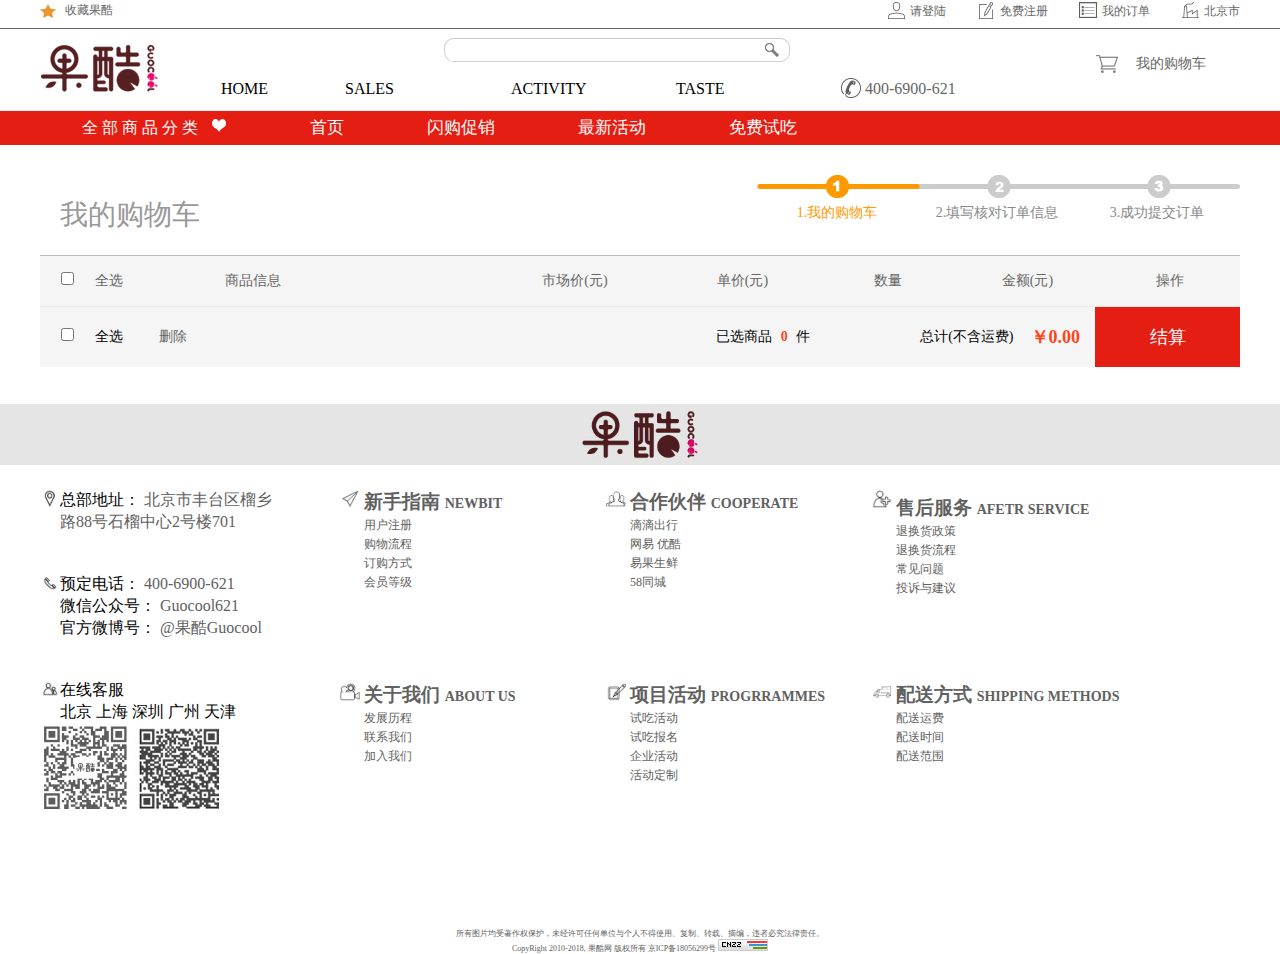
<file: public/shoppingcart.html>
<!doctype html>
<html lang="en">
 <head>
  <meta charset="UTF-8">
  <meta name="Generator" content="EditPlus®">
  <meta name="Author" content="">
  <meta name="Keywords" content="">
  <meta name="Description" content="">
  <title>Document</title>
	<link rel="stylesheet" href="css/shoppingcart.css">
	<link rel="stylesheet" href="css/gk.login.css">
 </head>
 <body>
		 <header id="header"></header>
		 <!-- 登录 -->
	<div id="login">
		<div id="login-tit">
			<a href="javascript:;">账号密码登录</a>
			<span>|</span>
			<a id="login-tit-a" href="javascript:;"></a>
			<a href="javascript:;">手机验证码登录</a>
		</div>
		<ul>
			<li id="login-tit-li">用户名</li>
			<li>
				<input class="input1" id="uname" type="text">
				<div class="vali_info">用户名不正确</div>
			</li>
			<li id="login-tit-li">密码</li>
			<li>
				<input class="input2" id="upwd" type="passwords">
				<div class="vali_info">密码不正确</div>
			</li>
			<li>
				<a id="a1" href="javascript:;">忘记密码?</a>
				<a id="a2" href="reg.html">点击注册</a>
			</li>
			<li>
				<input id="login-input" type="button" value="登&nbsp;&nbsp;陆" onclick="login()">
			</li>
		</ul>
</div>
		<div id="container">
			<div id="container_tit" class="clear">
				<span id="container_tit_txt">我的购物车</span>
				<ul id="container_flow" class="clear">
					<li id="con_img"></li>
					<li class="con_li con_li_cur">1.我的购物车</li>
					<li class="con_li">2.填写核对订单信息</li>
					<li class="con_li">3.成功提交订单</li>
				</ul>
			</div>
			<ul id="container_th" class="clear">
				<li id="co_inp">
					<input type="checkbox">
				</li>
				<li id="co_all">全选</li>
				<li id="co_name">商品信息</li>
				<li  id="co_sj">市场价(元)</li>
				<li  id="co_dj">单价(元)</li>
				<li  id="co_sl">数量</li>
				<li  id="co_je">金额(元)</li>
				<li  id="co_op">操作</li>
			</ul>
			<ul id="container_all">
				<!-- <li id="container_all_li">
					<ul class="container_obj clear" >
						<li class="ob_inp">
							<input type="checkbox">
						</li>
						<li class="ob_img">
							<a href="">
								<img src="img/41f9fe2dce5349bcb00ed309cb4a8aa1.jpg" alt="">
							</a>
						</li>
						<li class="ob_name">
							<a href="">
								标准果杯：应季流行
							</a>
						</li>
						<li class="ob_dj">12.00</li>	
						<li class="ob_dj">12.00</li>	
						<li class="ob_sl">
							<span class="ob_span">
								<a href="javascript:;">-</a>
								<input type="text" value="1">
								<a href="javascript:;">+</a>
							</span>
						</li>
						<li class="ob_je">
							12.00
						</li>
						<li class="ob_del">
							<a href="">删除</a>
						</li>
					</ul>
				</li> -->
			
			<!-- <ul id="container_all">
				<li id="container_all_li">
					<ul class="container_obj clear" >
						<li class="ob_inp">
							<input type="checkbox">
						</li>
						<li class="ob_img">
							<a href="">
									<img src="img/41f9fe2dce5349bcb00ed309cb4a8aa1.jpg" alt="">
							</a>
						</li>
						<li class="ob_name">
							<a href="">
								标准果杯：应季流行
							</a>
						</li>
						<li class="ob_dj">12.00</li>	
						<li class="ob_dj">12.00</li>	
						<li class="ob_sl">
							<span class="ob_span">
								<a href="javascript:;">-</a>
								<input type="text" value="1">
								<a href="javascript:;">+</a>
							</span>
						</li>
						<li class="ob_je">
							12.00
						</li>
						<li class="ob_del">
							<button>删除</button>
						</li>
					</ul>
				</li>-->
			</ul> 
			<ul class="container_tf clear">
				<li id="ctf_inps">
					<input type="checkbox">
				</li>
				<li id="ctf_all">全选</li>
				<li id="ctf_li">
					<a id="de_all" href="javascript:;">
						删除
					</a>
				</li>
				<li class="ctf_r">
					<a id="ctf_js" href="">
						结算
					</a>
				</li>
				<li class="ctf_r" id="total">
					￥0.00
				</li>
				<li class="ctf_r" id="subt">总计(不含运费)</li>
				<li class="ctf_r">
					已选商品
					<span id="count">
						0
					</span>
					件
				</li>
			</ul>
		</div>
		<footer id="footer"></footer>
		<div id="maskk"></div>
		<script src="js/jquery-1.11.3.js"></script>
		<script src="js/header.js"></script>
		<script src="js/ajaxlogin.js"></script>
		<script src="js/shoppingcart2.js"></script>
		<script src="js/footer.js"></script>
</body>
</html>
</file>
<file: public/css/index.css>
/*轮播注释*/
*{
	margin: 0;
	padding: 0;
}
#maskk{
	display:none;
	position:absolute;
	left:0;
	top:0;
	width:100%;
	height:4500px; 
	background:#616161;
	opacity:0.8;
}
#main {
	width: 100%;
	overflow:hidden;
}
#banner {
	width: 1200px;
	overflow: hidden;
	position: relative;
	margin: 0 auto;
}
#ul-img {
	list-style: none;
}
#ul-img.transition {
	transition: all .5s linear;
}
#ul-img>li {
	width: 1200px;
	float: left;
}
#ul-img img {
    width: 1200px;
}
#ul-index {
	width: 100px;
	margin: 0 auto;
	list-style: none;
	position: absolute;
	bottom: 25px;
	left: 50%;
	margin-left: -50px;
}
#ul-index>li {
	float: left;
	width: 15px;
	height: 15px;
	background: gray;
	border-radius: 10px;
	margin: 0 5px;
	cursor: pointer;
}
#ul-index>li.active {
    background: green;
}
/*广告部分注释*/
#guang{
	width:1300px;height:400px;
  margin:auto;
	list-style:none;
}
#guang>li{
	width:400px;
	float:left;
	position:relative;
	margin-right:10px;
}
#guang>li>a{
  text-decoration:none;
}
#guang>li>a p{
	width:380px;
	height:310px;
	position:absolute;
	top:0px;
	text-align:center;
	box-sizing:border-box;
	padding-top:121px;
	color:#000;
	font-weight:bold;
	display:none;
}
#guang>li>a:hover p{
	display:block;
	background:rgba(243, 242, 242, 0.66);
}
/*	主内容部分content1注释 */
*{
	margin:0;
	padding:0;
}
#all{
	width:100%;
	margin-top:30px;
}
#all-lis1{
	margin:auto;
	margin-top:20px;
	width:1200px;
	}
#all-lis1:hover{
	box-shadow:1px 1px 5px 0px #e8e8e8
}
.clear:after{
	content:"";
	display:block;
	clear:both;
}
div.top{
	position:relative;
	height:38px;
	border-bottom:3px solid red;
}
div.top>span{
	float:left;
	color:#616161;
	font-size:18px;
}
span.s-txt{
	margin-left:12px;
	margin-top:8px;
}
ul.t-ul{
	position:absolute;
	width:775px;
	left:422px;
	line-height:36px;
	margin-top:4px;
	list-style: none;
}
ul.t-ul>li{
	float:left;
	color:#F0F0F0;
}
a{
	text-decoration:none;
}
ul.t-ul>li>a{
	color:#666;
	font-size:14px;
}
li>.get-ul-a{
	display:block;
	padding:0px 14px;
}
li:hover>.get-ul-a{
	color:#fff;
	background:red;
}
ul.t-ul>li.li-more{
	float:right;
}
li.li-more:hover>a{
	text-decoration:underline;
}
div.bottom{
	height:621px;
	overflow:hidden;
	display:block;
	position:relative;
}
div.bottom>div.hiid{
	display:none;
}
div.b-left{
	float:left;
	width:425px;
	height:621px;
	border-right:1px solid #ddd;
	border-bottom:1px solid #ddd;
}
div.b-left img{
	width:425px;
	height:548px;
	background:#fdfdfd;
}
div.hid{
	width:425px;
	height:550px;
	display:none;
	opacity:.8;
	background:#fff;
	position:absolute;
	left:0px;
	top:0px;
	text-align:center;
}
div.hid-top{
	margin-top:267px;
}
div.hid>a{
	display:block;
	width:120px;
	height:30px;
	color:#000;
	font-weight:bold;
	font-size:16px;
	line-height:29px;
	border:1px solid red;
	margin-left:147px;
}
div.b-left:hover>div.hid{
	display:block;
}
div.hid>a:hover{
	background:red;
	color:#fff;
}
div.b-right{
	float:left;
	width:770px;
	height:612px;
 position:absolute;
	left:430px; 
	top:0;
}
ul.gt-ul{
	margin-left:5px;
	margin-top:5px;
}
ul>div.produ-box{
	display:inline-block;
	position:relative;
	margin-right:8px;
	margin-bottom:85px;
	width:240px;
	height:220px;
}
div.produ-box-content{
	background:#fff;
	position:absolute;
	left:0;
	top:0;
	width:250px;
}
a.produ-img{
	position:relative;
	height:200px;
	width:200px;
	overflow:hidden;
	display:block;
	margin:auto;
}
a.produ-img img{
	width:200px;
	height:200px;
	margin:auto;
	display:block;
	background:#fdfdfd;
	text-align:center;
	margin-top:5px;
}
a.produ-img img{
	position:absolute;
	left:0;
	top:0px;
	width:200px;
	height:200px;
}
span.produ-info{
	width:200px;
	padding-top:10px;
	color:#000;
	font-size:12px;
	display:block;
	text-align:center;
	margin:auto;
	background:#fff;
	white-space: nowrap;
	overflow:hidden;
}
span.produ-price-info{
	display:block;
	margin:auto;
	color:#e51e13;
	font-size:16px;
	text-align:center;
	background:#fff;
}
span.produ-buy-now{
	width:235px;
	height:0px;
	overflow:hidden;
	transition:all .3s ease-in-out;
}
span.produ-buy-now{
	display:block;
	text-align:center;
	background:#fff;
}
span.produ-buy-now>p{
	position:relative;
	margin:0;
	z-index:1;
}
a.buy-now-button{
	width:120px;
	height:30px;
	color:#000;
	border:1px solid #ddd;
	line-height:30px;
	text-align:center;
	font-size:14px;
	display:none;
	font-weight:700;
	position:relative;
	transition:all .3s;
	margin-left:67px;
	margin-top:10px;
	margin-bottom:10px;
	z-index:101;
}
div.produ-box-content:hover a.buy-now-button{
	display:inline-block;
}
a.buy-now-button:hover{
	background:red;
	color:#fff;
}
/*div.produ-box:hover div.produ-box-content{
	box-shadow:0px 0px 2px;
}*/
</file>
<file: public/css/gk.login.css>
#login{
	box-sizing:border-box;
	width:410px;
	margin-left: -205px;
	margin-top: -167px;
	position:fixed;
	top:50%;left:50%;border:1px solid #c4c4c4;
	display:none;
	z-index:100;
	background:#fff;
	}
	#login-tit{height:31px;font-size:12px;
	line-height:31px;background:#f5f5f5;text-indent:20px;}
	#login-tit a{text-decoration:none;color:#000;
}
#login-tit span{
	color:#DDDDDD;
}
#login-tit-a{
	float:right;width:23px;height:23px;
	background:url(../img/index.png) no-repeat 0px -71px;
	margin-right:4px;margin-top:3px;
}
#login ul{
	list-style:none;
	font-size:12px;width:270px;
	margin:auto;margin-top:35px;
}
#login-tit-li{
	color:#c0c0c0;
	margin-bottom:5px;
}
#a1{
	text-decoration:none;
	color:#005aa4;
	display:inline-block;
	margin-top:28px;
	margin-bottom:21px;
	padding-right:67px;
}
#a2{
	text-decoration:none;
	color:#005aa4;
	display:inline-block;
}
#login-input{
	width:270px;
	height:35px;
	border:0;background:#e51e13;
	color:#fff;
	font-size:16px;
	cursor:pointer;
	border-top:1px solid #f7c47b;
	border-bottom:1px solid #f7c47b;
	margin-bottom:20px;
}
.input1{
	width:233px;
	border:1px solid #e1e1e1;
	padding:6px 30px 6px 5px;
	margin-bottom:8px;
	background:url(../img/index.png) no-repeat 241px -100px;
	position:relative;
}
.input2{
	width:233px;
	border:1px solid #e1e1e1;
	padding:6px 30px 6px 5px;
	margin-bottom:8px;
	background:url(../img/index.png) no-repeat 241px -127px;
	position:relative;
}
.vali_info{
	display:none;
}
.vali_success{
	width:0px;
	height:20px;
	padding-left:25px;
	background:url(../img/ok.png) no-repeat center left;
	overflow:hidden;
}
.vali_fail{
	margin-top:-10px;
	width:268px;color:red;
	border:1px solid #ffbdbf;
	background:#ffebec;
}
</file>
<file: public/css/header.css>
* {
    margin: 0;
    padding: 0;
}
/*第一部分header-one的注释 */
#header{
    width:100%;
}
#header-one {
    width: 100%px;
    height: 28px;
    border-bottom: 1px solid #666666;
}
#header-one1 {
    width: 1200px;
    margin: 0 auto;
}
#ul11 {
    list-style: none;
    float: left;
}
#ul11 li a {
    text-decoration: none;
    color: #666666;
    font-size: 12px;
}
#ul11 li {
    float: left;
}
#ul22 {
    list-style: none;
    float: right;
}
#ul22 li {
    float: left;
    margin-left: 30px;
}
#ul22 li a {
    color: #666666;
    font-size: 12px;
    text-decoration: none;
}
#ul22 li a:hover {
    color: #ff7f00;
    text-decoration: underline;
}
#ul22 li img {
    vertical-align: bottom;
}
#xingxing {
    width: 25px;
    height: 25px;
    background: url(../img/index.png) no-repeat 0px 4px;
}
/*第一部分header-two的注释 */
#header-two {
    width: 100%;
    height: 81px;
    border-bottom: 1px solid #eaeaea;
    box-shadow: 3px 3px 3px #e1e1e1;
}
#header-two ul {
    width: 1200px;
    margin: 0 auto;
    list-style: none;
}
#header-two ul li {
    float: left;
}
#get-gkpic {
    width: 145px;
    height: 76px;
    background: url(../img/s_03.png) no-repeat 1px 16px;
}
#get-blank {
    width: 65px;
    height: 75px;
}
#get-blank ul {
    margin-top: 15px;
    position: relative;
}
#get-input {
    width: 455px;
    height: 80px;
    margin-left: 185px;
    background: url(../img/input.png) no-repeat -503px -1px;
}
#get-input input {
    float: left;
    width: 310px;
    height: 15px;
    margin-top: 11px;
    margin-left: 15px;
    outline: 0;
    border: 0;
    padding: 3px 0px;
}
#get-input a {
    display: inline-block;
    width:28px;
    height:27px;
    margin-top:4px;
}
#get-gwc {
    margin-left: 195px;
    height: 36px;
    line-height: 36px;
    margin-top: 15px;
}
#get-gwcpic {
    vertical-align: bottom;
    display: inline-block;
    width: 25px;
    height: 25px;
    margin: 6px 11px;
    background: url(../img/index.png) no-repeat 0px -42px;
    cursor: pointer;
}
#dspan span{
    display: inline-block;
}
#get-text a {
    text-decoration: none;
    line-height: 23px;
    color: #666666;
    font-size: 14px;
}
#get-text a:hover {
    color: #ff7f00;
    text-decoration: underline;
}
#get-home {
    width: 53px;
    font-size: 16px;
    margin-left: -379px;
    color: #000;
}
#get-sale {
    width: 95px;
    font-size: 16px;
    margin: 0px 67px;
    color: #000;
}
#get-active {
    width: 95px;
    font-size: 16px;
    color: #000;
}
#get-taste {
    width: 95px;
    font-size: 16px;
    margin: 1px 66px;
    color: #000;
}
#get-phone {
    width: 185px;
    color: #666;
    font-size: 16px;
}
/*	nav3注释*/
.nav3 ul {
    list-style: none;
    margin: 0 auto;
    color: #ffffff;
}
.nav3 ul li {
    float: left;
    padding-right:41px;
    padding-left:42px;
    line-height:33px;
}
.nav3 ul .li_hove:hover{
    background:#ff7f00;
}
.nav3 ul li a {
    display:inline-block;
    text-decoration: none;
    height:34px;
    color: #ffffff;
    font-size: 17px;
}
</file>
<file: public/css/footer.css>
/*脚部分注释*/

* {
    margin: 0;
    padding: 0;
}
#footer {
    width: 100%;
    font-family: "Microsoft Yahei";
    margin: auto;
    font-size: 16px;
}
#footer-child {
    width: 1200px;
    height: 320px;
    margin: 0 auto;
    padding-top: 20px;
}
#footer-left {
    float: left;
    width: 300px;
}
#footer-left-one,
#footer-left-two,
#footer-left-three {
    position: relative;
    padding-bottom: 40px;
    width: 220px;
}
#footer-left-one p,
#footer-left-two p,
#footer-left-three p {
    font-size: 16px;
    line-height: 22px;
    width: 220px;
    padding-left: 20px;
}
.imgpic {
    width: 20px;
    height: 20px;
    position: absolute;
    vertical-align: bottom;
}
#footer-child span {
    color: #616161;
}
#footer-right {
    float: right;
    width: 900px;
}
#footer-right ul {
    list-style: none;
    float: left;
    width: 266px;
    position: relative;
}
#footer-right li {
    margin-left: 24px;
}
#footer-right h3 {
    color: #616161;
}
#footer-right ul a {
    text-decoration: none;
    color: #616161;
    font-size: 12px;
}
#footer-right span {
    font-size: 14px;
    color: #616161;
}
</file>
<file: public/css/two.css>
.ban-v2{
	width:200px;
	height:250px;
	position:absolute;
	font-size:17px;
	opacity:0.9;
	z-index:1;
	margin-left:-16px;
	display:none;
}
.ban-v2>ul,.ban-v2>ul>li{
	margin:0;
	padding:0;
}
.cat{
	width:210px;
	position:relative;
}
.cat li{
	background:rgb(229,30,19);
	color:rgb(255,255,255);
	height:72px;
}
.cat li span{
	float:left;
}
.cat-tup{
	background:url(../img/category.png) no-repeat;
	width:28px;
	height:28px;
	margin-top:12px;
	margin-left:24px;
	margin-right:31px;
}
.cat-tit{
	margin:11px 1px 0px -18px;
}
.cat li .cat-dayu{
	float:right;
	width:16px;
	height:30px;
	margin:12px 0px 0px 25px;
}
.cat-d1{
	background:#fff;
	position:absolute;
	left:191px;
	top:0px;
	width:150px;
	height:287px;
	display:none;
}
.cat-d1 div{
	text-align:center;
	margin-top:18px;
}
.nav3 div ul>li:hover>div{
	display:block;
}
 .cat>li:first-child:hover>.cat-d1{
	display:block;
}
.cat>li:nth-child(2):hover>.cat-d2{
	display:block;

}
.cat>li:nth-child(3):hover>.cat-d3{
	display:block;

}
.cat>li:nth-child(4):hover>.cat-d4{
	display:block;
}
</file>
<file: public/css/gk.product.details.css>
#goods_detail{
	width:1200px;
	margin:auto;
	/*border:1px solid red;*/
	height:800px;
}
#maskk{
	display:none;
	position:absolute;
	left:0;
	top:0;
	width:100%;
	height:2100px; 
	background:#616161;
	opacity:0.8;
}
#url_here{
	color:#666;
	line-height:20px;
	padding-right:210px;
	font-size:12px;
	margin-top:20px;
}
#url_here a{
	color:#666;
	text-decoration:none;
}
.clear:after{
	content:"";
	display:block;
	clear:both;
}
#goods{
	height:600px;
/*	background:#ddd;*/
}
#gd_imgs{
	float:left;
	width:430px;
	height:500px;
	/*border:1px solid red;*/
}
#preview{
	position:relative;
	width:430px;
	height:430px;
	border:1px solid #DFDFDF;
}
#mask{
	width:176px;
	height:176px;
	left:0px;
	top:0px;
	background-color:#ffa;
	opacity:.5;
}
.position-absolute{
	position:absolute;
}
.d-none{
	display:none;
}
#super-mask{
	width:430px;
	height:430px;
	left:0px;
	top:0px;
}
#div-lg{
	width:430px;
	height:430px;
	left:439px;
	top:0;
	z-index:1000;
	border:1px solid rgba(0,0,0,0.125);
}
.pre_scroll{
	clear:both;
	width:430px;
	margin-top:3px;
/*	border:1px solid #000;*/
}
.pre_scroll .prev,.pre_scroll .next{
	display:block;
	font-size:24px;
	text-align:center;
	width:30px;
	height:64px;
	line-height:64px;
	cursor:pointer;
	background:#eee;
	color:#bbb;
}
.pre_scroll .prev{
	float:left;
}
.pre_scroll .next{
	float:right;
}
.pre_scroll .items{
	float:left;
	position:relative;
	width:336px;
	height:64px;
	overflow:hidden;
	margin-left:15px;
	/*border:1px solid red;*/
}
.pre_scroll .items ul{
	list-style: none;
	position:absolute;
	margin:0px;
	padding:0px;
	width:999999px;
	height:64px;
}
.pre_scroll .items ul li{
	float:left;
	padding:0px 10px;
	/*border:1px solid #000;*/
}
.pre_scroll .items ul li img{
	border:1px solid #ccc;
	width:62px;
	height:62px;
}
#gd_des{
	float:left;
	width:750px;
	height:600px;
	position:relative;
	margin-left:14px;
	/*border:1px solid #000;*/
}
#gd_des_name{
	/*border:1px solid #000;*/
	height:36px;
	line-height:36px;
	font-size:20px;
	font-weight:700;
}
#gd_des_price{
	background:#f2f2f2;
	font-size:14px;
	padding-left:12px;
	position:relative;
	margin-top:20px;
	list-style:none;
}
#gd_des_price li{
	line-height:38px;
}
#gd_des_price li span{
	color:#c40000;
	padding-left:13px;
	font-size:20px;
}
.goods_product_p{
	font-size:14px;
	line-height:40px;
	margin-top:10px;
	float:left;
}
#gd_des_ser1{
	float:left;
	width:665px;
	font-size:14px;
	line-height:25px;
	padding:0;
	margin-top:10px;
	/*border:1px solid red;*/
	list-style:none;
}
#gd_des_ser1 li{
	height:40px;
	border:1px solid #ccc;
	float:left;
	padding-right:5px;
	margin:0px 8px;
}
#gd_des_ser1 li.active1{
	border:1px solid red;
}
#gd_des_ser1 li img{
	width:30px;
	height:30px;
	margin:4px;
	float:left;
}
a{
	text-decoration:none;
}
#gd_des_ser1 li a{
	font-size:12px;
	color:#000;
	float:left;
	line-height:40px;
}
#gd_des_ser_fruit{
	width:680px;
	float:left;
	list-style:none;
	padding:0;margin:0;
}
#gd_des_ser_fruit li{
	float:left;
	height:40px;	
	margin:11px 11px 0px 0px;}
#gd_des_ser_fruit li a{
	color:#000;
	float:left;
	line-height:40px;
	text-align:center;
	font-size:12px;
	display:block;
	padding:0px 12px;
	border:1px solid #ccc;
}
#gd_des_ser_fruit li a.active{
	border:1px solid red;
}
#gd_des_ser{
	list-style:none;
	padding:0;
	margin:0;
	font-size:14px;
	line-height:25px;
	clear:both;
	margin-top:10px;
	padding-top:22px;
}
#gd_des_num{
	/*border:1px solid red;*/
	margin-left:13px;
	margin-top:113px;
}
ul{list-style:none;}
#gd_des_num li{
	float:left;
}
#gdn_num{
	font-size:12px;
	font-weight:bold;
	line-height:30px;
	margin-right:20px;
}
#gdn_aia{
	background:#f0f0f0;
	padding:1px 0px;
	border:1px solid #e8e8ea;
}
#gdn_aia a,#gdn_aia input{
	float:left;
}
.gdn_a{
	text-align:center;
	width:18px;
}
#gdn_inp{
	width:38px;
	text-align:center;
	border:1px solid #bebebf;
	padding:1px 0px;
}
#gd_des_opt{
	margin-top:0px;
	margin-left:0px;
	/*border:1px solid red;*/
}
#gd_des_opt li{
	float:left;
}

#gd_des_opt a{
	display:block;
	border-radius:2px;
}
#go_buy{
	width:134px;
	height:34px;
	background:#ffeded;
	border:1px solid #d2605e;
	line-height:34px;
	text-align:center;
	color:#d2605e;
	margin-right:10px;
}
#go_car{
	width:136px;
	height:36px;
	line-height:36px;
	color:#fff;
	background:#e51e13;
	margin-right:10px;
}
#go_car i{
	width:22px;
	height:20px;
	float:left;
	background:url(../img/inner.png) no-repeat 0px -59px;
	margin:9px 10px 0px 10px;
}
#gods_deta{
	width:1200px;
	margin:auto;
	margin-top:-76px;
	color:#e51e13;
	border-bottom:2px solid #ddd;
	line-height:29px;
}
#gods_products{
	margin:auto;
	width:1200px;
}
#gods_productsA{
	margin:auto;
	width:962px;
	display:flex;
	justify-content:space-between;
	margin-top:30px;
	margin-bottom:49px;
}
#gods_productsA div{
	width:152px;
	height:152px;
	border:1px solid #ccc;
	text-align:center;
}
#gods_productsA div img{
	width:152px;
	height:152px;
}
.gp_p1 a{
	color:#666;
	font-size:12px;
}
.gp_p2{
	color:#b9281e;
	margin-top:6px;
	margin-bottom:63px;
}
</file>
<file: public/css/gk.products.css>
*{
	margin:0;
	padding:0;
}
#maskk{
	display:none;
	position:absolute;
	left:0;
	top:0;
	width:100%;
	height:2200px; 
	background:#616161;
	opacity:0.8;
}
/*整个div*/
#all{
	width:1200px;
	margin:auto;
	margin-top:20px;
}
#all>div{
	float:left;
}
#all:after{
	content:"";
	display:block;
	clear:both;
}
/*左部分*/
#all-left{
	width:208px;
	border:1px solid #ddd;
}
.all-left-gods{
	padding-top:14px;
	padding-bottom:6px;
}
#all-left-tit{
	height:34px;
	background:#e51e13;
	text-align:center;
	color:#fff;
	line-height:34px;
	font-size:14px;
}
.all-left-gods-pic{
	text-align:center;
}
a{ 
	color:#666;
	text-decoration:none;
}
.all-left-gods-pic img{
	width:150px;
	height:150px;
	border:1px solid #ccc;
}
.all-left-gods-tit{
	width:150px;
	margin:auto;
	font-size:12px;
	overflow:hidden;
	margin-top:5px;
}
.all-left-gods-pric{
	width:150px;
	margin:auto;
	margin-top:1px;
	color:#b9281e
}
/*右部分*/
#all-right{
	width:979px;
	margin-left:8px;
	}
/*右上部分*/	
#all-right-top{
	width:978px;
	height:34px;
	border:1px solid #ddd;
	background:#f5f5f5;
}
#all-right-top-ul{
	float:left;
	list-style:none;
	margin-top:3px;
	margin-left:14px;
}
#all-right-top-ul li{
	float:left;
	width:64px;
	height:22px;
	border:1px solid #d9d9d9;
	font-size:12px;
	line-height:22px;
	text-indent:15px;
	cursor:pointer;
	margin-left:0px;
}
#all-right-top-l1{
	background:#e51e13 url(../img/inner.png) no-repeat 46px -98px;
	color:#fff;
}
#all-right-top-l2{
	background:url(../img/inner.png) no-repeat 46px -81px;
}
#all-right-top-l3{
	background:url(../img/inner.png) no-repeat 46px -81px;
}
#all-right-top-l4{
	background:url(../img/inner.png) no-repeat 46px -117px;
}
#all-right-bottom{
	width:980px;
	margin-top:20px;
}
/*右下部分*/
#all-right-bottom:after{
	content:"";
	display:block;
	clear:both;
	}
#all-right-bottom2{
	width:1000px;
	margin-left:-10px;
}
.artb-al{
	width:208px;
	height:345px;
	background:#fff;
	float:left;
	position:relative;
	margin:21px 21px;
}
.artb-al-img{
	width:200px;
	height:200px;
	overflow:hidden;
	margin:auto;
	margin-top:5px;
}
.artb-al-img img{
	width:200px;
	height:200px;
	border:0;
}
.artb-al-pric{
	width:190px;
	margin:auto;
	padding:0px 0px;
	font-size:20px;
	color:#bb3221;
}
.artb-al-pric:after{
	content:"";
	display:block;
	clear:both;
	}
.artb-al-pric a{
	width:18px;height:18px;
	float:right;
	background:url(../img/inner.png) no-repeat 1px -15px;
}
.artb-al-text{
	width:190px;
	height:52px;
	margin:auto;
	color:#666;
	font-size:12px;
	overflow:hidden;
	margin-top:1px;
}
.artb-al-count{
	width:190px;
	margin:auto;
	margin-top:0px;
}
.clear{
	list-style:none;
}
.clear li{
	float:left;
}
.artb-al-count-a{
	width:18px;
	display:block;
	float:left;
	text-align:center;
	background:#ddd;
}
.clear li input{
	width:38px;
	height:19px;
	float:left;
	text-align:center;
	padding:0px 0px;
	border:1px solid #bebebf;
}
.count-li{
	margin-left:10px;
	width:100px;
	height:21px;
	border:1px solid #e51e13;
}
.count-li-a1{
	width:30px;
	height:23px;
	display:inline-block;
	background:url(../img/inner.png) no-repeat 3px -34px;
}
.count-li-a2{
	margin-top:-25px;
	margin-left:32px;
	display:block;
	color:#e51e13;
	font-size:12px;
}
.clear:after{
	content:"";
	display:block;
	clear:both;
}
.artb-al-no{
	position:absolute;
	top:-11px;
	left:-12px;
	background:#f5f5f5;
	width:230px;
	height:368px;
	z-index:-1;
	border-radius:5px;
	display:none;
}
/*页部*/
#pn-div{
	width:980px;
	height:50px;
	margin-top:10px;
}
#pn-div ul{
	list-style:none;
	float:right;
	font-size:12px;
	margin-left:10px;
}
#pn-div ul li{
	float:left;
	padding:19px 3px;
}
#pn-div ul li input{
	width:24px;
	border:1px solid #ddd;
	text-align:center;
	padding:0px 11px;
}
#pn-div ul li a{
	display:block;
	border:1px solid #ddd;
	color:#666;
	width:38px;
	text-align:center;
}
/*.artb-al:hover{
	border:1px solid #000;}*/
.artb-al:hover .artb-al-no{
	display:block;
	border:1px solid #000;
}
.clicka:hover{
	text-decoration:underline;
}
</file>
<file: public/css/gk.sy.css>
*{
	margin:0;
	padding:0;
}
.header{
	background:url(../img/home1_01.jpg) no-repeat;
	background-size:cover;
	position:center;
}
.header-top{
	text-align:center;
}
.header-top ul{
	list-style:none;
}
.header-top ul a{
	text-decoration:none;
	font-size:20px;color:#fff;
}
.header-top ul li{
	display:inline-block;
	margin:25px 9px;
}
#logo1{
	position:absolute;
	margin-left:-27px;
	margin-top:109px;
	animation:tu1 2s infinite;
}
@keyframes tu1{
	0%{transform:translate(0px,0px);}
	25%{transform:translate(0px,30px);}
	50%{transform:translate(0px,0px);}
	75%{transform:translate(0px,30px);}
	100%{transform:translate(0px,0px);}
}
#logo2{
	vertical-align:bottom;
	position:absolute;
	margin-top:168px;
	margin-left:-124px;
	animation:tu2 2s infinite;
}
@keyframes tu2{
	0%{transform:translate(0px,0px);}
	25%{transform:translate(0px,20px);}
	50%{transform:translate(0px,0px);}
	75%{transform:translate(0px,20px);}
	100%{transform:translate(0px,0px);}
}
#sousou-text{
	width:75%;height:50px;
	border:5px solid #eeeeee;
	border-radius:8px;
	outline:none;
	font-size:16px;margin-left:75px;
	margin-top:261px;
}
#shuiguofeilei a{
	text-decoration:none;color:#fff;
	display:inline-block;
	margin-top:-30px;
}
/*轮播图注释*/
#banner{
	width:900px;
	margin:0 auto;
	position:relative;
	overflow:hidden;	
	border:2px solid #ddd;
	margin-bottom:10px;
}
#ul-imgs{
	width:900px;
	list-style:none;
}
#ul-imgs>li{
	float:left;
	width:900px;
}
#ul-index{
	list-style:none;
	font-weight:bold;
	color:#fff;
	width:200px;
	position:absolute;
	left:380px;
	top:440px;
}
#ul-index>li{
	float:left;
	width:20px;
	height:20px;
	text-align:center;
	border-radius:50%;
	background:#616161;
	margin-right:5px;
	cursor:pointer;
}
#ul-index>li.active{
	background:rgb(55, 9, 238);
}
#btn-right,#btn-left{
	width:28px;
	height:62px;
	color:#fff;
	font-size:22px;
	background:#ddd;
	text-align:center;
	line-height:57px;
	cursor:pointer;
	display:none;
}
#btn-left{	
	position:absolute;
	top:189px;
}
#btn-right{
	position:absolute;
	left:873px;
	top:189px;}
#banner:hover>#btn-right{
	display:block;
}
#banner:hover>#btn-left{
	display:block;
}

.header-three{
	height:933px;
	background:url(../img/home1_08.jpg) no-repeat;
	background-size:cover;
	background-position:center;
}
.header-five{
	background:url(../img/home1_11.jpg) no-repeat;
	height:981px;background-size:cover;
}
.header-last{
	width:100%;height:793px;
	background:url(../img/home1_16.jpg) no-repeat;
	background-size:100% 100%;
	text-align:center;
}
#footer-left{
	float:left;width:19%;
	margin-top:-12px;
}
#footer-left-one{
	position:relative;
	padding-bottom:25px;
}
#footer-right{
	float:left;width:69%;
}
#footer-right ul{
	list-style:none;
	margin:8px 100px;float:left;
}
#footer-right ul a{
	text-decoration:none;
	font-size:12px;color:#616161;
}
#footer-right ul li{
	margin-left:10%;
}
#footer-right ul li h3{
	margin-left:auto;
}
</file>
<file: public/css/gk.reg.css>
#bj{
	height:800px;
	background:url(../img/test_cm.jpg);
	background-size:100%;
}
#bj ul{
	list-style:none;
	width:578px;
	height:100%;margin:auto;
	padding:70px 0px 100px 0px;
}
#bj ul li{
	width:578px;
	height:550px;
}
#bj ul li table{
	margin-left:20px;
	margin-top:80px;
}
.cclose{
	background:#aaa;
}
.copen{
	background:#FF0000;
}
.infor{
	display:none;
}
.coat{
	border:1px solid #000;
	font-size:16px;
	color:red;
}
</file>
<file: public/css/shoppingcart.css>
*{margin:0;padding:0}
#container{
	width:1200px;
	margin:auto;
	margin-top:30px;
}
#maskk{
	display:none;
	position:absolute;
	left:0;
	top:0;
	width:100%;
	height:4500px; 
	background:#616161;
	opacity:0.8;
}
#container_tit{
	border-bottom:1px solid #bbb;
}
#container_tit_txt{
	font-size:28px;
	color:#999;
	float:left;
	margin-left:20px;
	line-height:80px;
}
.clear:after{
	content:"";
	display:block;
	clear:both;
}
#container_flow{
	float:right;
	width:483px;
	list-style:none;
}
#container_flow li{
	float:left;
	font-size:14px;
	color:#888;
}
#con_img{
	width:483px;
	height:23px;
	background:url(../img/index.png) no-repeat 0px -280px;
}
.con_li{
	width:160px;
	text-align:center;
	padding:6px 0px;
}
#container_flow .con_li_cur{
	color:#ff9900;
}
#container_th{
	list-style:none;
	font-size:14px;
	color:#666;
	background:#f5f5f5;
}
#container_th li{
	float:left;
	height:50px;
	line-height:50px;
}
#co_inp{
	width:55px;
	text-align:center;
}
#co_inp input{
	position:relative;
}
#co_all{
	width:130px;
}
#co_name{
	width:260px;
}
#co_sj{
	width:180px;
	text-align:center;
}
#co_dj{
	width:155px;
	text-align:center;
}
#co_sl{
	width:135px;
	text-align:center;
}
#co_je{
	width:145px;
	text-align:center;
}
#co_op{
	width:140px;
	text-align:center;
}
/*删除所在的那一行注释*/
#container_all{
	background:#fff;
	border:1px solid #ede8ed;
	border-bottom:0px;
	list-style:none;
}
#container_all_li{
	border-bottom:1px solid #ede8ed;
}
.container_obj{
	list-style:none;
}
.container_obj li{
	float:left;
	height:148px;
	line-height:148px;
}
.ob_inp{
	width:55px;
	text-align:center;
}
.ob_img{
	width:130px;
	position:relative;
}
.ob_img img{
	width:127px;
	height:127px;
	position:absolute;
	top:50%;
	margin-top:-58px;
	display:block;
}
.ob_name{
	width:269px;
	overflow:hidden;
}
.ob_name a{
	text-decoration:none;
	font-size:14px;
	font-weight:bold;
	color:#777;
}
a{
	text-decoration:none;
}
.ob_dj{
	width:155px;
	font-size:14px;
	font-weight:bold;
	color:#777;
	text-align:center;
}
.ob_sl{
	width:180px; 
	text-align:center;
	position:relative;
}
.ob_span{
	float:left;
	line-height:normal;
	border:1px solid #e8e8ea;
	position:absolute;
	top:50%;
	left:50%;
	margin-top:-13px;
	margin-left:-38px;
	background:#ddd;
}
.ob_sl input{
	float:left;
	width:38px;
	height:28px;
	border:1px solid #bebebf;
	text-align:center;
}
.ob_sl a{
	float:left;
	width:18px;
	padding:2px 0;
	
}
.ob_je{
	width:145px;
	font-size:16px;
	font-weight:bold;
	color:#fc4d50;
	text-align:center;
}
.ob_del{
	width:77px;
	text-align:center;
}
/*结算那行的注释*/
.container_tf{
	background:#f5f5f5;
	font-size:14px;
	list-style:none;
}
.container_tf li{
	float:left;
	height:60px;
	line-height:60px;
}
#ctf_inps{
	width:55px;
	text-align:center;
}
#ctf_all{
	width:64px;
}
#ctf_li a{
	color:#666;
}
.container_tf .ctf_r{
	float:right;
}
#ctf_js{
	width:145px;
	display:block;
	text-align:center;
	color:#fff;
	background:#e51e13;
	font-size:18px;
	margin-left:4px;
}
#total{
	color:#fc461e;
	font-size:18px;
	font-weight:bold;
	padding:0px 11px 0px 17px;
}
#subt{
	padding-left:110px;
}
#count{
	color:#fc461e;
	font-weight:bold;
	padding:0px 5px 0px 5px;
}
</file>
